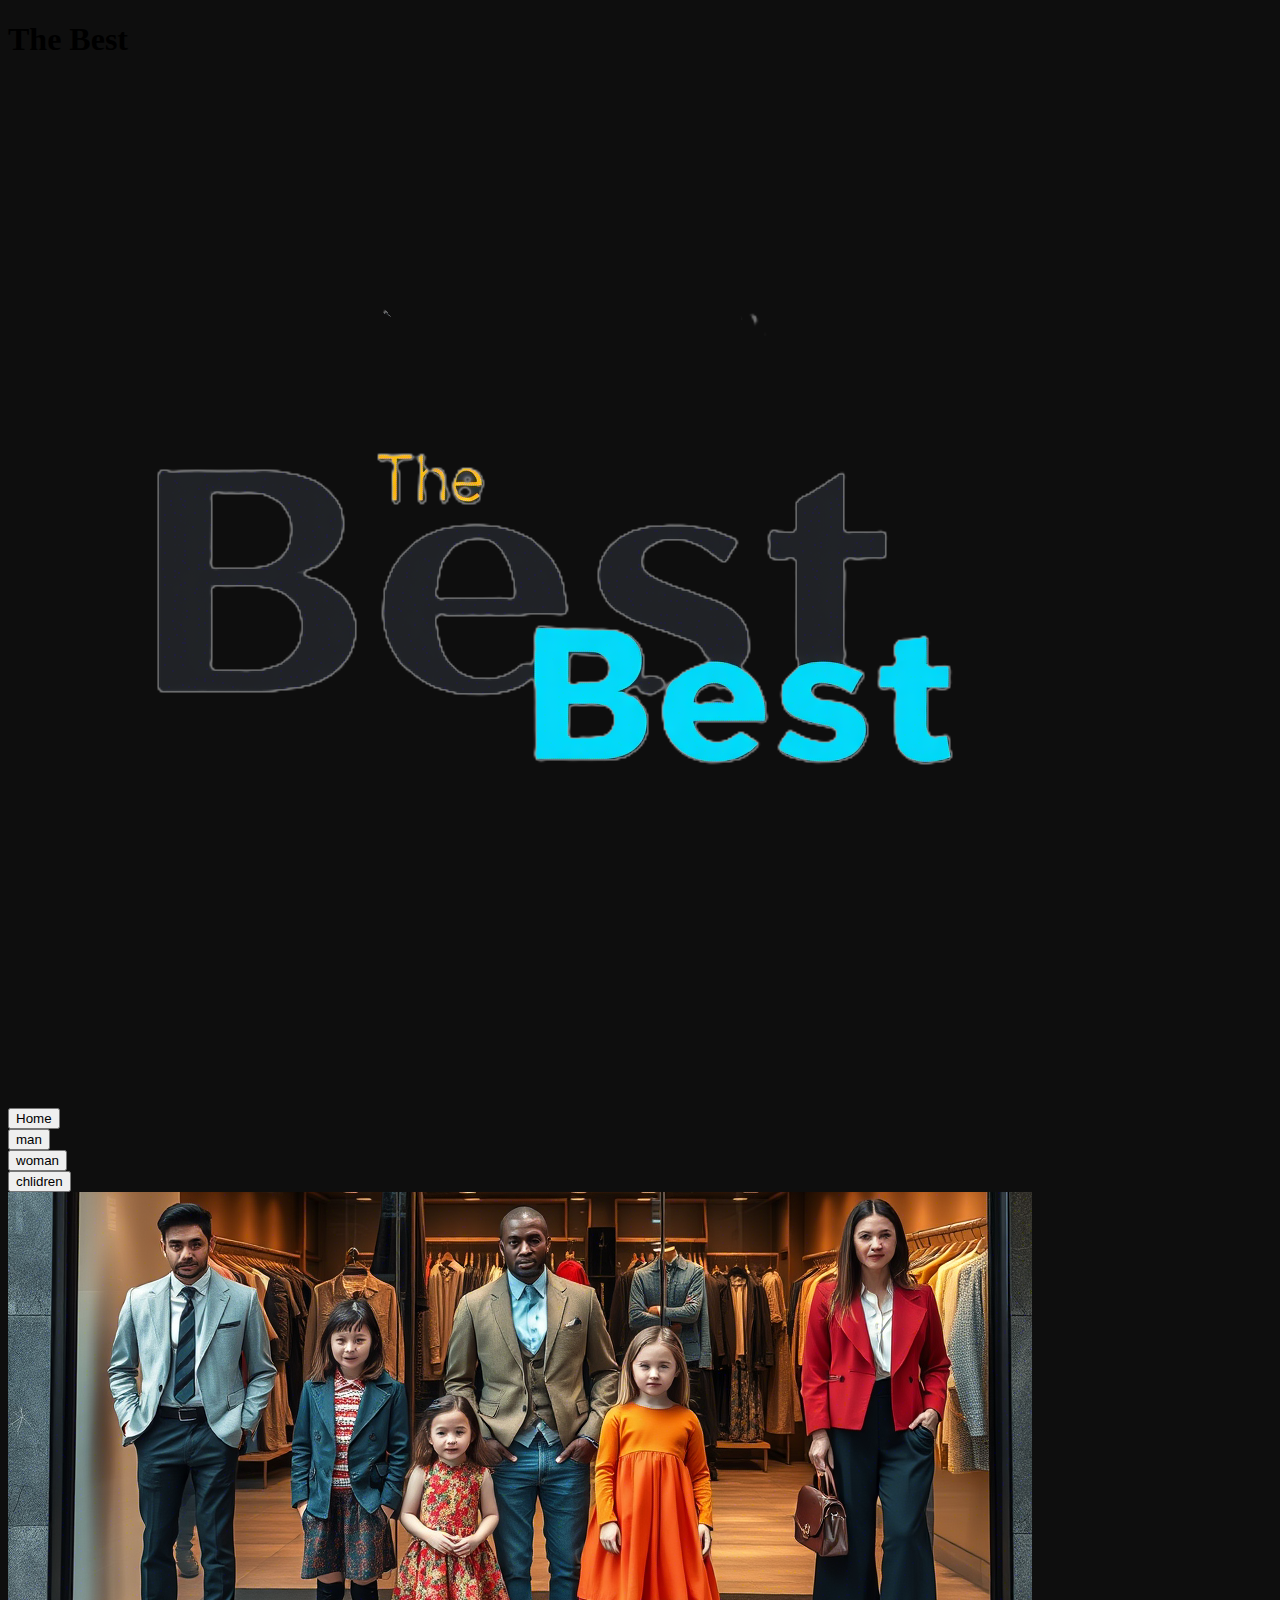
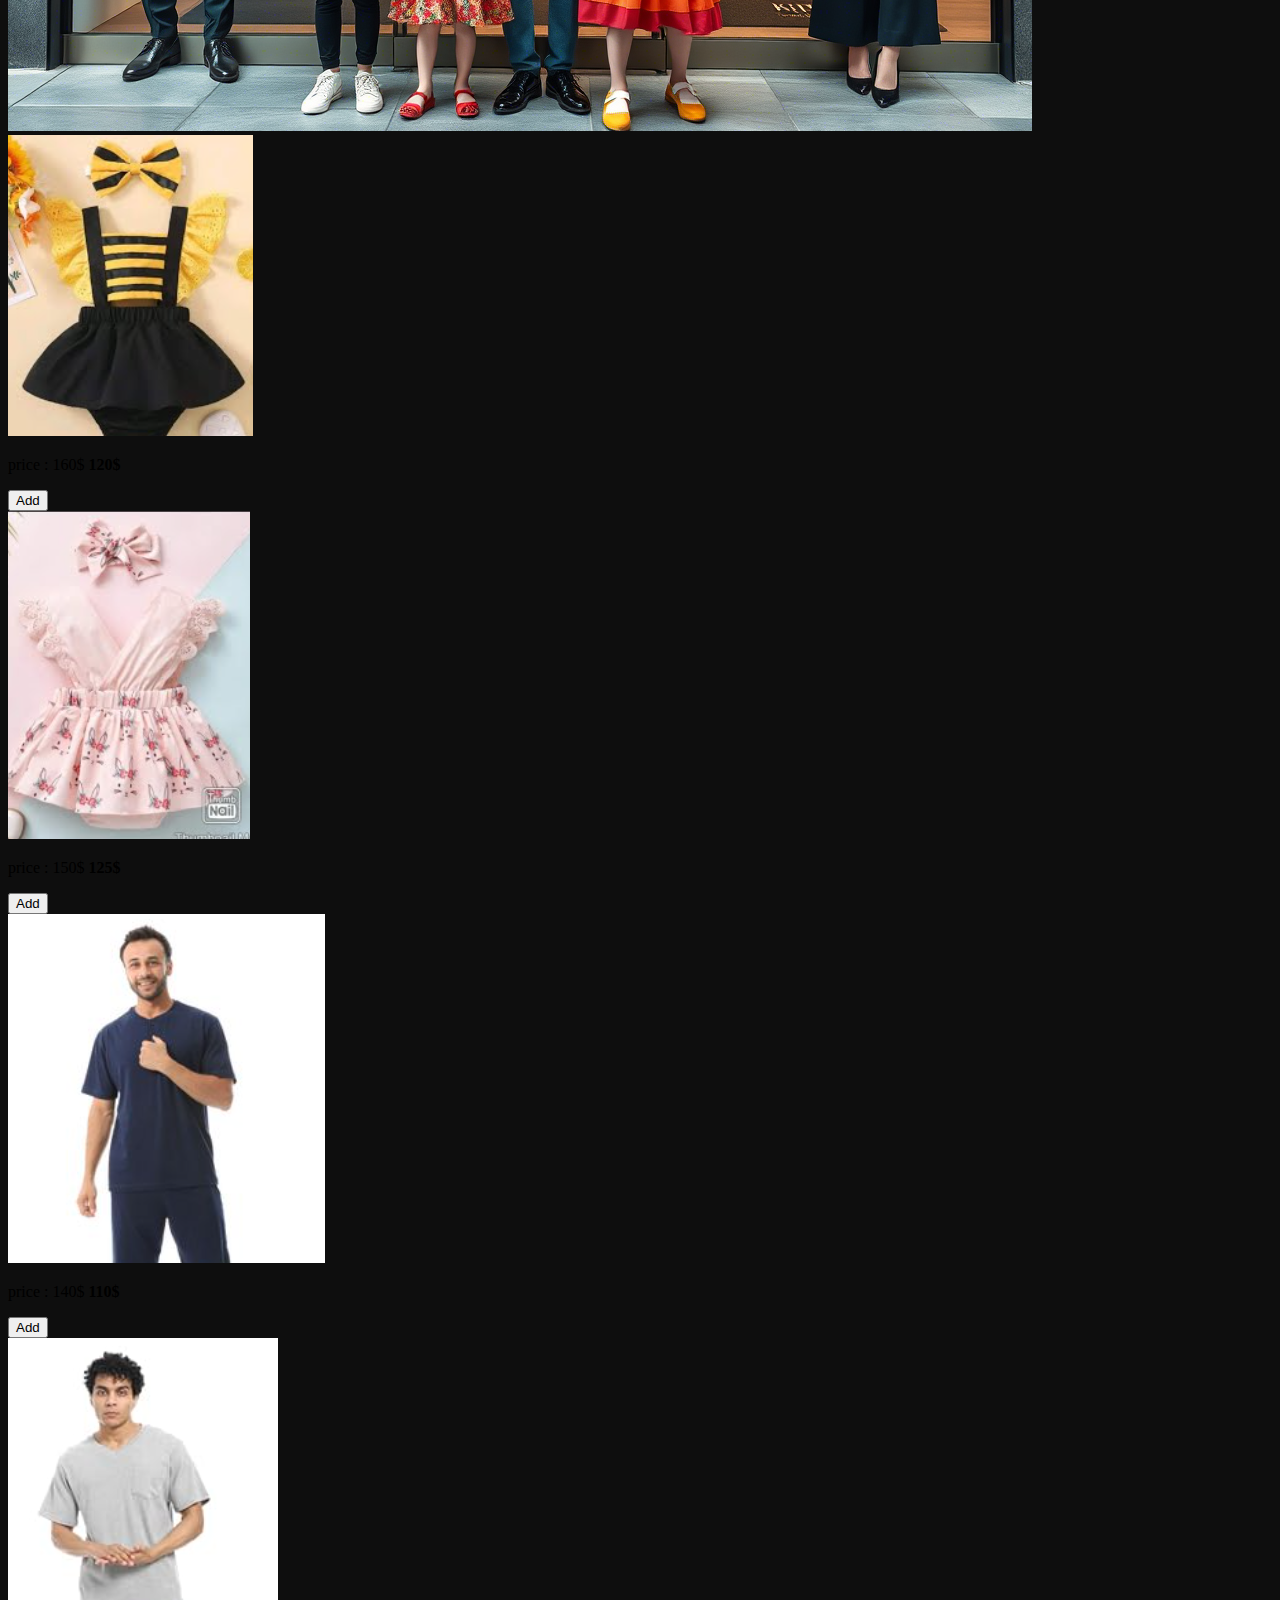
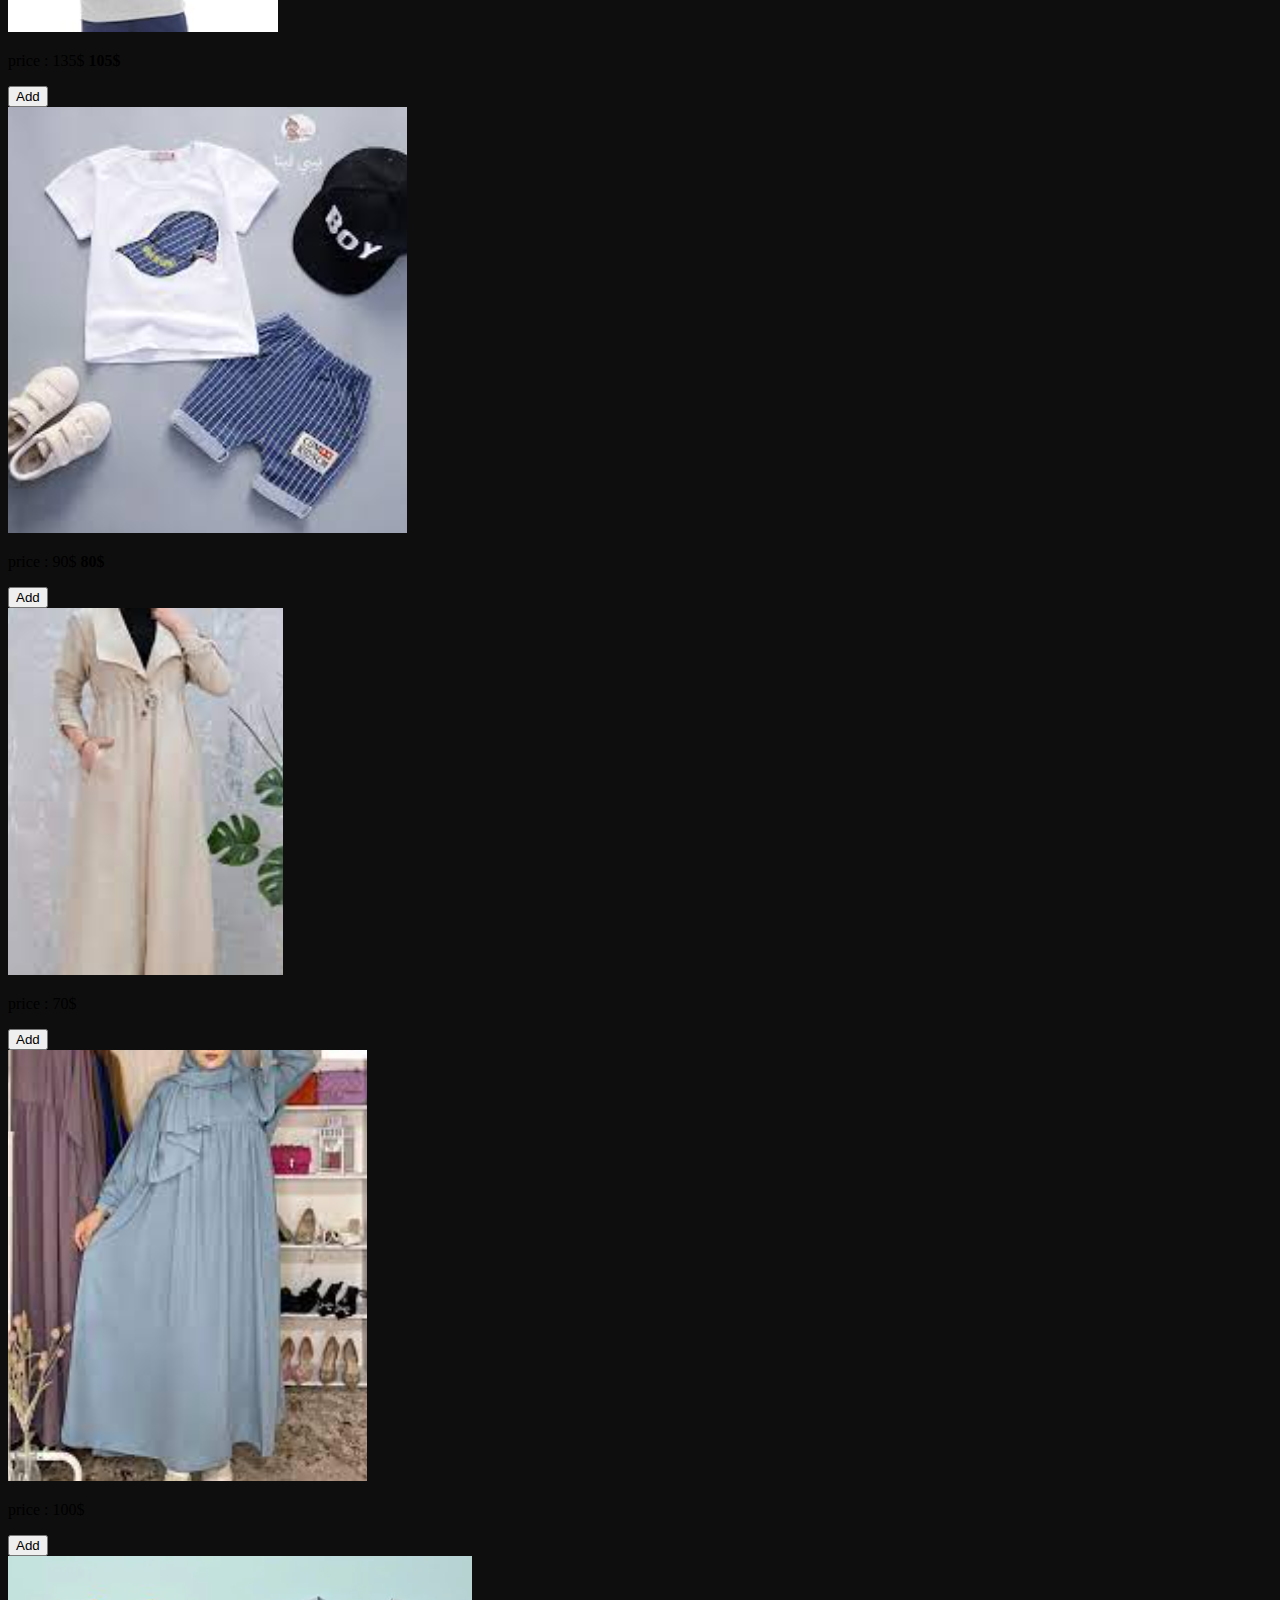
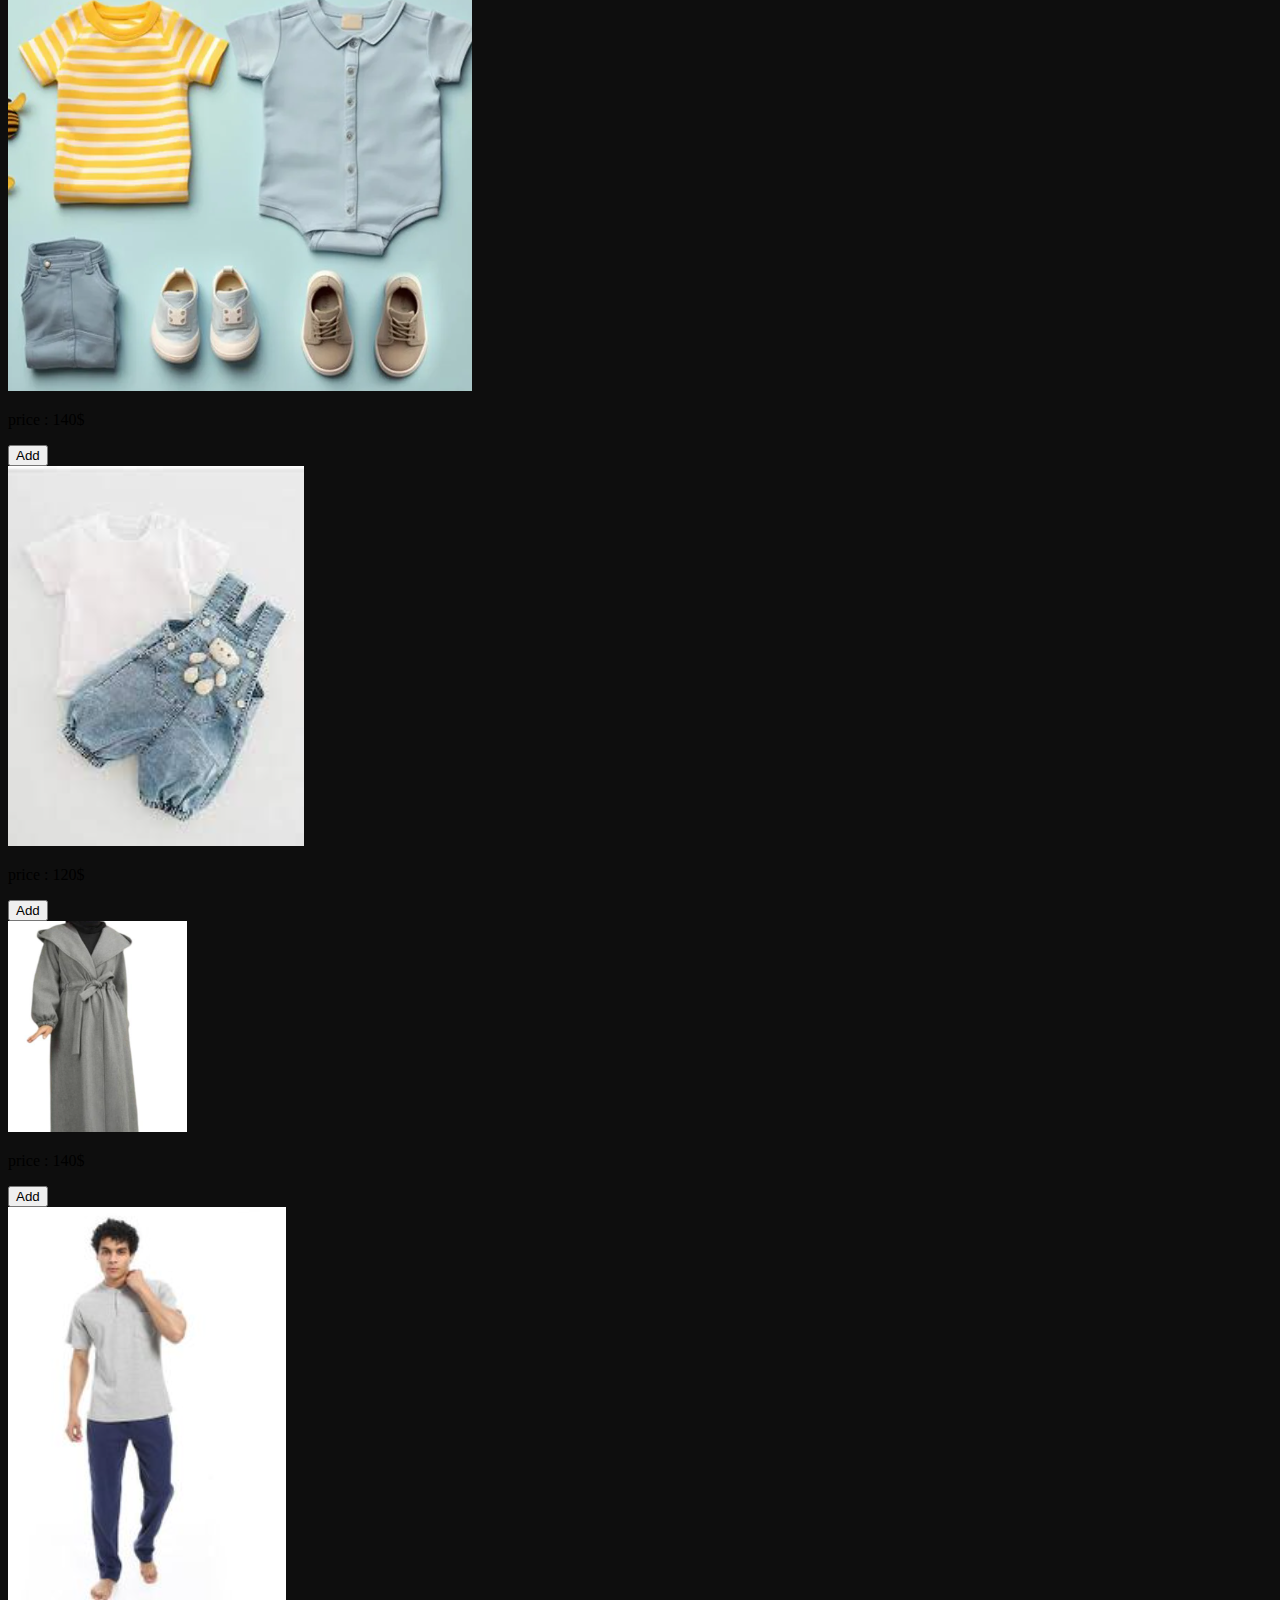
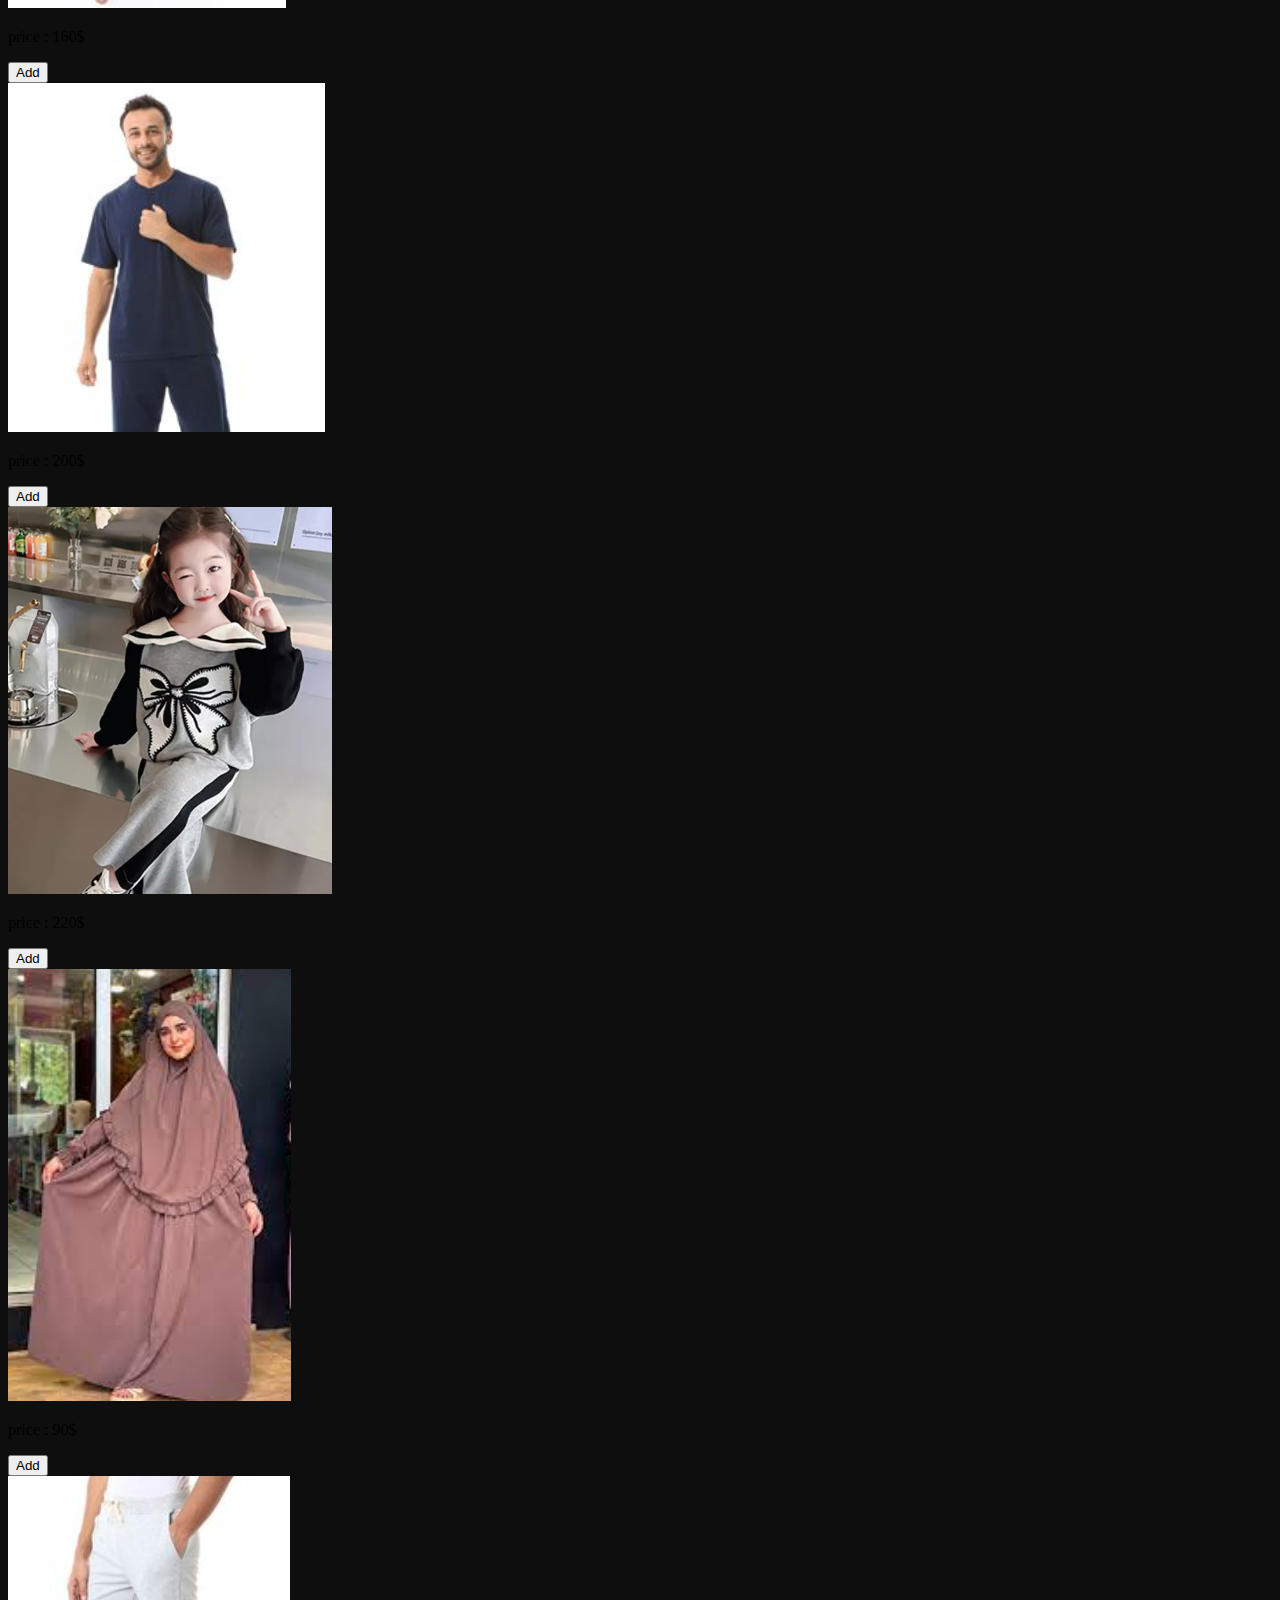
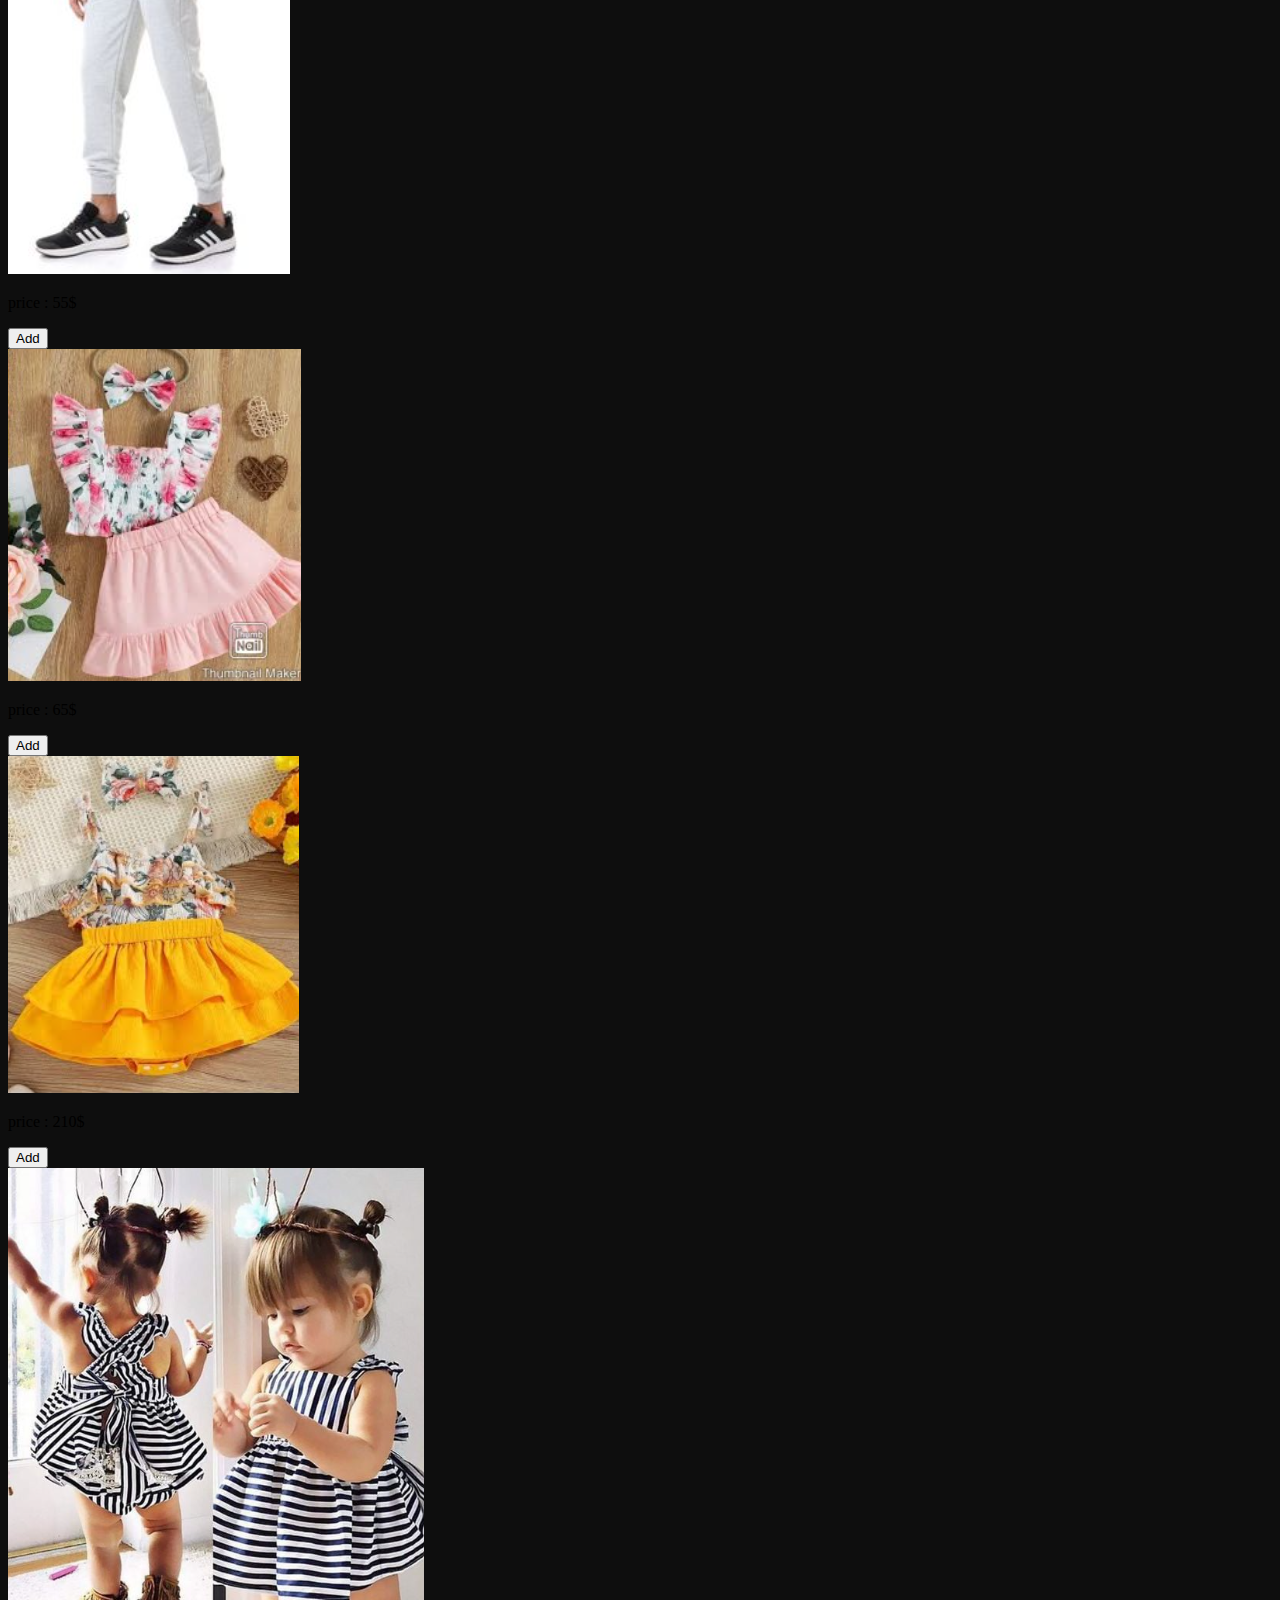
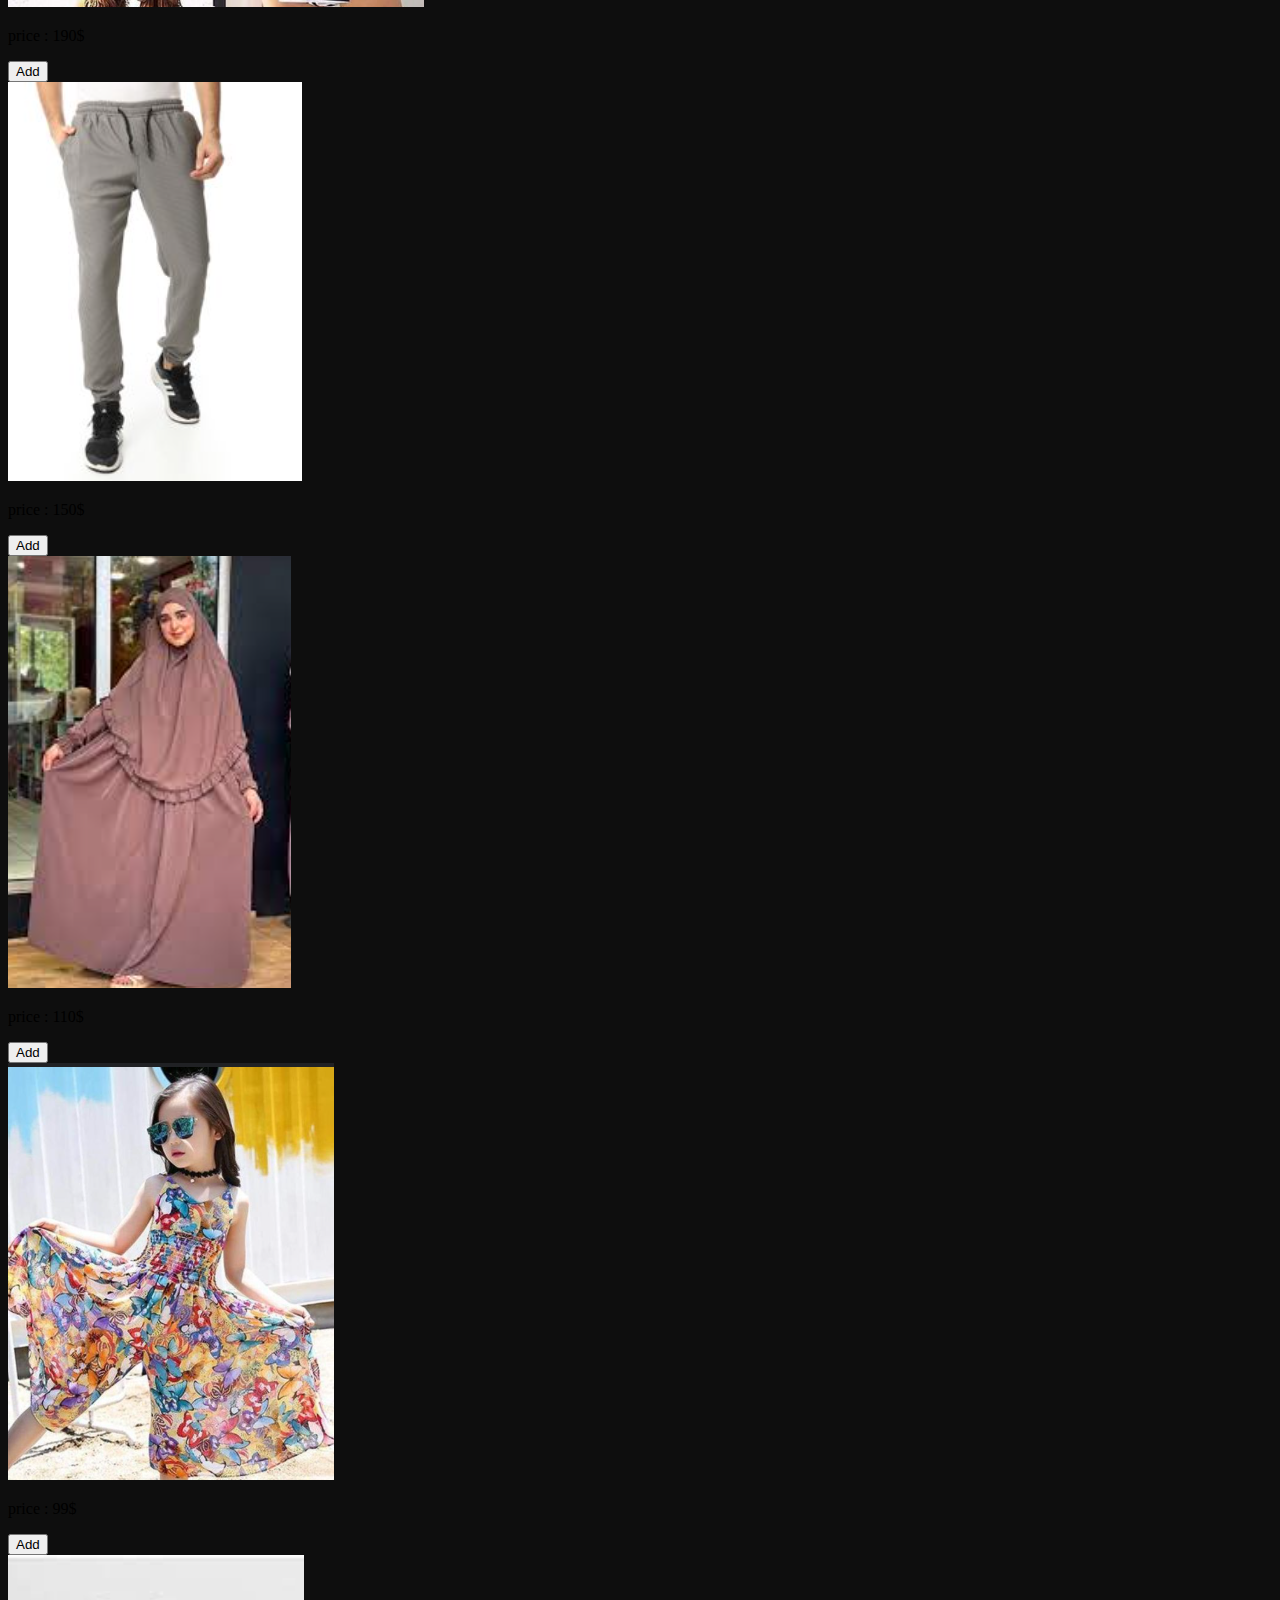
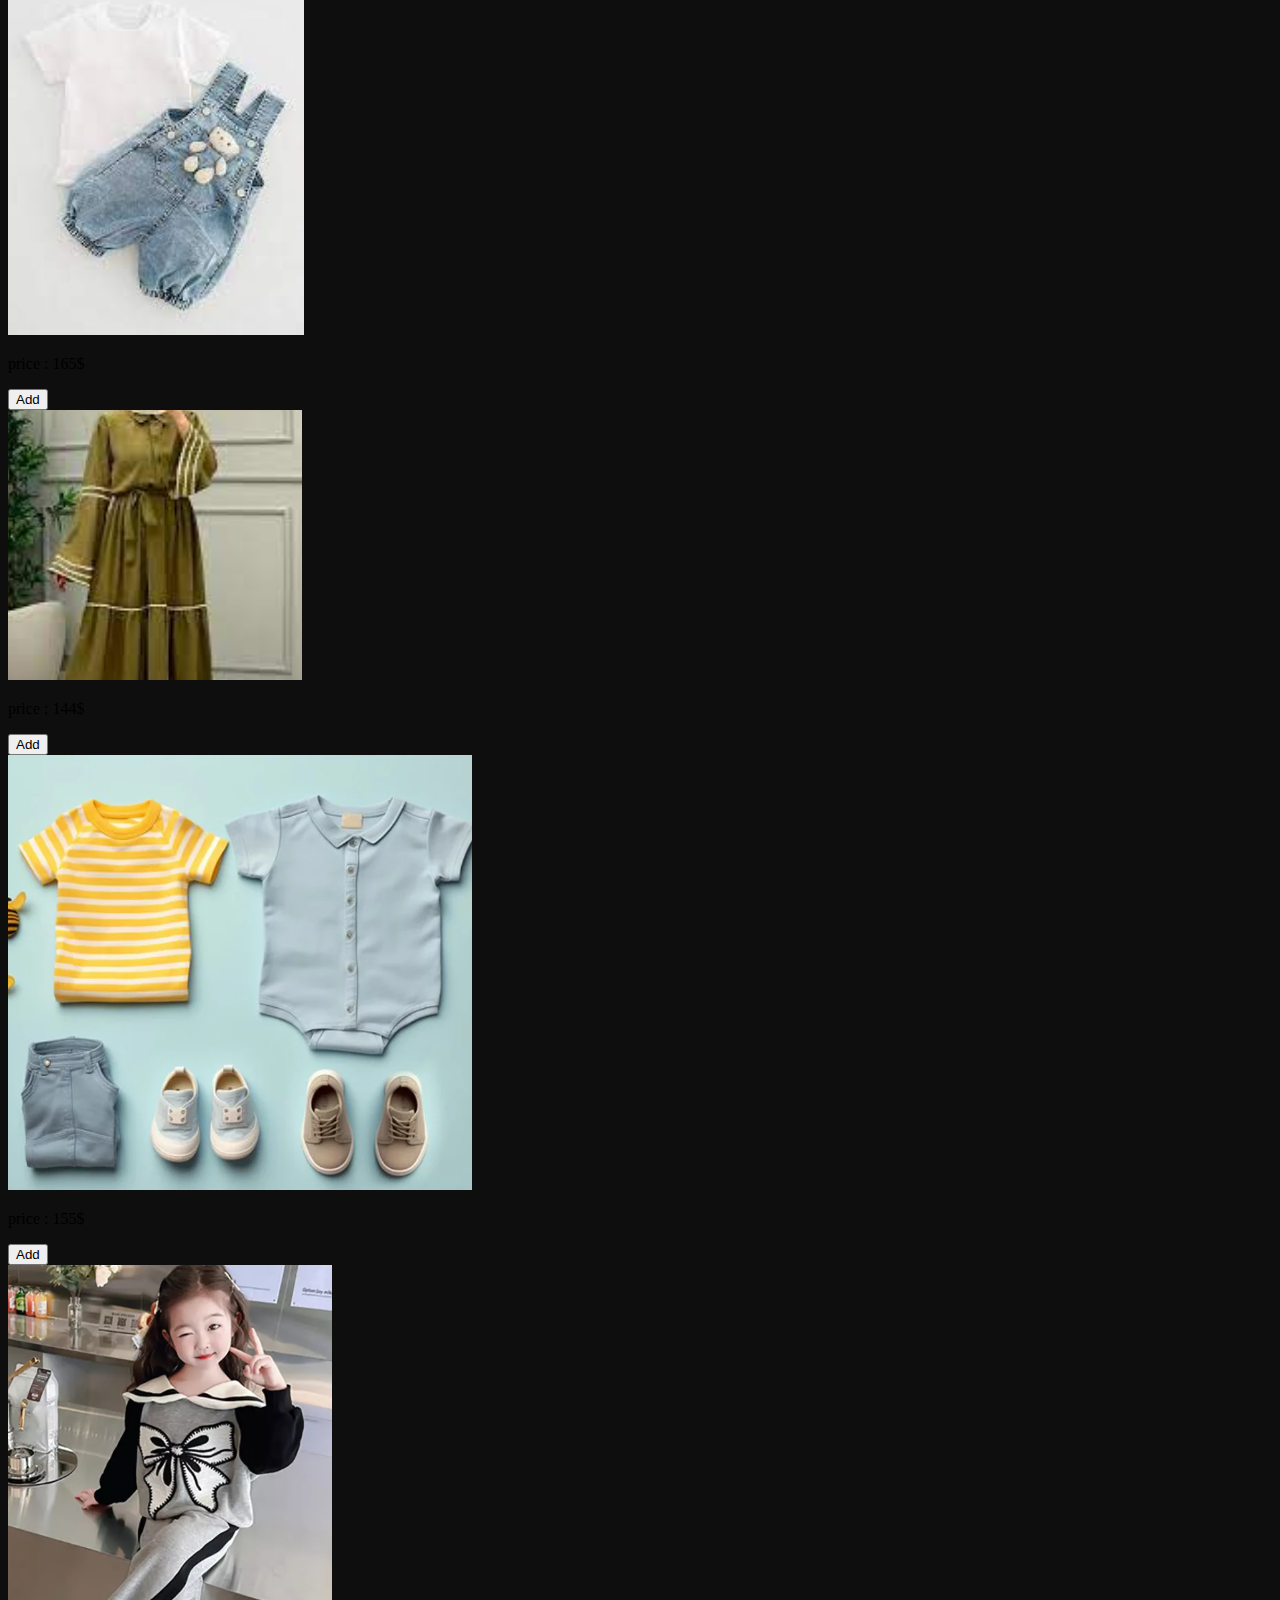
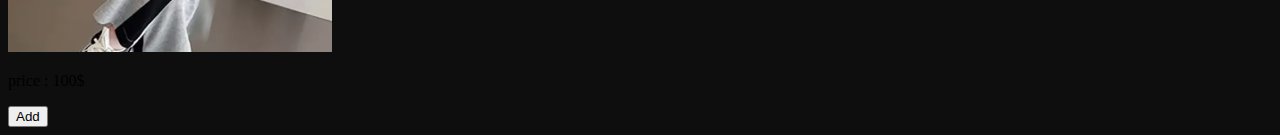
<file: index.html>
<!DOCTYPE html>
<html>
  <head>
    <meta charset="UTF-8" />
    <meta name="viewport" content="width=device-width, initial-scale=1.0" />
    <meta name="description" content="   " />

    <link rel="stylesheet" href="index.css" />

    <title>The Best</title>
  </head>
  <body>
    <div class="body">
      <div class="name">
        <h1 class="thebest">The Best</h1>
        <img src="login/best.png" alt="" />
      </div>

      <div class="head">
        <form action="">
          <input class="bu_home" id="button_home" type="submit" value="Home" />
        </form>

        <form action="../man/man.html">
          <input class="bu_home" type="submit" value="man" />
        </form>

        <form action="../woman/woman.html">
          <input class="bu_home" type="submit" value="woman" />
        </form>

        <form action="../children/chlidren.html">
          <input class="bu_home" type="submit" value="chlidren" />
        </form>
      </div>
      <div class="intro">
        <img src="photo/intro.png" alt="" />
      </div>
      <div class="items">
        <div class="item1">
          <img src="photo/3 (1).png" />

          <p>  price :<span> 160$</span> <b>120$</b>  </p>

          <button type="button" width="80%">Add</button>
        </div>
        <div class="item2">
          <img src="photo/3 (2).png" />
          <p>  price :<span> 150$</span> <b>125$</b>  </p>

          <button type="button" width="80%">Add</button>
        </div>
        <div class="item3">
          <img src="photo/1 (2).png" />
          <p>  price :<span> 140$</span> <b>110$</b>  </p>

          <button type="button" width="80%">Add</button>
        </div>
        <div class="item4">
          <img src="photo/1.png" />
          <p>  price :<span> 135$</span> <b>105$</b>  </p>

          <button type="button" width="80%">Add</button>
        </div>
        <div class="item5">
          <img src="photo/3.png" />
          <p>  price :<span> 90$</span> <b>80$</b>  </p>

          <button type="button" width="80%">Add</button>
        </div>
        <div class="item6"><img src="photo/2.png" />   <p><span> price :</span> 70$</p>

          <button type="button" width="80%">Add</button></div>
        <div class="item7">
          <img src="photo/2 (1).png" />
          <p><span> price :</span> 100$</p>

          <button type="button" width="80%">Add</button>
        </div>
        <div class="item8">
          <img src="photo/3 (4).png" />
          <p><span> price :</span> 140$</p>

          <button type="button" width="80%">Add</button>
        </div>
        <div class="item9">
          <img src="photo/3 (3).png" />
          <p><span> price :</span> 120$</p>

          <button type="button" width="80%">Add</button>
        </div>
        <div class="item10">
          <img src="photo/2 (2).png" />
          <p><span> price :</span> 140$</p>

          <button type="button" width="80%">Add</button>
        </div>
        <div class="item11">
          <img src="photo/1 (3).png" />
          <p><span> price :</span> 160$</p>

          <button type="button" width="80%">Add</button>
        </div>
        <div class="item12">
          <img src="photo/1 (2).png" />
          <p><span> price :</span> 200$</p>

          <button type="button" width="80%">Add</button>
        </div>
        <div class="item13">
          <img src="photo/3 (5).png" />
          <p><span> price :</span> 220$</p>

          <button type="button" width="80%">Add</button>
        </div>
        <div class="item14">
          <img src="photo/2 (6).png" />
          <p><span> price :</span> 90$</p>

          <button type="button" width="80%">Add</button>
        </div>
        <div class="item15">
          <img src="photo/1 (5).png" />
          <p><span> price :</span> 55$</p>

          <button type="button" width="80%">Add</button>
        </div>
        <div class="item16">
          <img src="photo/3 (9).png" />
          <p><span> price :</span> 65$</p>

          <button type="button" width="80%">Add</button>
        </div>
        <div class="item1">
          <img src="photo/3 (8).png" />
          <p><span> price :</span> 210$</p>

          <button type="button" width="80%">Add</button>
        </div>
        <div class="item1">
          <img src="photo/3 (7).png" />
          <p><span> price :</span> 190$</p>

          <button type="button" width="80%">Add</button>
        </div>
        <div class="item1">
          <img src="photo/1 (4).png" />
          <p><span> price :</span> 150$</p>

          <button type="button" width="80%">Add</button>
        </div>
        <div class="item2">
          <img src="photo/2 (6).png" />
          <p><span> price :</span> 110$</p>

          <button type="button" width="80%">Add</button>
        </div>
        <div class="item2">
          <img src="photo/3 (6).png" />
          <p><span> price :</span> 99$</p>

          <button type="button" width="80%">Add</button>
        </div>
        <div class="item2">
          <img src="photo/3 (3).png" />
          <p><span> price :</span> 165$</p>

          <button type="button" width="80%">Add</button>
        </div>
        <div class="item2">
          <img src="photo/2 (4).png" />
          <p><span> price :</span> 144$</p>

          <button type="button" width="80%">Add</button>
        </div>
        <div class="item2">
          <img src="photo/3 (4).png" />
          <p><span> price :</span> 155$</p>

          <button type="button" width="80%">Add</button>
        </div>
        <div class="item2">
          <img src="photo/3 (5).png" />
          <p><span> price :</span> 100$</p>

          <button type="button" width="80%">Add</button>
        </div>
      </div>
    </div>
  </body>
</html>
</file>
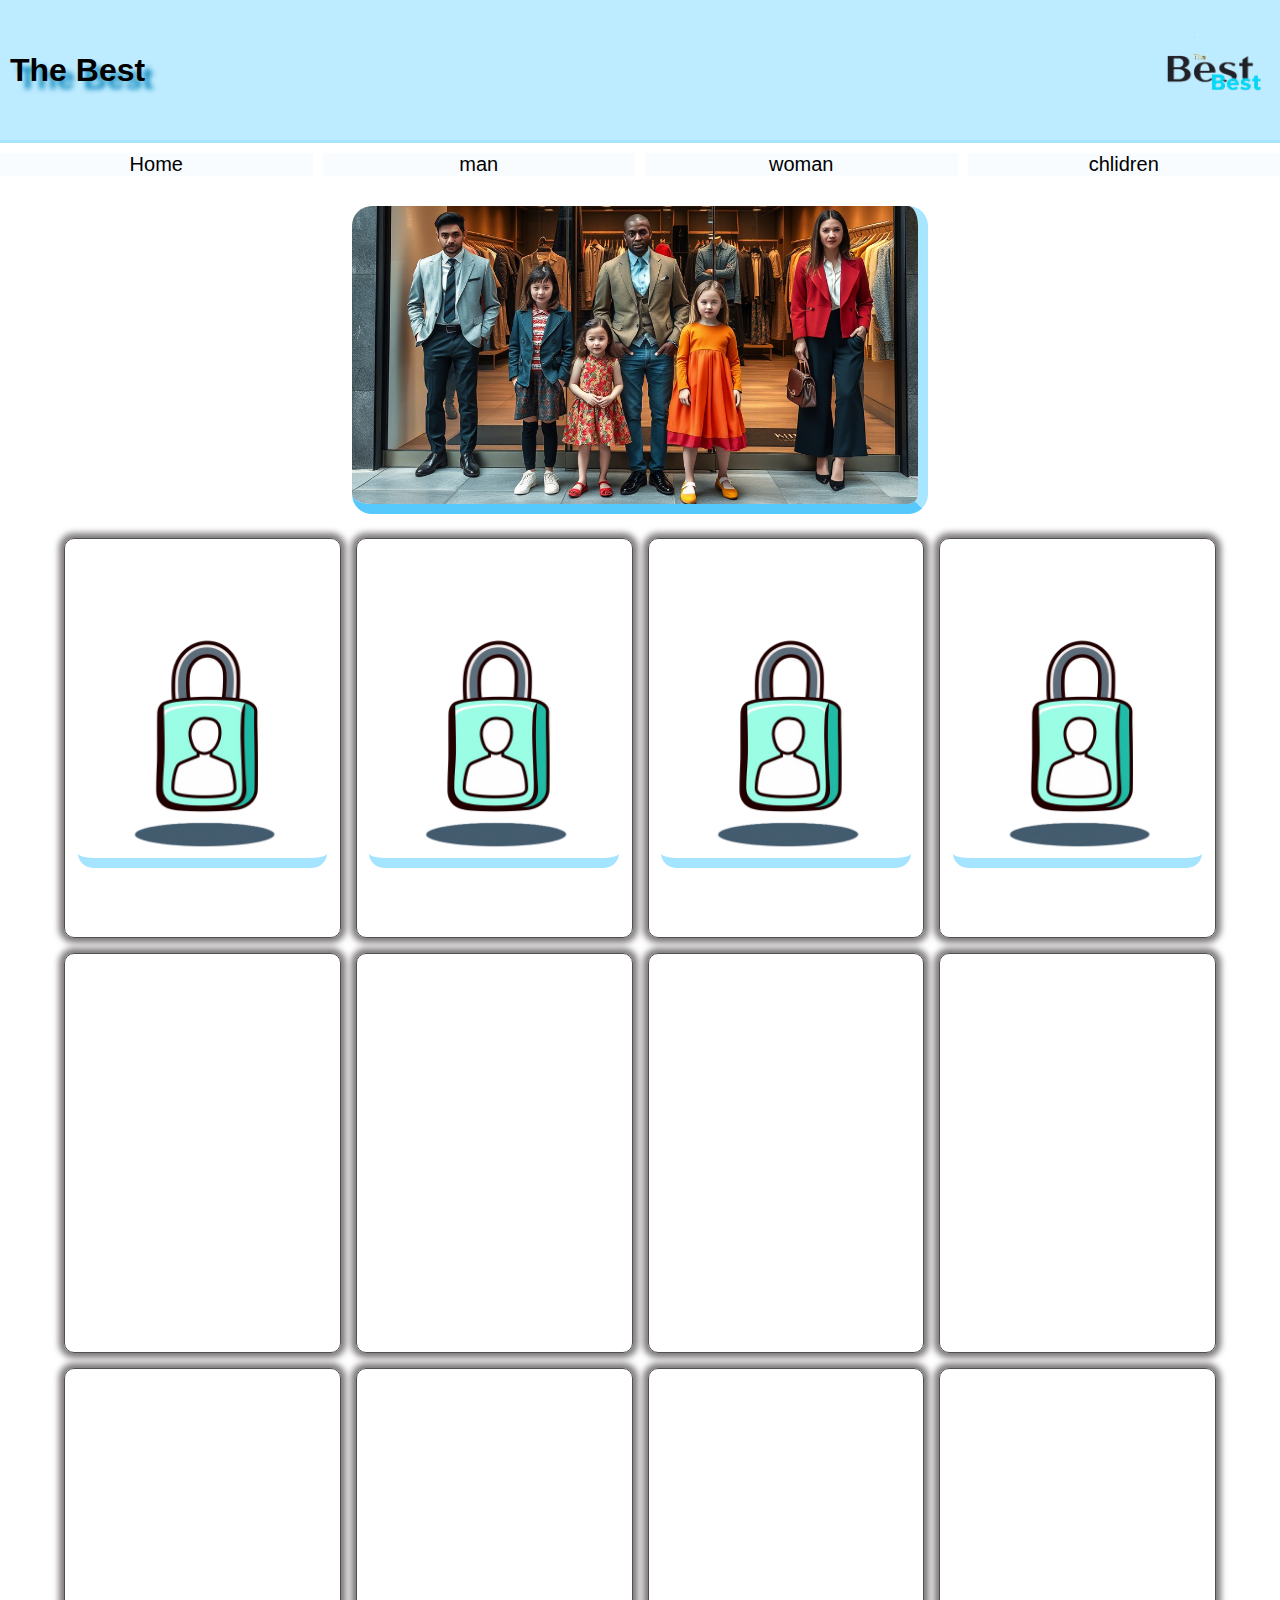
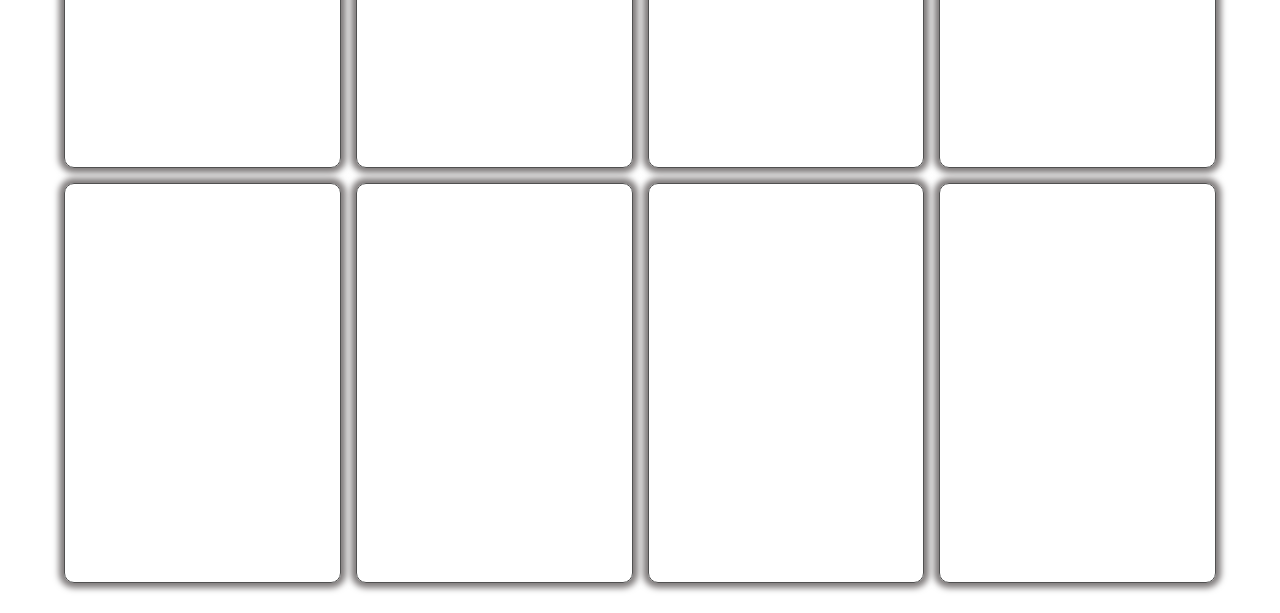
<file: home/index.html>
<!DOCTYPE html>
<html>
  <head>
    <meta charset="UTF-8" />
    <meta name="viewport" content="width=device-width, initial-scale=1.0" />
    <meta name="description" content="   " />

    <link rel="stylesheet" href="home.css" />

    <title>The Best</title>
  </head>
  <body>
    <div class="body">
      <div class="name">
        <h1>The Best</h1>
        <img src="../login/best.png" alt="" />
      </div>

      <div class="head">
        <form action="">
          <input class="bu_home" id="button_home" type="submit" value="Home" />
        </form>

        <form action="../man/man.html">
          <input class="bu_home" type="submit" value="man" />
        </form>

        <form action="../woman/woman.html">
          <input class="bu_home" type="submit" value="woman" />
        </form>

        <form action="../children/chlidren.html">
          <input class="bu_home" type="submit" value="chlidren" />
        </form>
      </div>
      <div class="intro">

<img src="photo/intro.png" alt="">


      </div>
      <div class="items">

<div class=" item1">
<img src="photo/test.png" alt="" width="80%">

</div>
<div class=" item2"><img src="photo/test.png" alt="" width="80%"></div>
<div class=" item3"><img src="photo/test.png" alt="" width="80%"></div>
<div class=" item4"><img src="photo/test.png" alt="" width="80%"></div>
<div class=" item5"></div>
<div class=" item6"></div>
<div class=" item7"></div>
<div class=" item8"></div>
<div class=" item9"></div>
<div class=" item10"></div>
<div class=" item11"></div>
<div class=" item12"></div>
<div class=" item13"></div>
<div class=" item14"></div>
<div class=" item15"></div>
<div class=" item16"></div>



      </div>
    </div>
  </body>
</html>
</file>
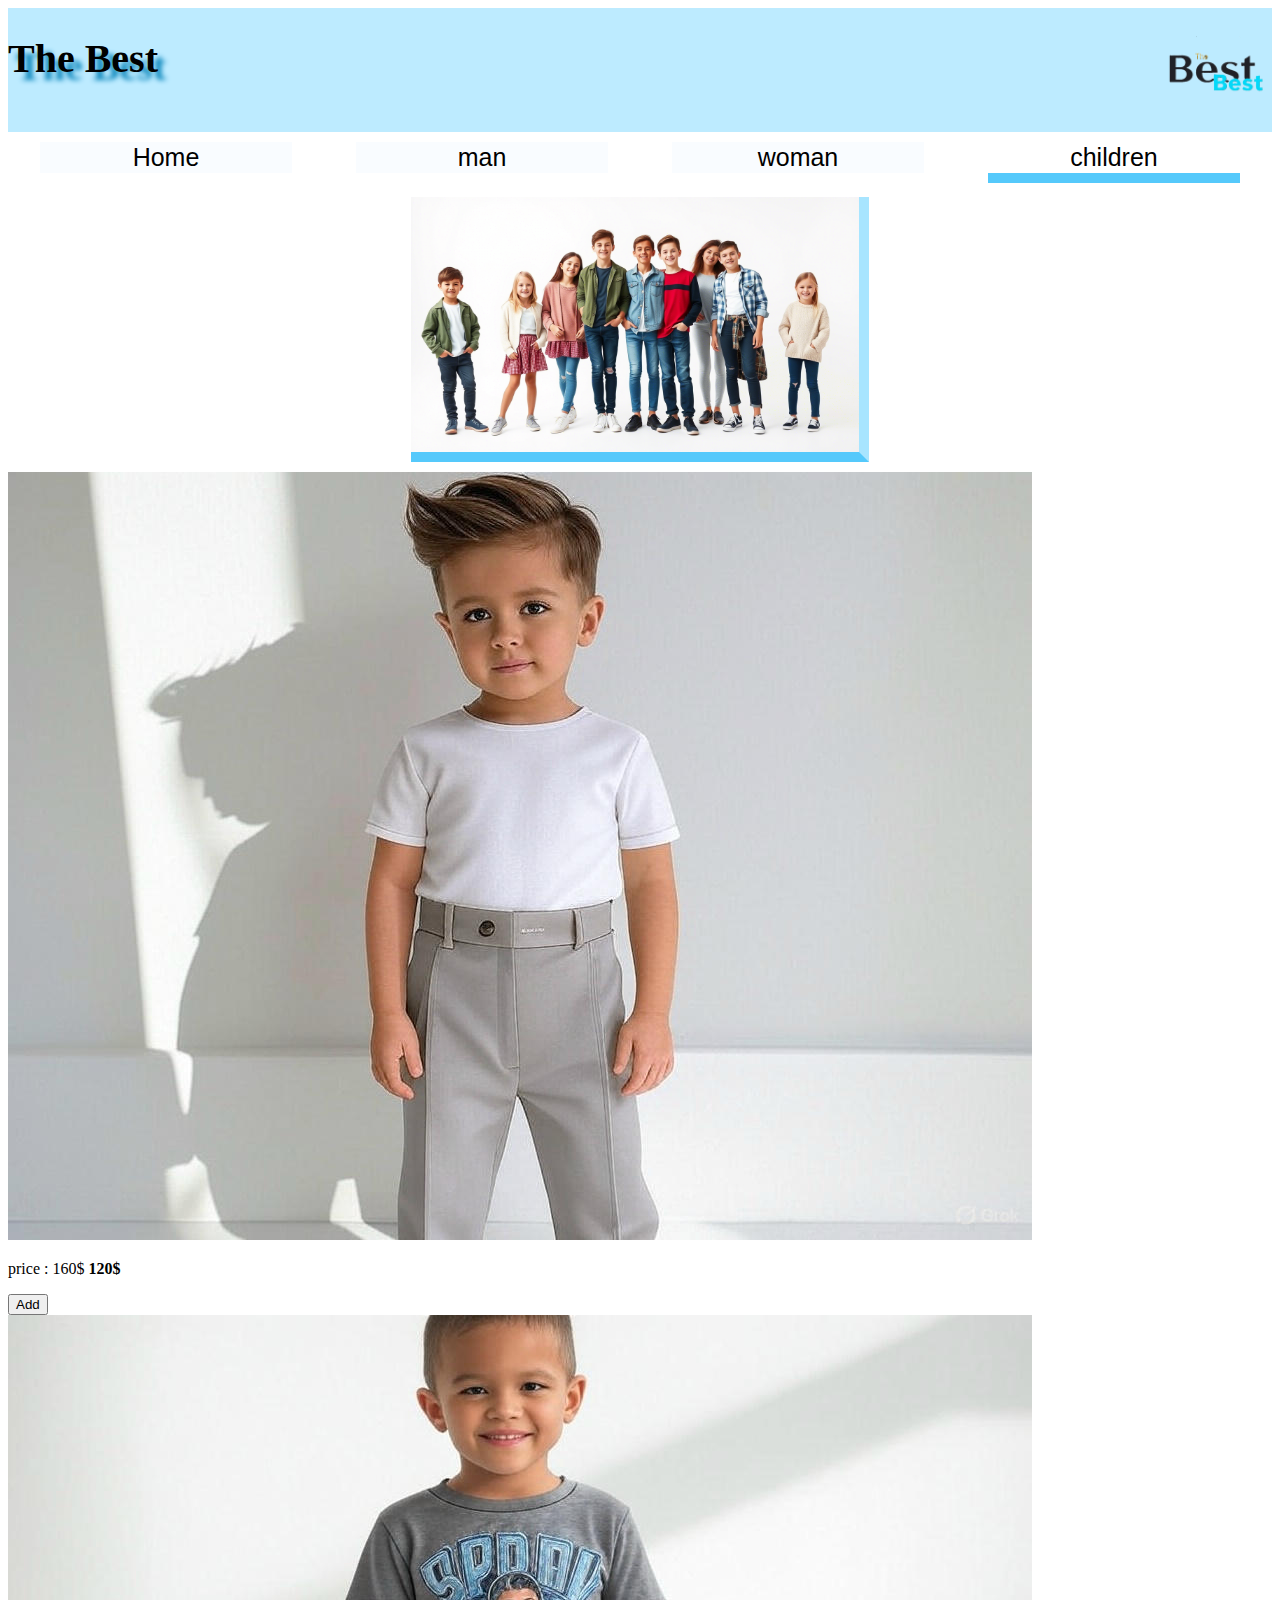
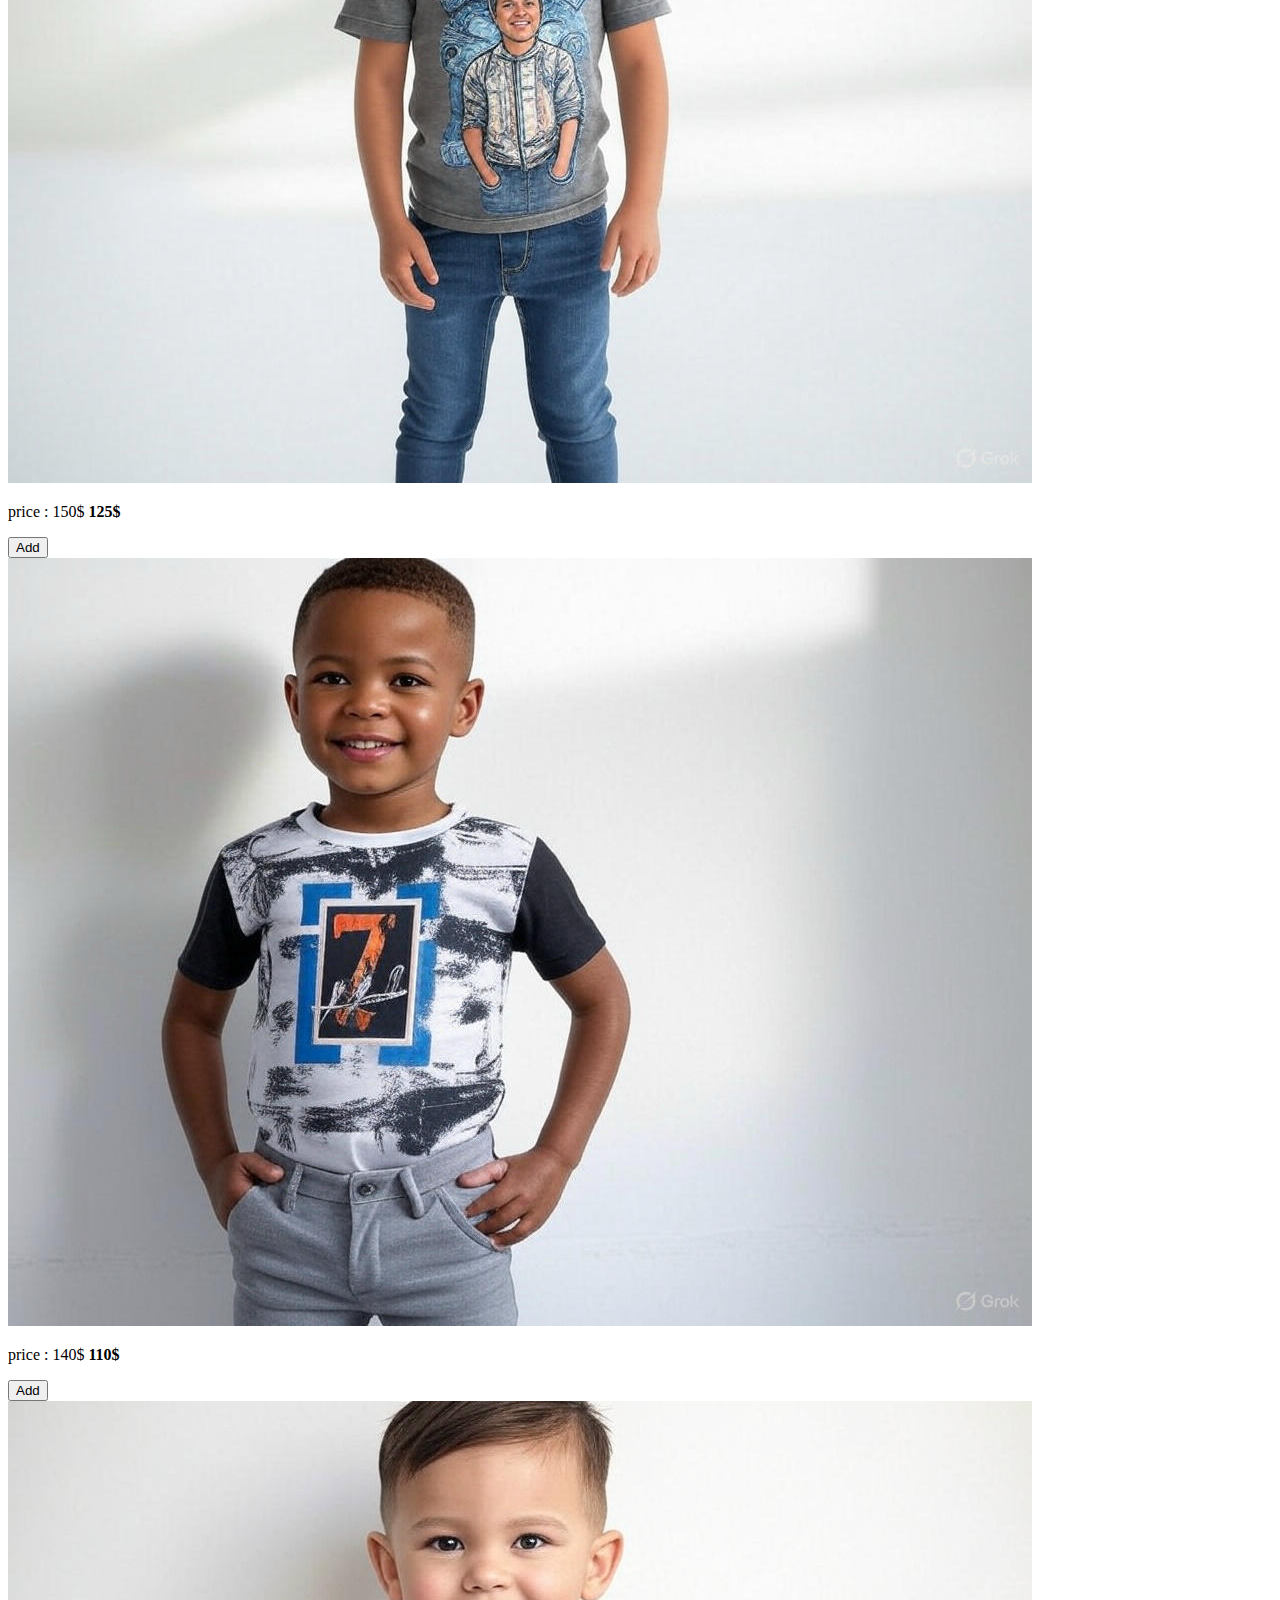
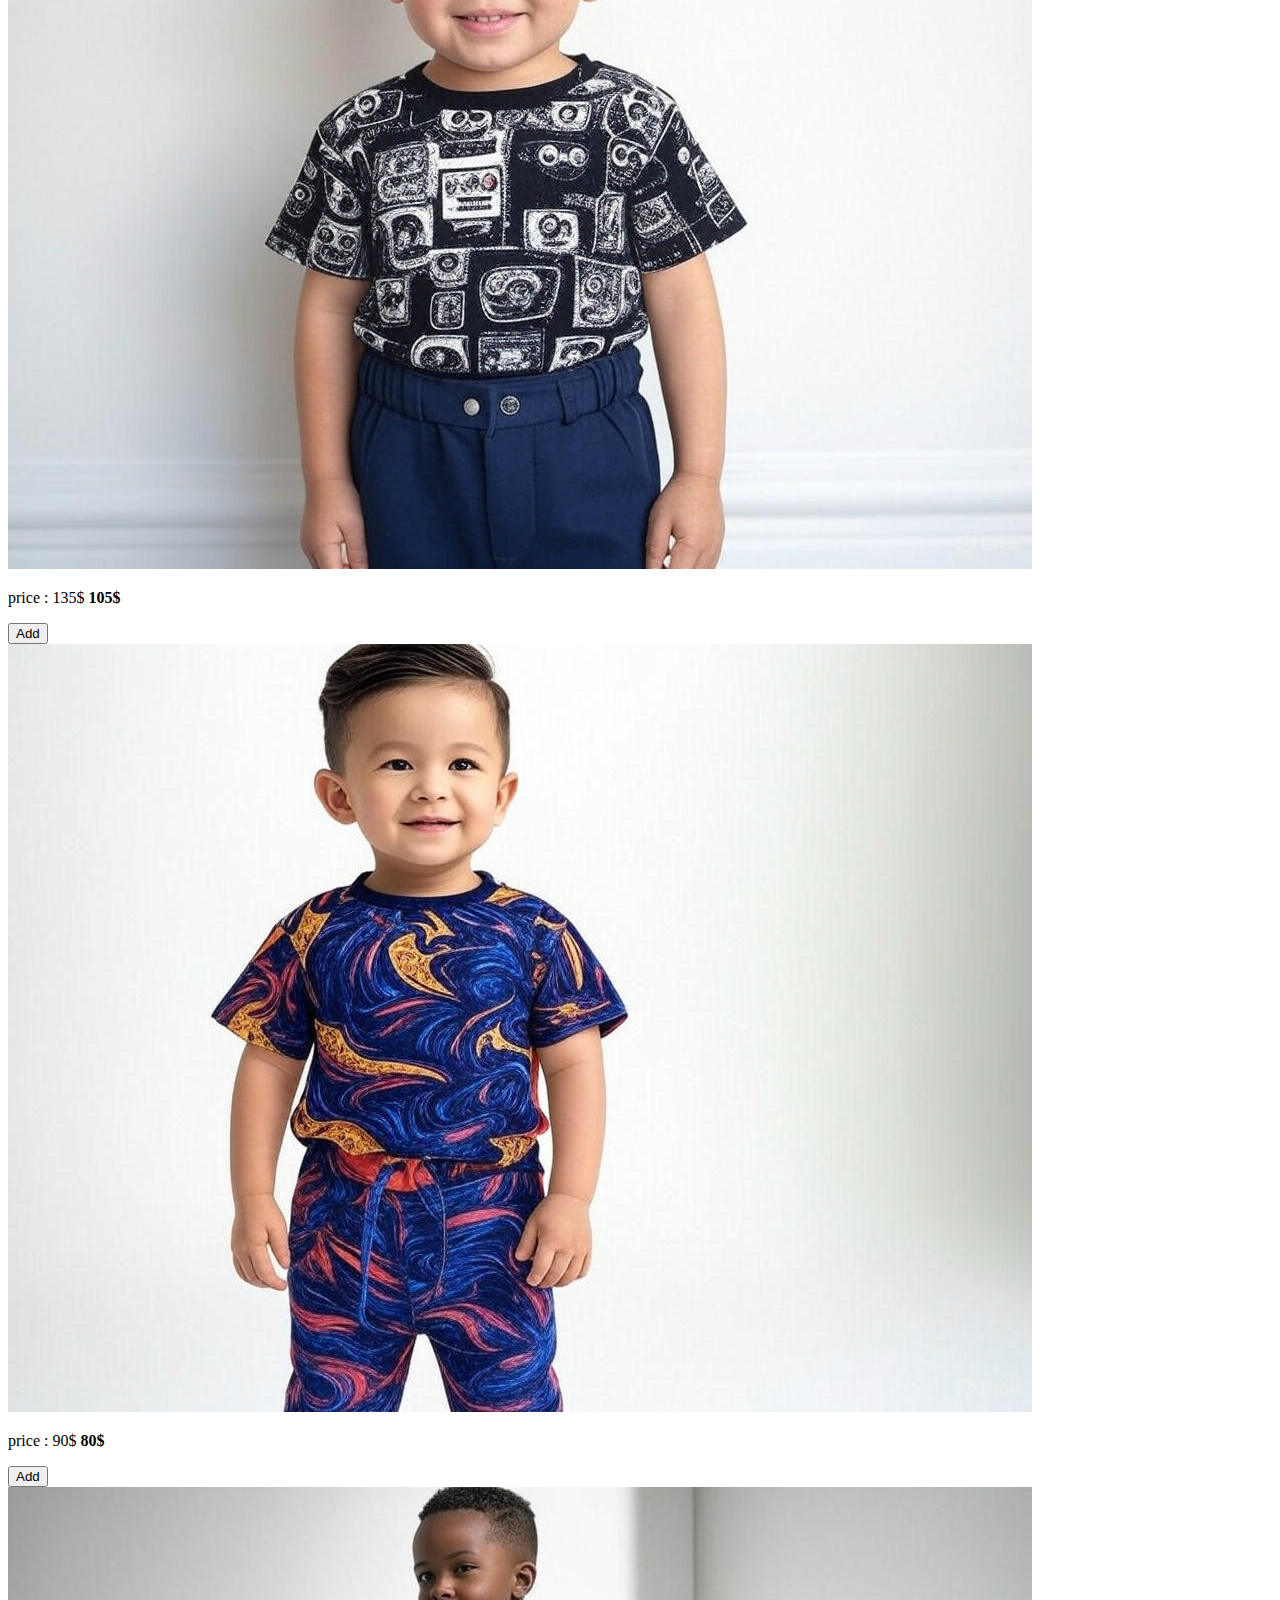
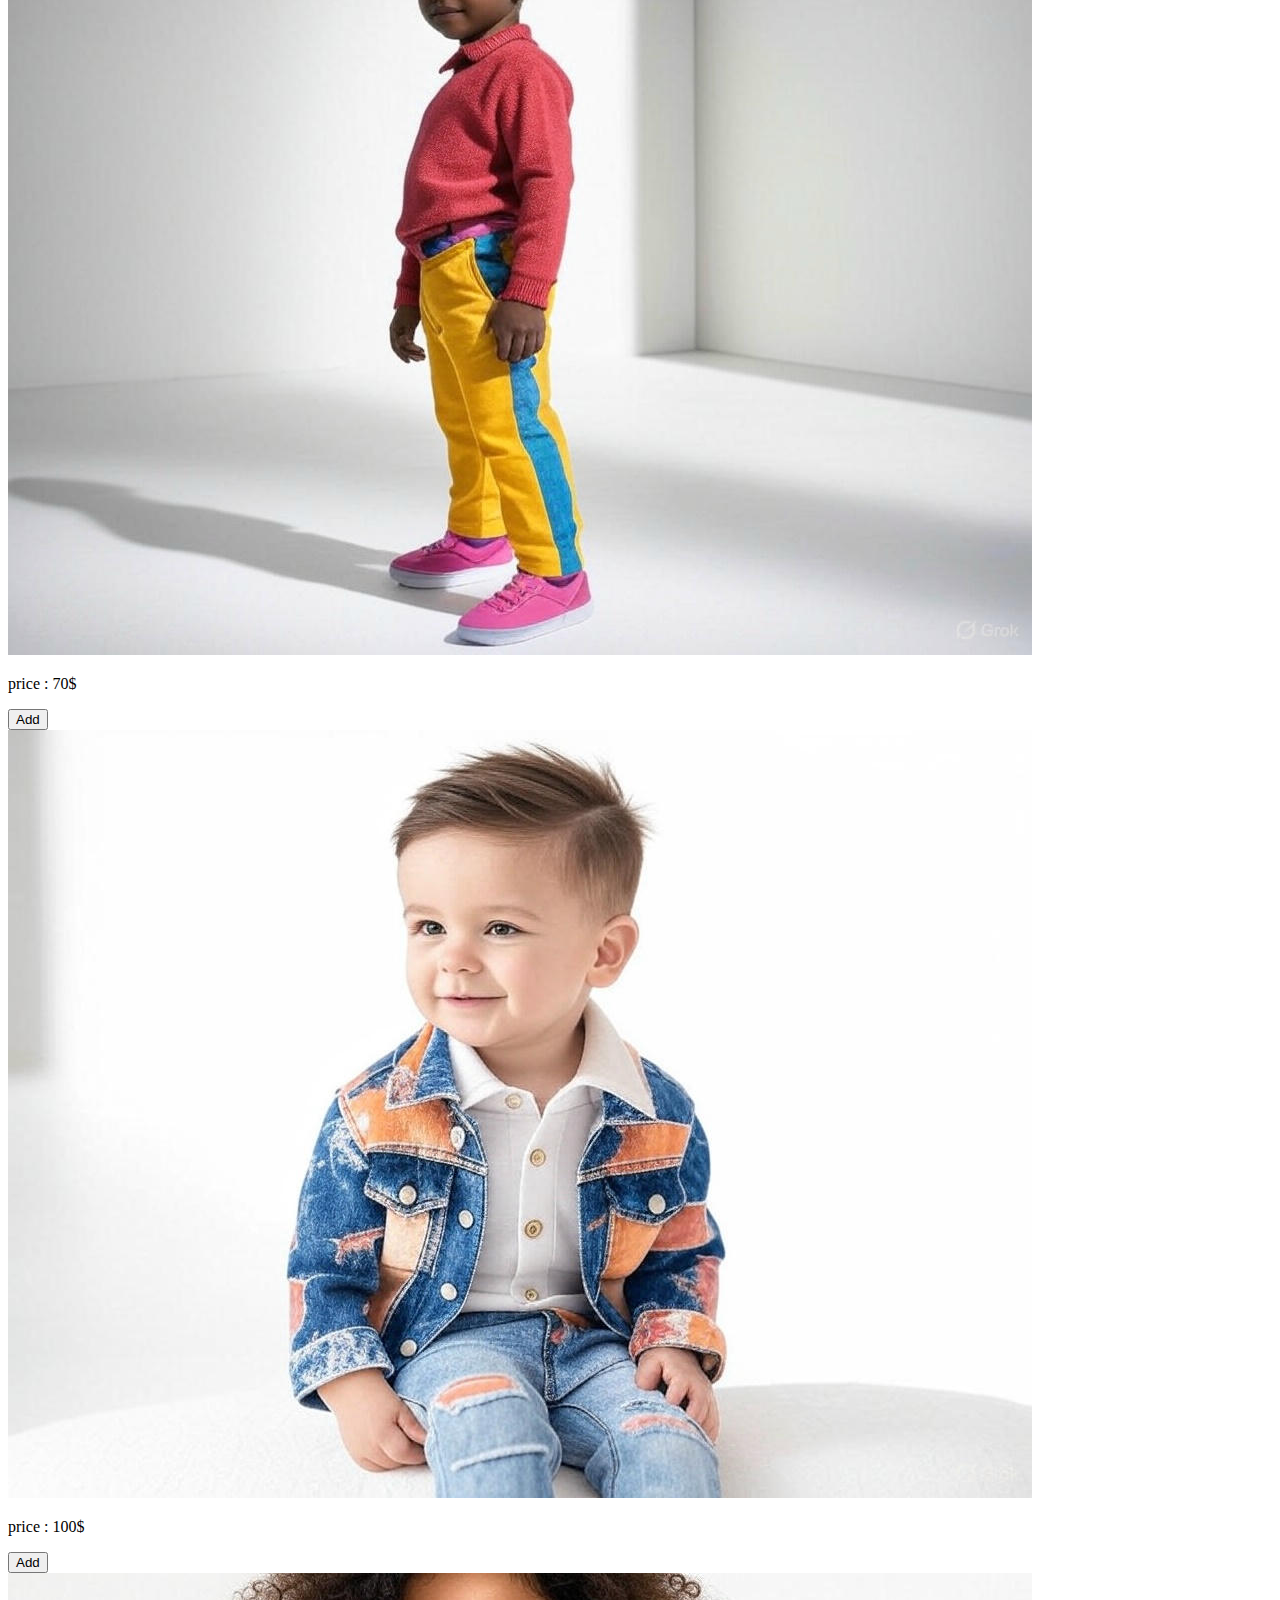
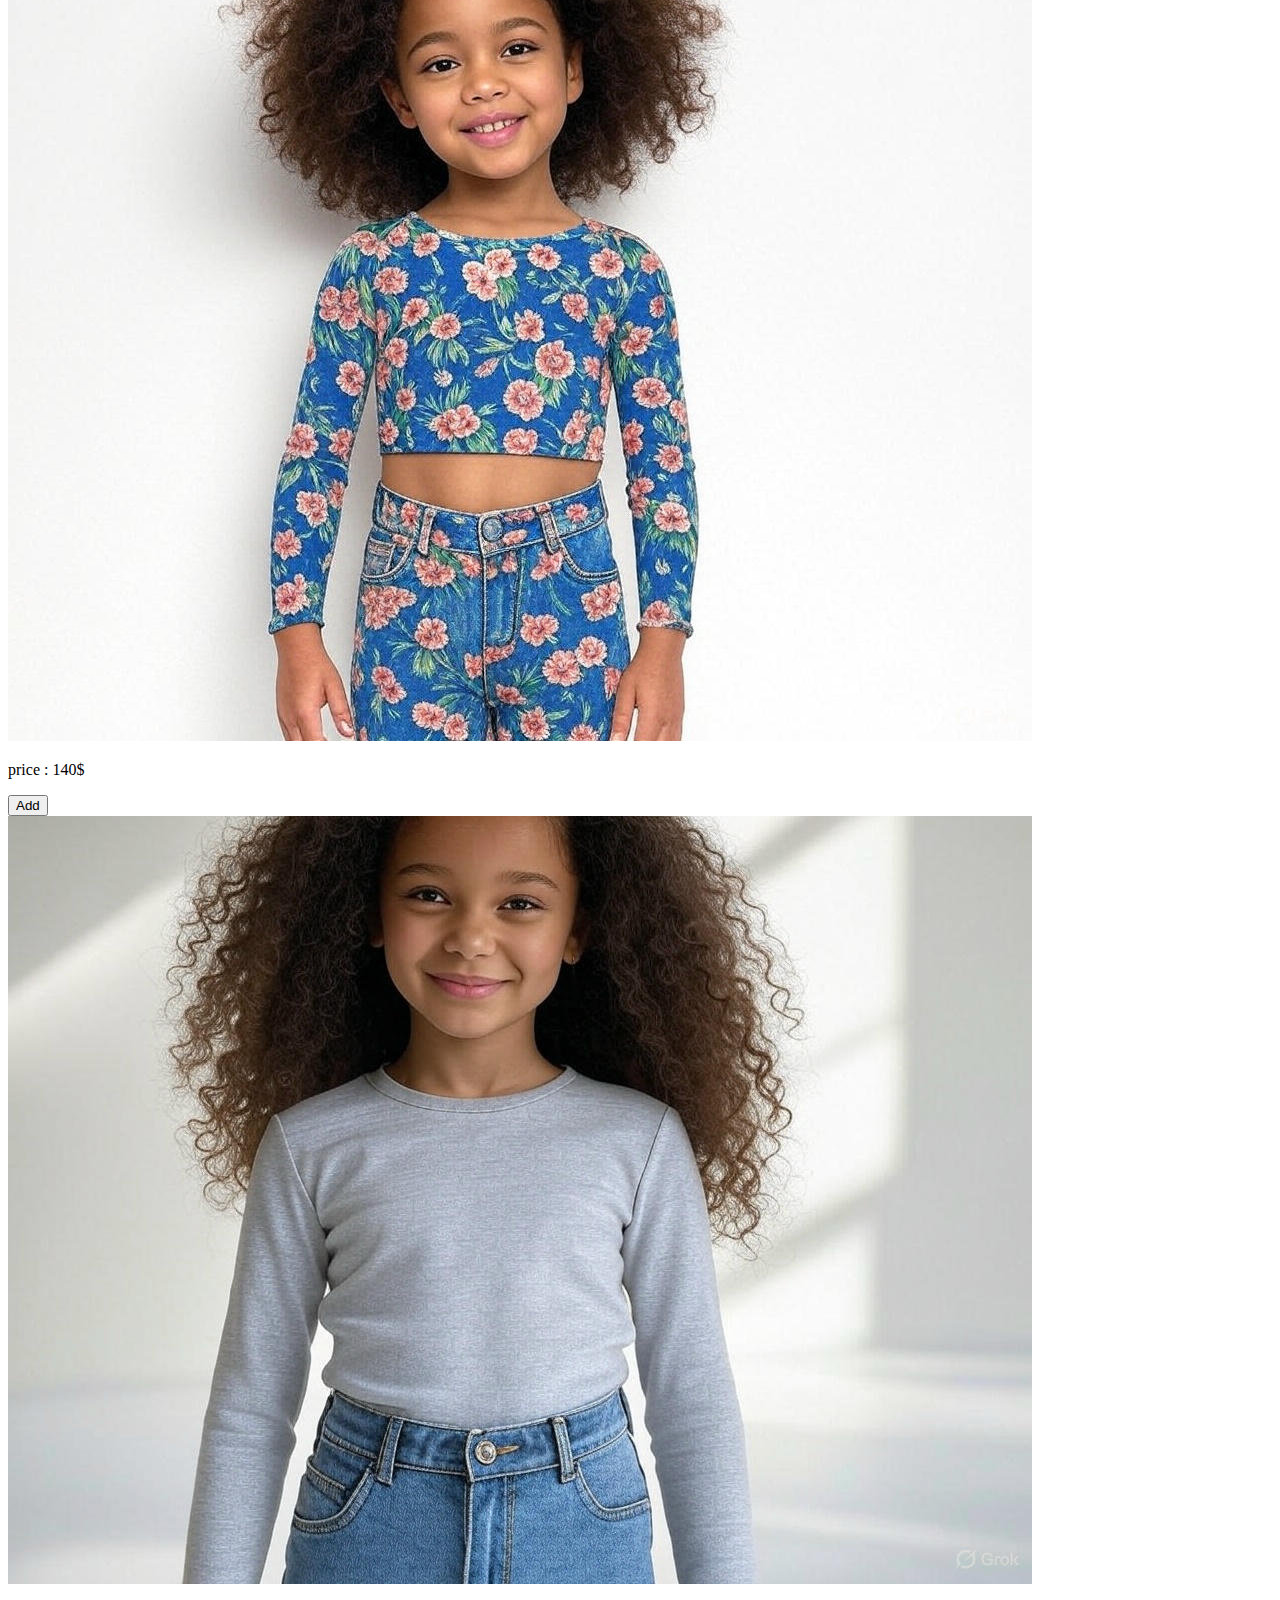
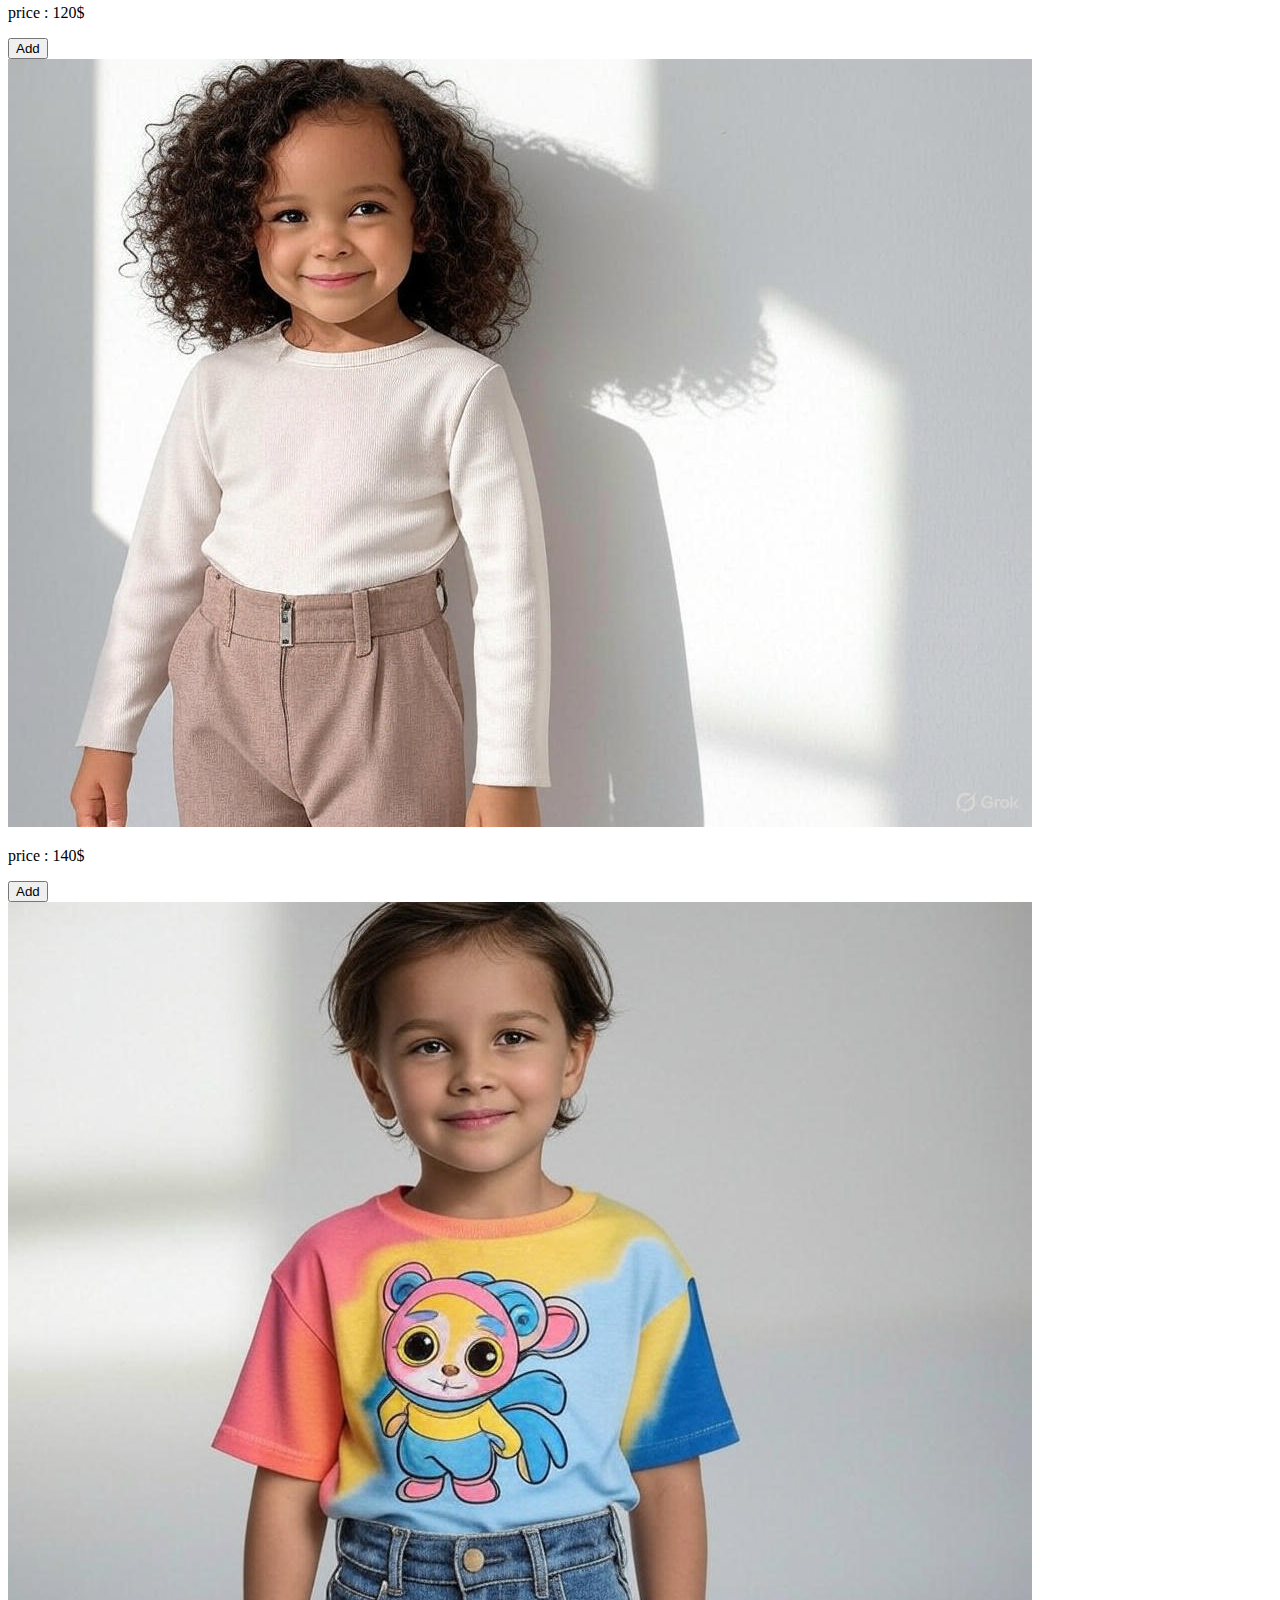
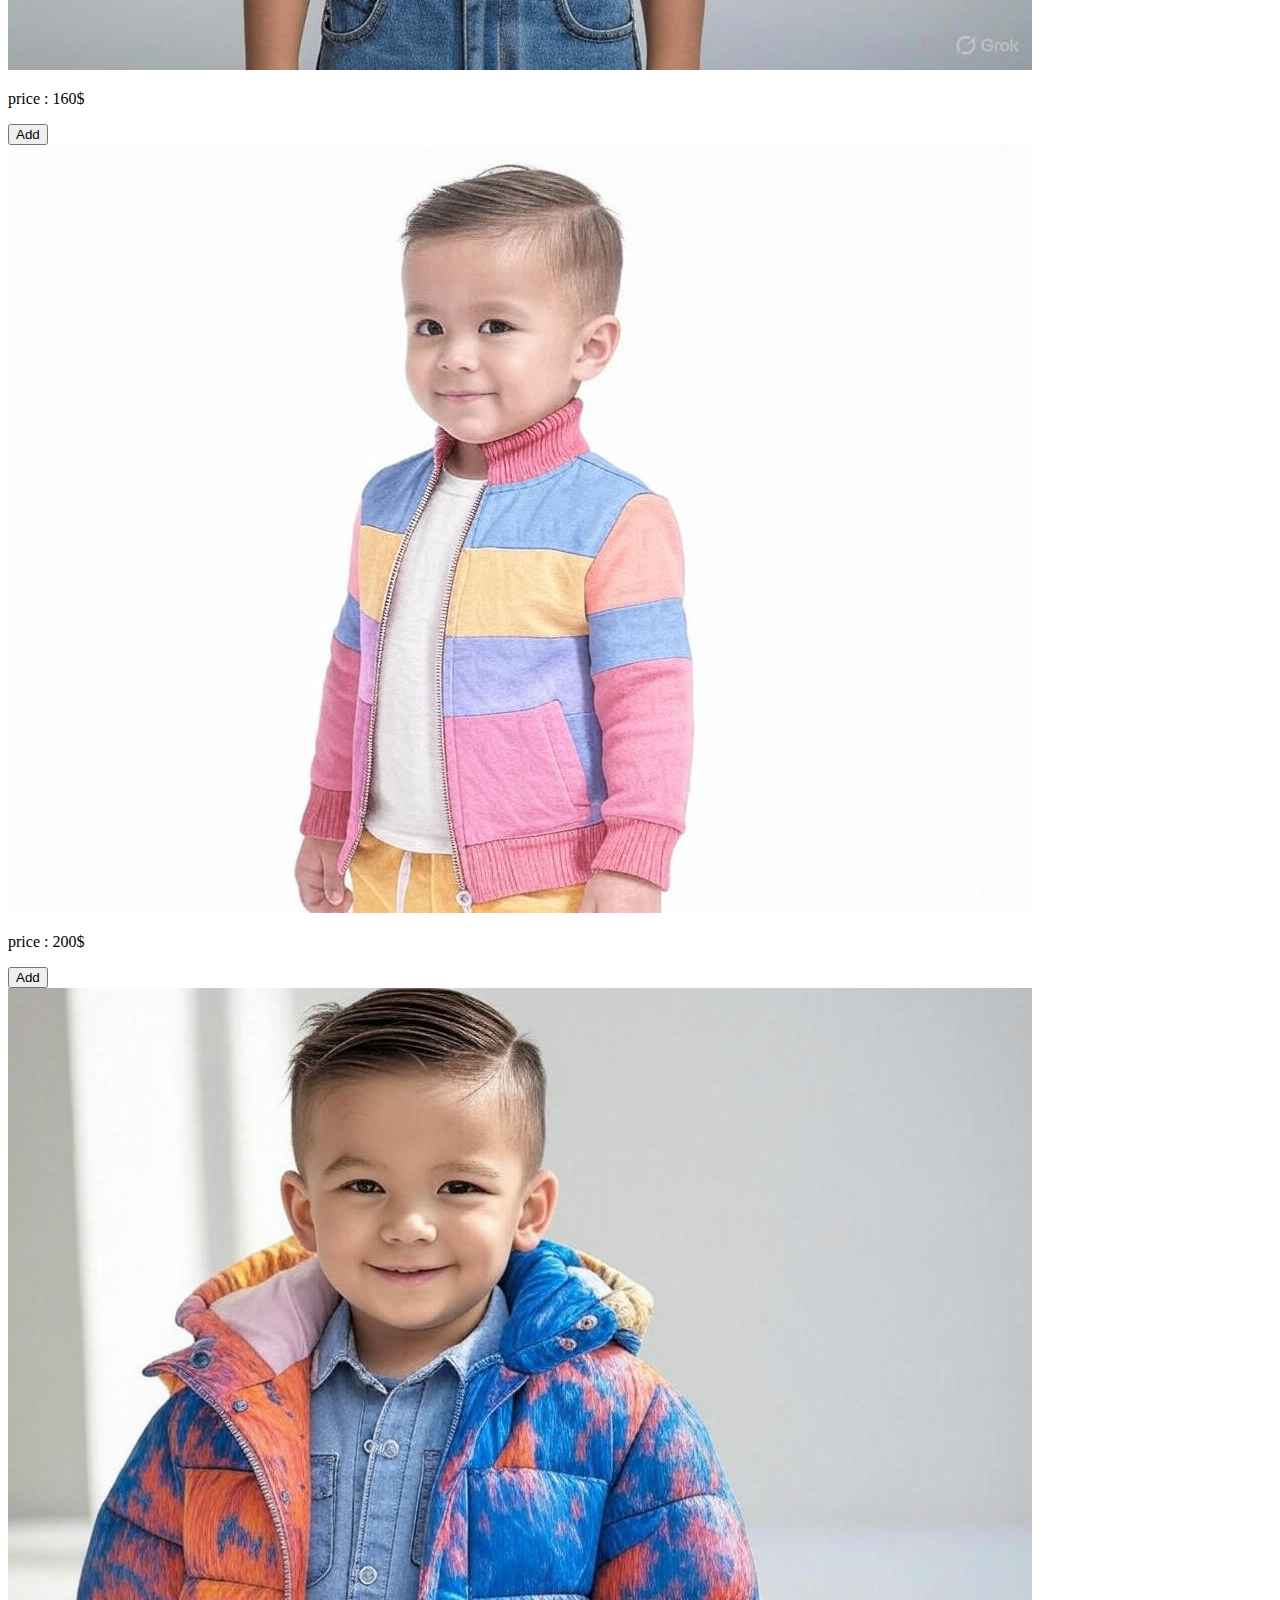
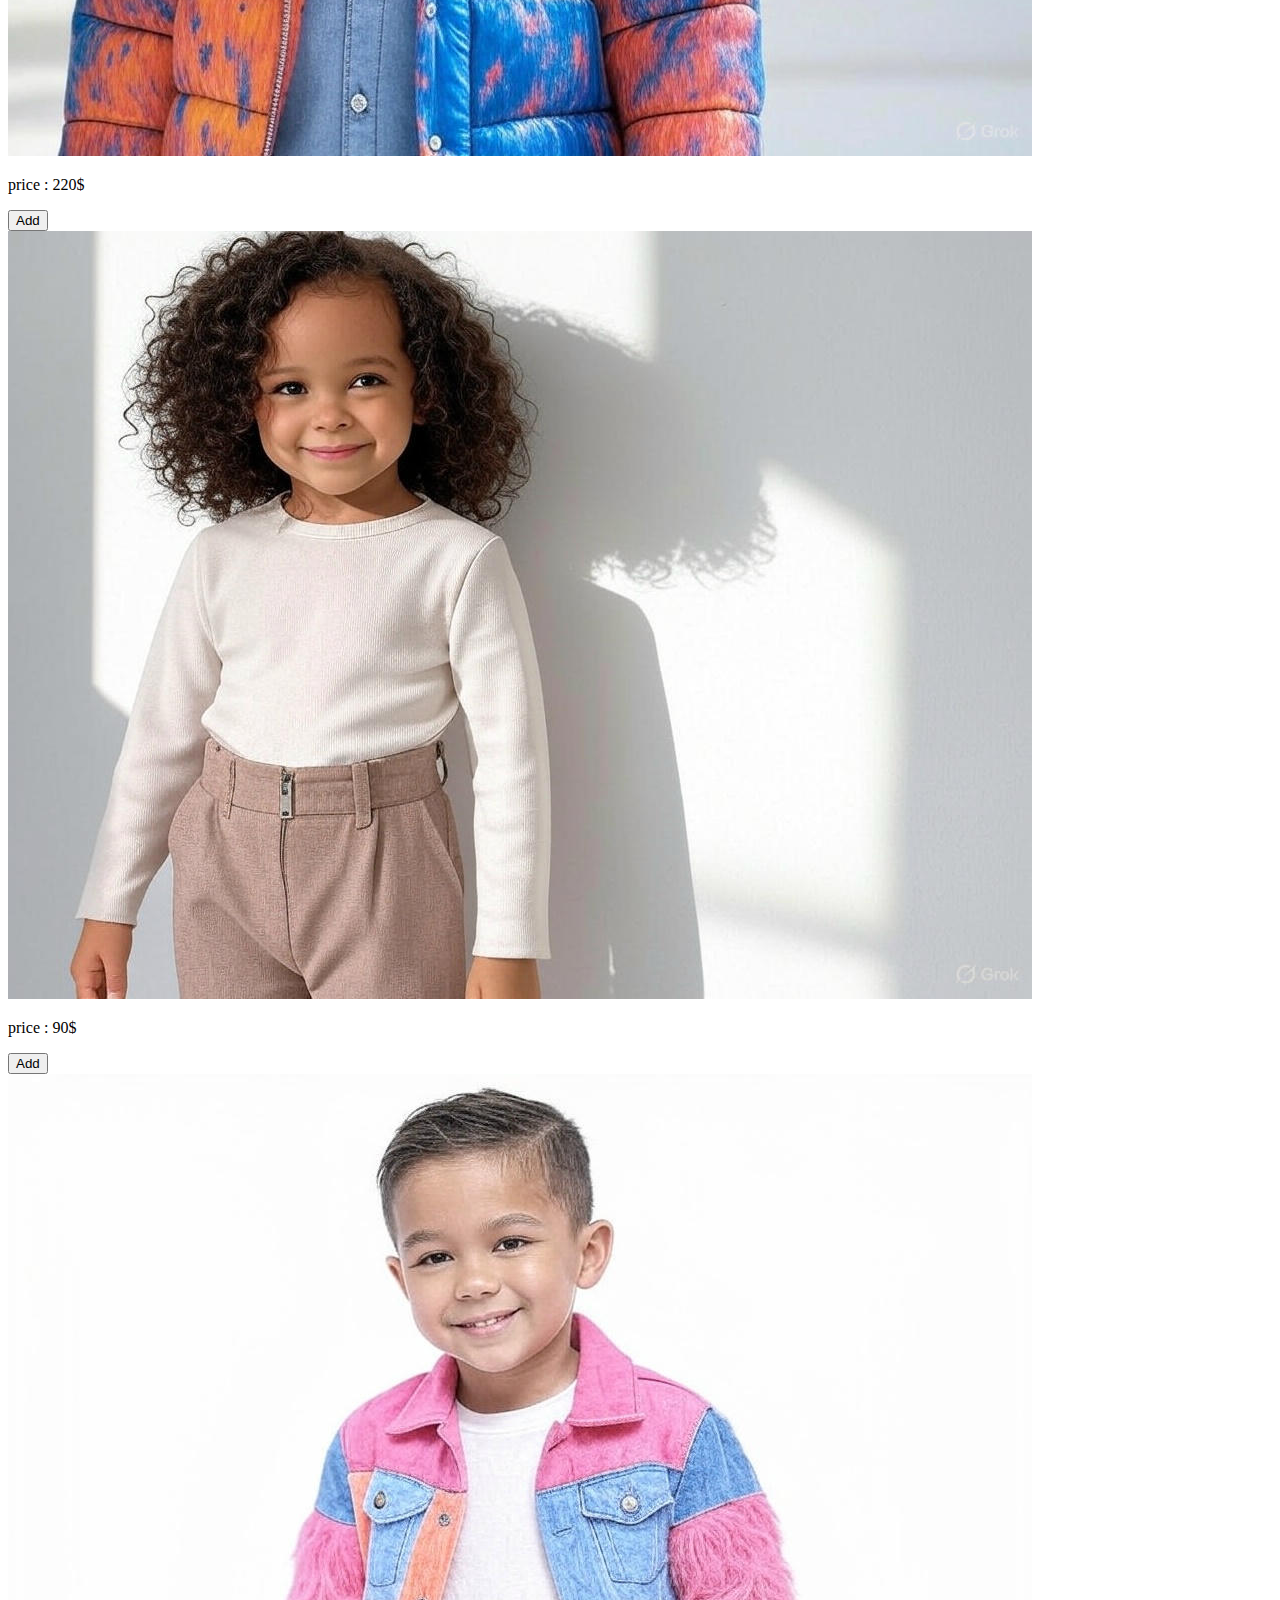
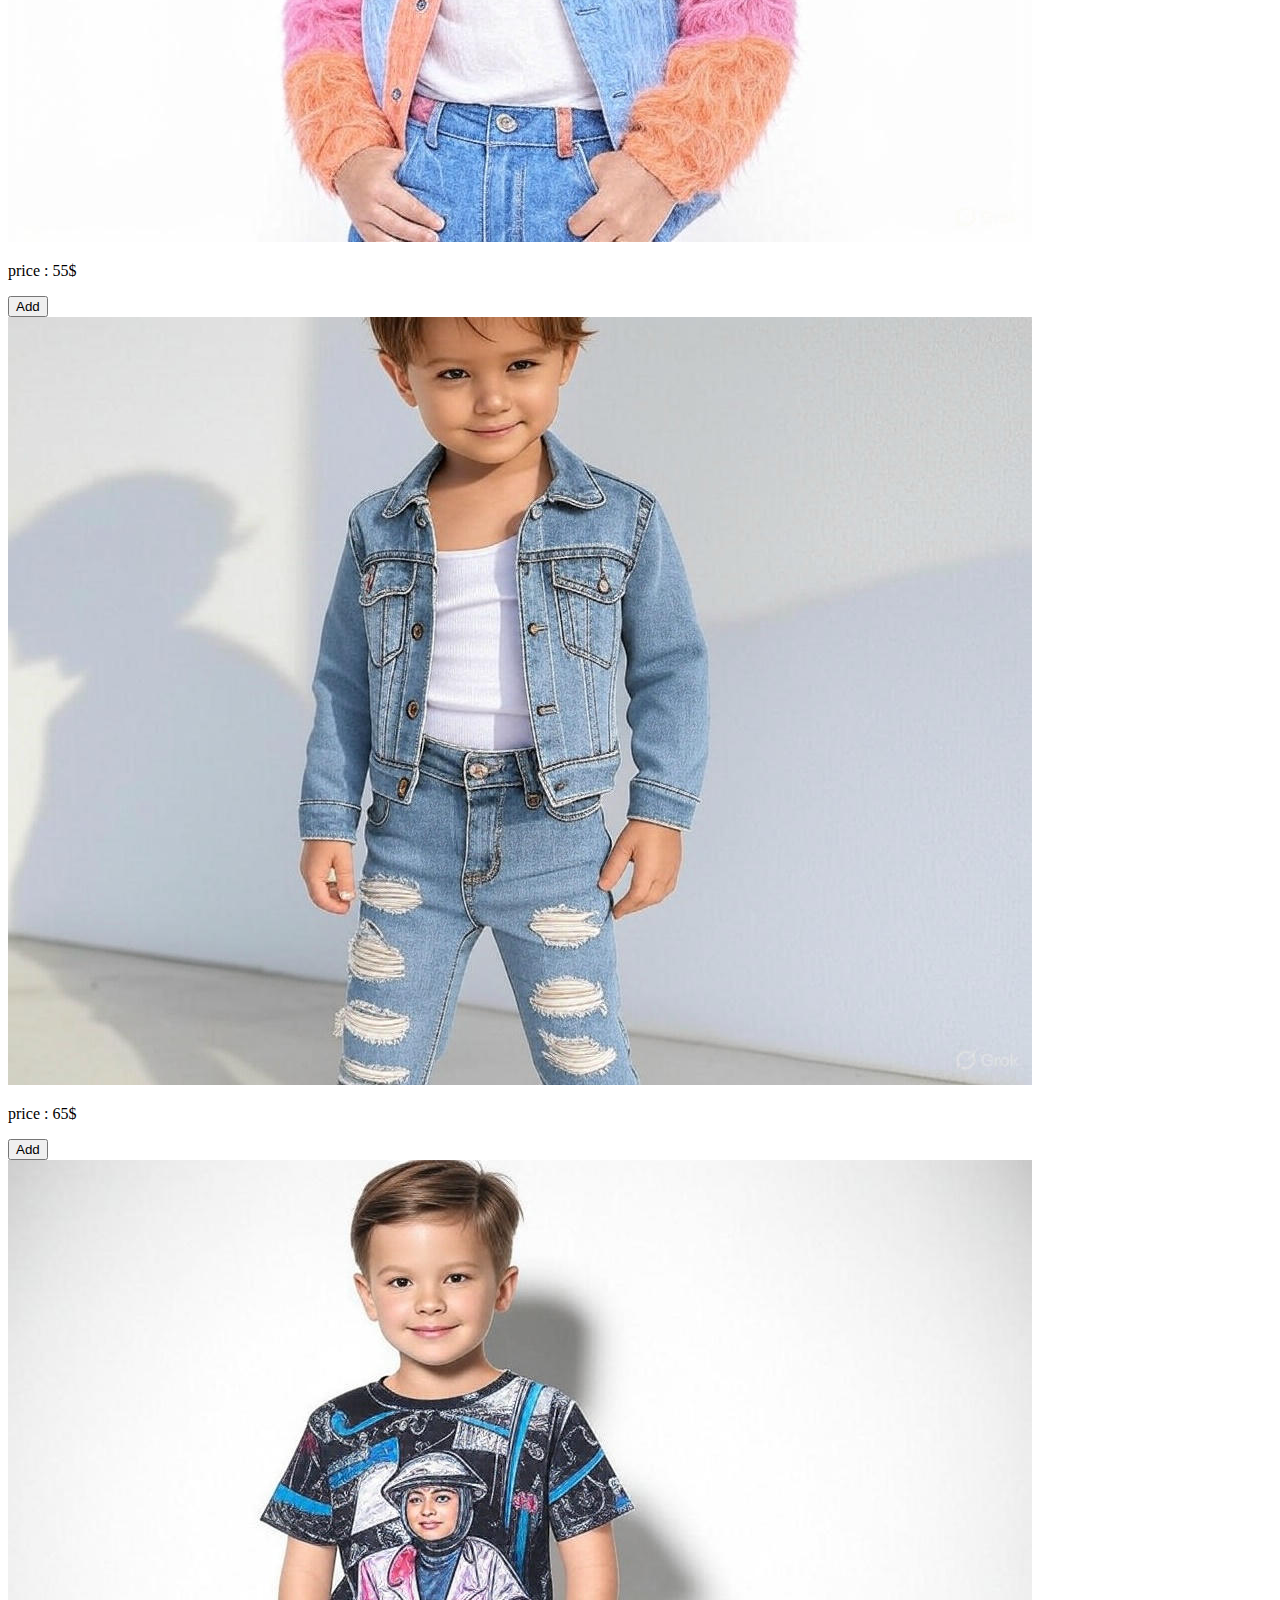
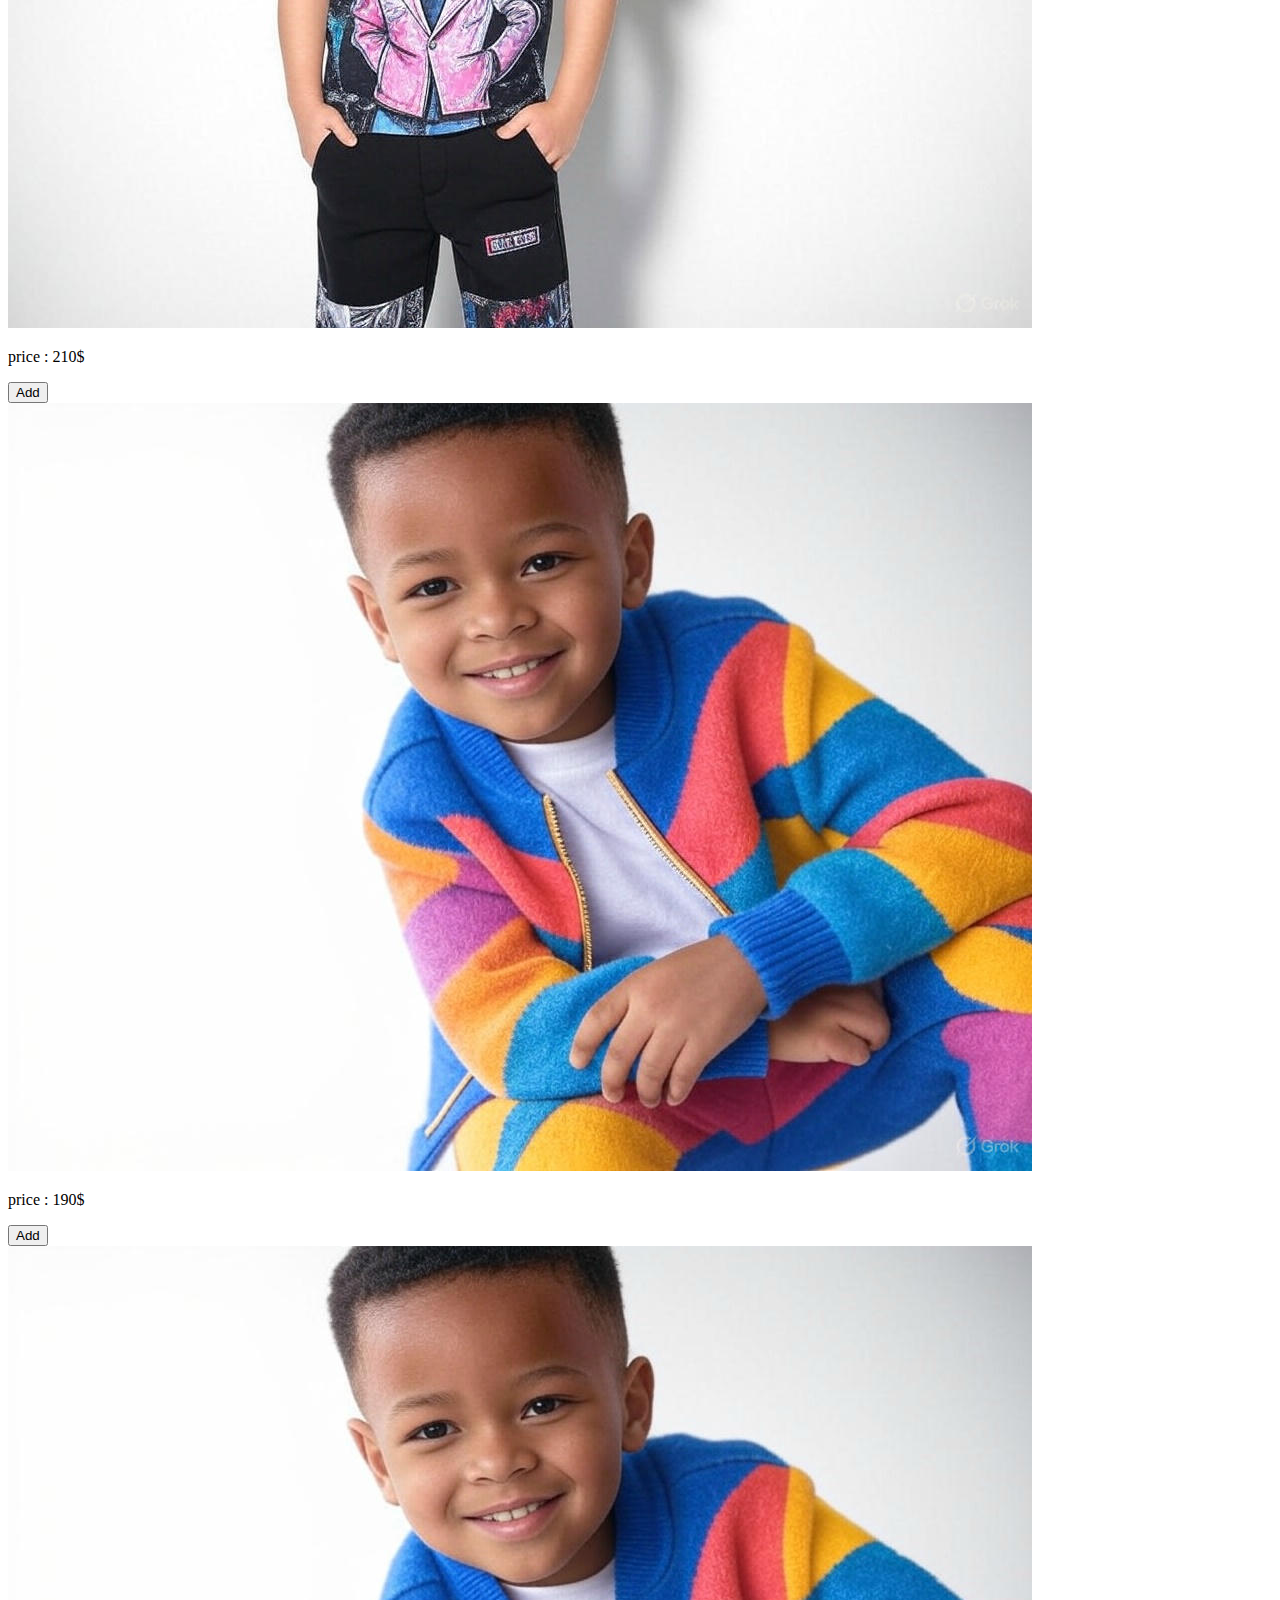
<file: children/chlidren.html>
<!DOCTYPE html>
<html>
  <head>
    <meta charset="UTF-8" />
    <meta name="viewport" content="width=device-width, initial-scale=1.0" />
    <meta name="description" content="  
    Welcome to The Best – your online clothing store!
    Trendy fashion for men, women, and kids.
    Easy shopping, fast delivery, best prices!
    
     " />

    <link rel="stylesheet" href="chlidren.css" />

    <title>The Best</title>
  </head>
  <body>
    <div class="body">
      <div class="name">
        <h1 class="thebest">The Best</h1>
         <img src="../photo/best.png" alt="" />
      </div>

      <div class="head">

<form action="../home/home.html">

<input class="bu_home"   type="submit" value="Home">
 
</form>

<form action="../man/man.html">

    <input class="bu_home" type="submit" value="man">
</form>

<form action="../woman/woman.html">

    <input class="bu_home" type="submit" value="woman">
</form>

<form action=" ">

    <input class="bu_home" id="button_chlidren" type="submit" value="children">
</form>




      </div>
      <div class="intro"><img src="photo/intro.png" alt=""></div>
      <div class="items">
        <div class="item1">
          <img src="photo/image (10).jpg" />

          <p>  price :<span> 160$</span> <b>120$</b>  </p>

          <button type="button" width="80%">Add</button>
        </div>
        <div class="item2">
          <img src="photo/image (11).jpg" />
          <p>  price :<span> 150$</span> <b>125$</b>  </p>

          <button type="button" width="80%">Add</button>
        </div>
        <div class="item3">
          <img src="photo/image (12).jpg" />
          <p>  price :<span> 140$</span> <b>110$</b>  </p>

          <button type="button" width="80%">Add</button>
        </div>
        <div class="item4">
          <img src="photo/image (13).jpg" />
          <p>  price :<span> 135$</span> <b>105$</b>  </p>

          <button type="button" width="80%">Add</button>
        </div>
        <div class="item5">
          <img src="photo/image (14).jpg" />
          <p>  price :<span> 90$</span> <b>80$</b>  </p>

          <button type="button" width="80%">Add</button>
        </div>
        <div class="item6"><img src="photo/image (15).jpg" />   <p><span> price :</span> 70$</p>

          <button type="button" width="80%">Add</button></div>
        <div class="item7">
          <img src="photo/image (3).jpg" />
          <p> price : 100$</p>

          <button type="button" width="80%">Add</button>
        </div>
        <div class="item8">
          <img src="photo/image (30).jpg" />
          <p>  price : 140$</p>

          <button type="button" width="80%">Add</button>
        </div>
        <div class="item9">
          <img src="photo/image (31).jpg" />
          <p>  price :  120$</p>

          <button type="button" width="80%">Add</button>
        </div>
        <div class="item10">
          <img src="photo/image (32).jpg" />
          <p>  price :  140$</p>

          <button type="button" width="80%">Add</button>
        </div>
        <div class="item11">
          <img src="photo/image (19).jpg" />
          <p>  price :  160$</p>

          <button type="button" width="80%">Add</button>
        </div>
        <div class="item12">
          <img src="photo/image (21).jpg" />
          <p>  price :  200$</p>

          <button type="button" width="80%">Add</button>
        </div>
        <div class="item13">
          <img src="photo/image (22).jpg" />
          <p>  price :  220$</p>

          <button type="button" width="80%">Add</button>
        </div>
        <div class="item14">
          <img src="photo/image (32).jpg" />
          <p> price :  90$</p>

          <button type="button" width="80%">Add</button>
        </div>
        <div class="item15">
          <img src="photo/image (4).jpg" />
          <p> price :  55$</p>

          <button type="button" width="80%">Add</button>
        </div>
        <div class="item16">
          <img src="photo/image (9).jpg" />
          <p> price :  65$</p>

          <button type="button" width="80%">Add</button>
        </div>
        <div class="item1">
          <img src="photo/image (8).jpg" />
          <p> price :  210$</p>

          <button type="button" width="80%">Add</button>
        </div>
        <div class="item1">
          <img src="photo/image (6).jpg" />
          <p>  price :  190$</p>

          <button type="button" width="80%">Add</button>
        </div>
        <div class="item1">
          <img src="photo/image (6).jpg" />
          <p> price :  150$</p>

          <button type="button" width="80%">Add</button>
        </div>
        <div class="item2">
          <img src="photo/image (17).jpg" />
          <p>  price :  110$</p>

          <button type="button" width="80%">Add</button>
        </div>
        <div class="item2">
          <img src="photo//image (24).jpg" />
          <p>  price :  99$</p>

          <button type="button" width="80%">Add</button>
        </div>
        <div class="item2">
          <img src="photo/image (29).jpg" />
          <p>  price :  165$</p>

          <button type="button" width="80%">Add</button>
        </div>
        <div class="item2">
          <img src="photo/image (28).jpg" />
          <p>  price :  144$</p>

          <button type="button" width="80%">Add</button>
        </div>
        <div class="item2">
          <img src="photo/image (17).jpg" />
          <p> price :  155$</p>

          <button type="button" width="80%">Add</button>
        </div>
        <div class="item2">
          <img src="photo/image (16).jpg" />
          <p>  price :  100$</p>

          <button type="button" width="80%">Add</button>
        </div>
    </div>
  </body>
</html>
</file>
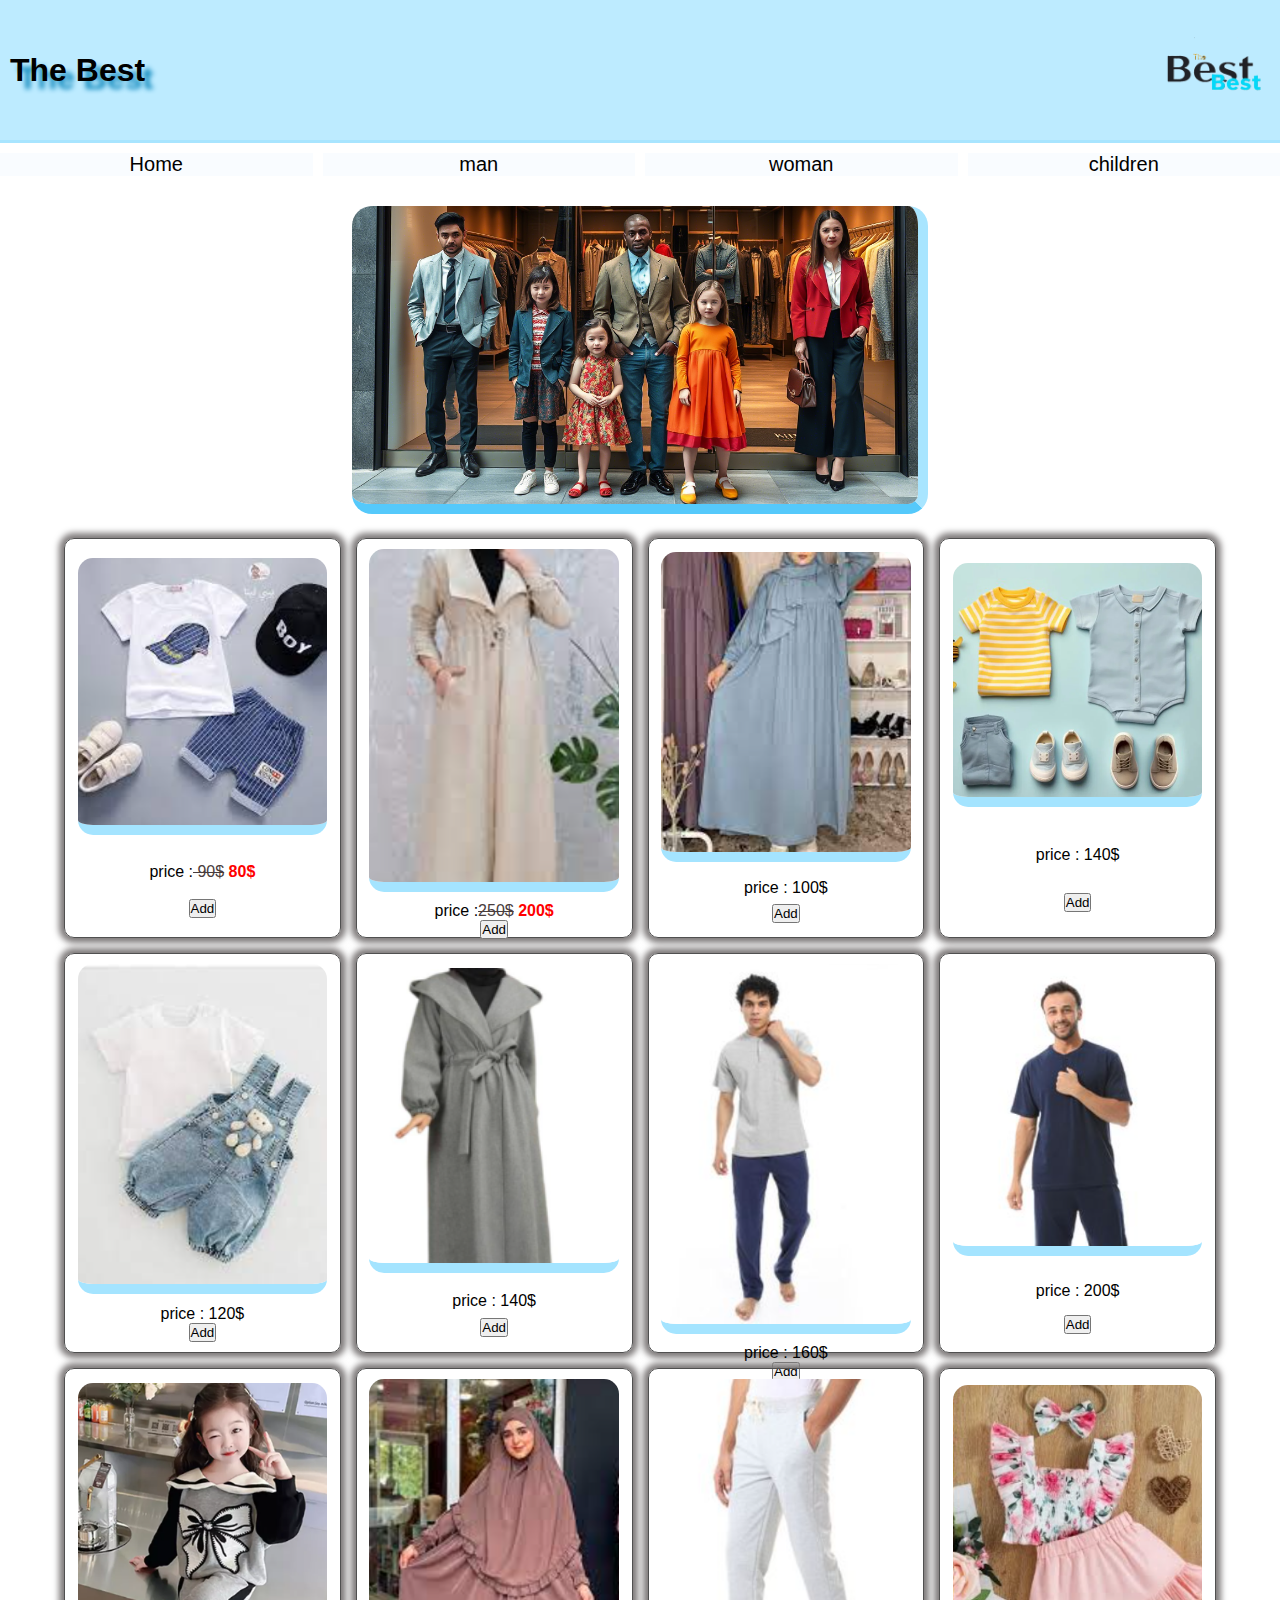
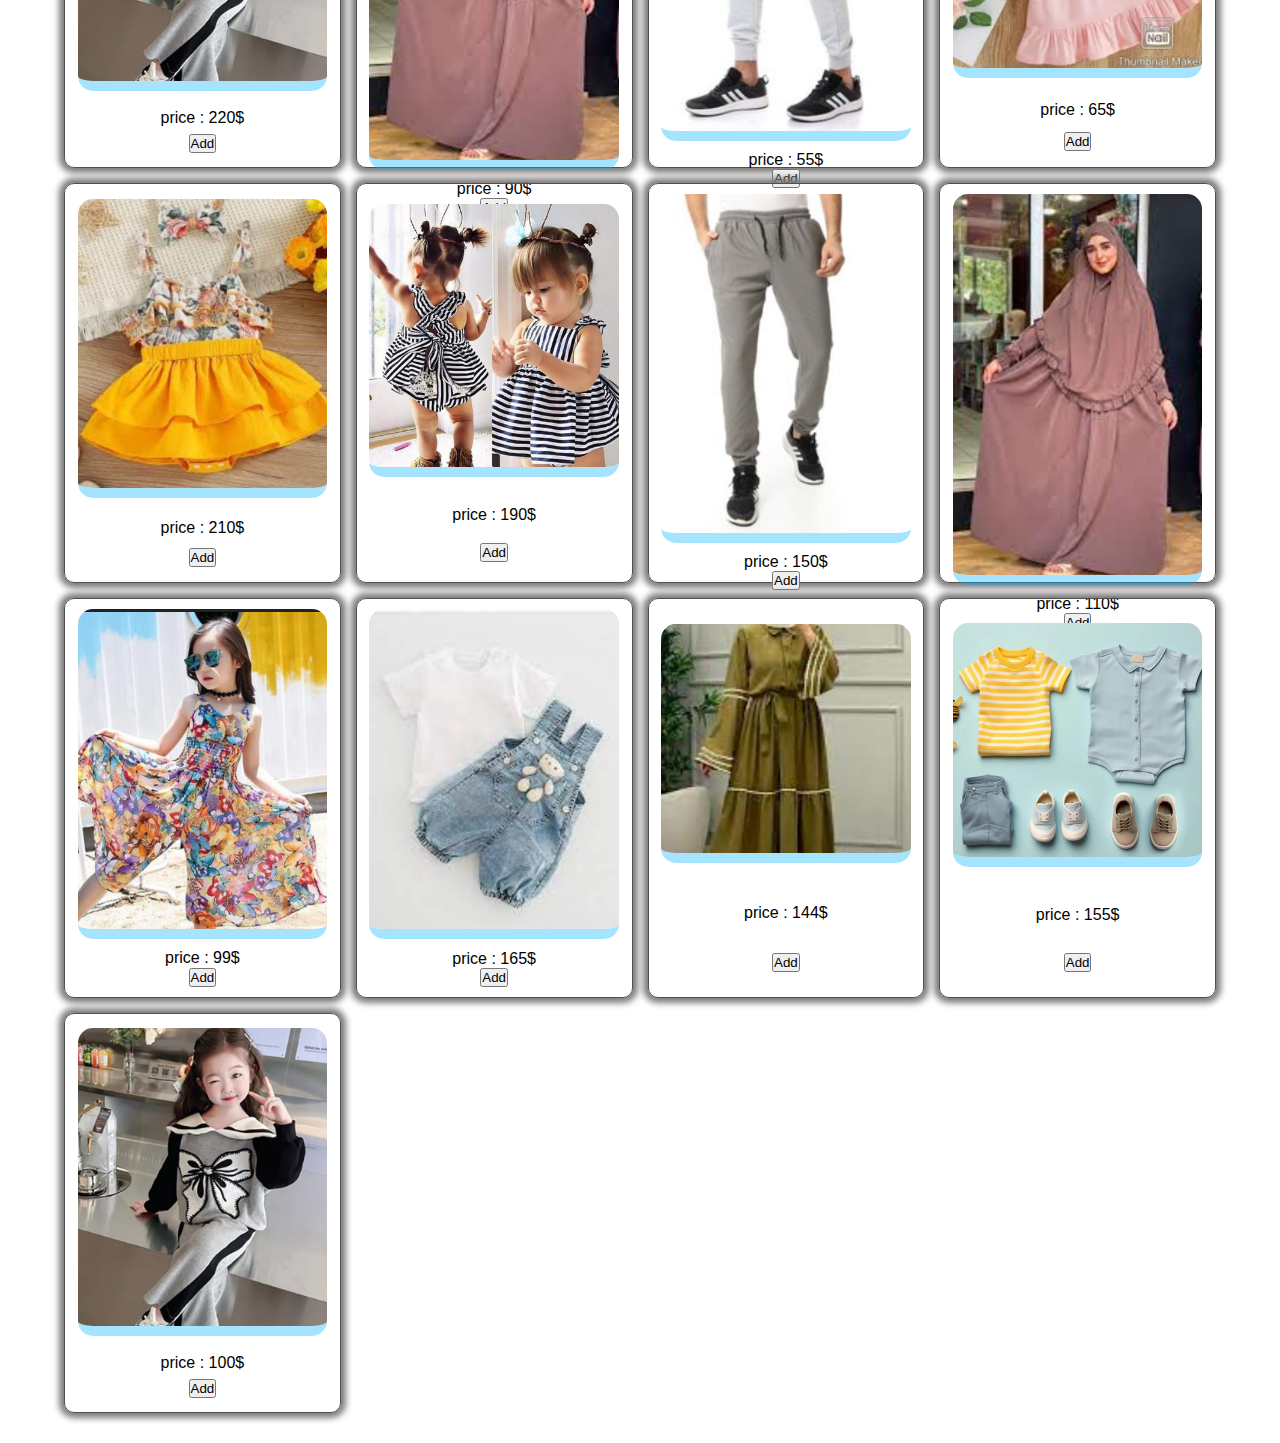
<file: home/home.html>
<!DOCTYPE html>
<html>
  <head>
    <meta charset="UTF-8" />
    <meta name="viewport" content="width=device-width, initial-scale=1.0" />
    <meta name="description" content=" 
    Welcome to The Best – your online clothing store!
    Trendy fashion for men, women, and kids.
    Easy shopping, fast delivery, best prices!
    
      " />

    <link rel="stylesheet" href="home.css" />

    <title>The Best</title>
  </head>
  <body>
    
    <div class="body">
      <div class="name">
        <h1 class="thebest">The Best</h1>
        <img src="../photo/best.png" alt="" />
      </div>

      <div class="head">
        <form action="">
          <input class="bu_home" id="button_home" type="submit" value="Home" />
        </form>

        <form action="../man/man.html">
          <input class="bu_home" type="submit" value="man" />
        </form>

        <form action="../woman/woman.html">
          <input class="bu_home" type="submit" value="woman" />
        </form>

        <form action="../children/chlidren.html">
          <input class="bu_home" type="submit" value="children" />
        </form>
      </div>
      <div class="intro">
        <img src="photo/intro.png" alt="" />
      </div>
      <div class="items">
        
        
        
        <div class="item5">
          <img src="photo/3.png" />
          <p>  price :<span> 90$</span> <b>80$</b>  </p>

          <button type="button" width="80%">Add</button>
        </div>
        <div class="item6"><img src="photo/2.png" />
          <p>  price :<span>250$</span> <b>200$</b>  </p>

          <button type="button" width="80%">Add</button></div>
        <div class="item7">
          <img src="photo/2 (1).png" />
          <p> price : 100$</p>

          <button type="button" width="80%">Add</button>
        </div>
        <div class="item8">
          <img src="photo/3 (4).png" />
          <p>  price : 140$</p>

          <button type="button" width="80%">Add</button>
        </div>
        <div class="item9">
          <img src="photo/3 (3).png" />
          <p>  price :  120$</p>

          <button type="button" width="80%">Add</button>
        </div>
        <div class="item10">
          <img src="photo/2 (2).png" />
          <p>  price :  140$</p>

          <button type="button" width="80%">Add</button>
        </div>
        <div class="item11">
          <img src="photo/1 (3).png" />
          <p>  price :  160$</p>

          <button type="button" width="80%">Add</button>
        </div>
        <div class="item12">
          <img src="photo/1 (2).png" />
          <p>  price :  200$</p>

          <button type="button" width="80%">Add</button>
        </div>
        <div class="item13">
          <img src="photo/3 (5).png" />
          <p>  price :  220$</p>

          <button type="button" width="80%">Add</button>
        </div>
        <div class="item14">
          <img src="photo/2 (6).png" />
          <p> price :  90$</p>

          <button type="button" width="80%">Add</button>
        </div>
        <div class="item15">
          <img src="photo/1 (5).png" />
          <p> price :  55$</p>

          <button type="button" width="80%">Add</button>
        </div>
        <div class="item16">
          <img src="photo/3 (9).png" />
          <p> price :  65$</p>

          <button type="button" width="80%">Add</button>
        </div>
        <div class="item1">
          <img src="photo/3 (8).png" />
          <p> price :  210$</p>

          <button type="button" width="80%">Add</button>
        </div>
        <div class="item1">
          <img src="photo/3 (7).png" />
          <p>  price :  190$</p>

          <button type="button" width="80%">Add</button>
        </div>
        <div class="item1">
          <img src="photo/1 (4).png" />
          <p> price :  150$</p>

          <button type="button" width="80%">Add</button>
        </div>
        <div class="item2">
          <img src="photo/2 (6).png" />
          <p>  price :  110$</p>

          <button type="button" width="80%">Add</button>
        </div>
        <div class="item2">
          <img src="photo/3 (6).png" />
          <p>  price :  99$</p>

          <button type="button" width="80%">Add</button>
        </div>
        <div class="item2">
          <img src="photo/3 (3).png" />
          <p>  price :  165$</p>

          <button type="button" width="80%">Add</button>
        </div>
        <div class="item2">
          <img src="photo/2 (4).png" />
          <p>  price :  144$</p>

          <button type="button" width="80%">Add</button>
        </div>
        <div class="item2">
          <img src="photo/3 (4).png" />
          <p> price :  155$</p>

          <button type="button" width="80%">Add</button>
        </div>
        <div class="item2">
          <img src="photo/3 (5).png" />
          <p>  price :  100$</p>

          <button type="button" width="80%">Add</button>
        </div>
      </div>
    </div>
  </body>
</html>
</file>
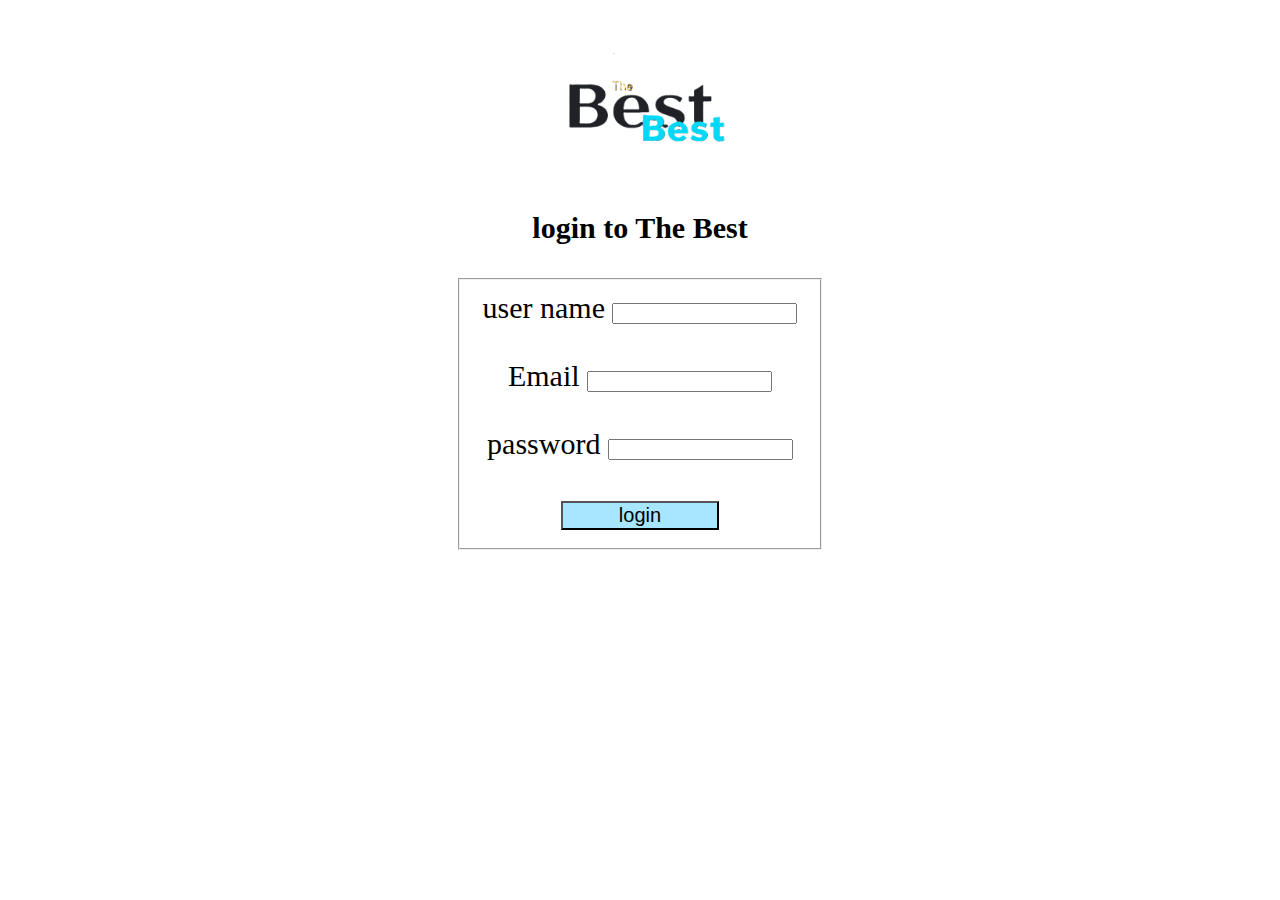
<file: login/login.html>
<!DOCTYPE html>
<html lang="en">
  <head>
    <meta charset="UTF-8" />
    <meta name="viewport" content="width=device-width, initial-scale=1.0" />
    <meta name="description" content=" login The Best   " />

    <link rel="stylesheet" href="login.css" />

    <title>The Best</title>
  </head>
  <body>
    <div class="body">
      <div class="head"> 

 <img src="best.png" alt="The Best"   >
 
      </div>
   
      <div class="login">
        
        login to The Best
      </div>
      <div class="form">

 <fieldset>
  <form action="../home/index.html"    >

<label for="name">user name </label>
<input type="text" id="name"  required>
<br><br>
<label for="email" > Email  </label>
<input type="email" id="email" required>
 <br> <br>
<label for="password">password </label>
<input type="password"  id="password" required minlength="6">
<br><br>
<label ></label>
<input class="submit" type="submit" value="login"  >
 </form>
</fieldset>



      </div>
    </div>
  </body>
</html>
</file>
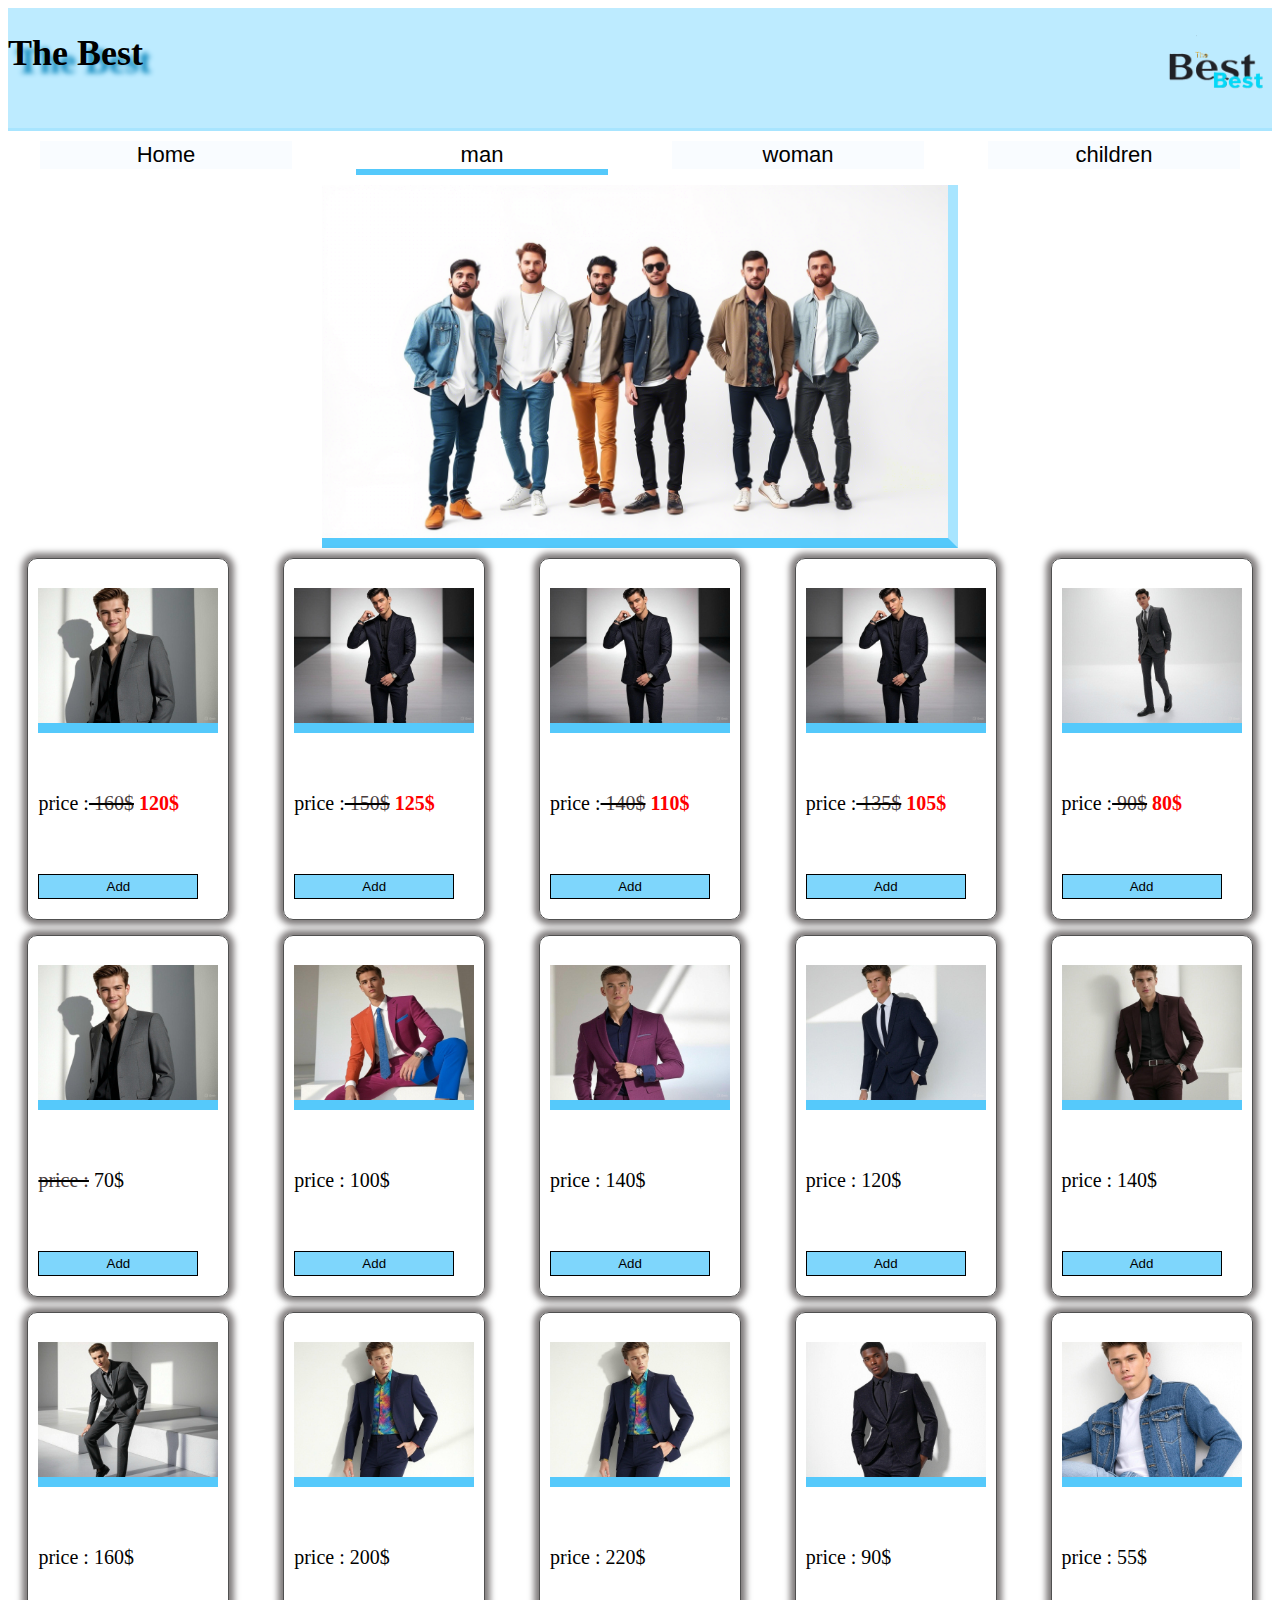
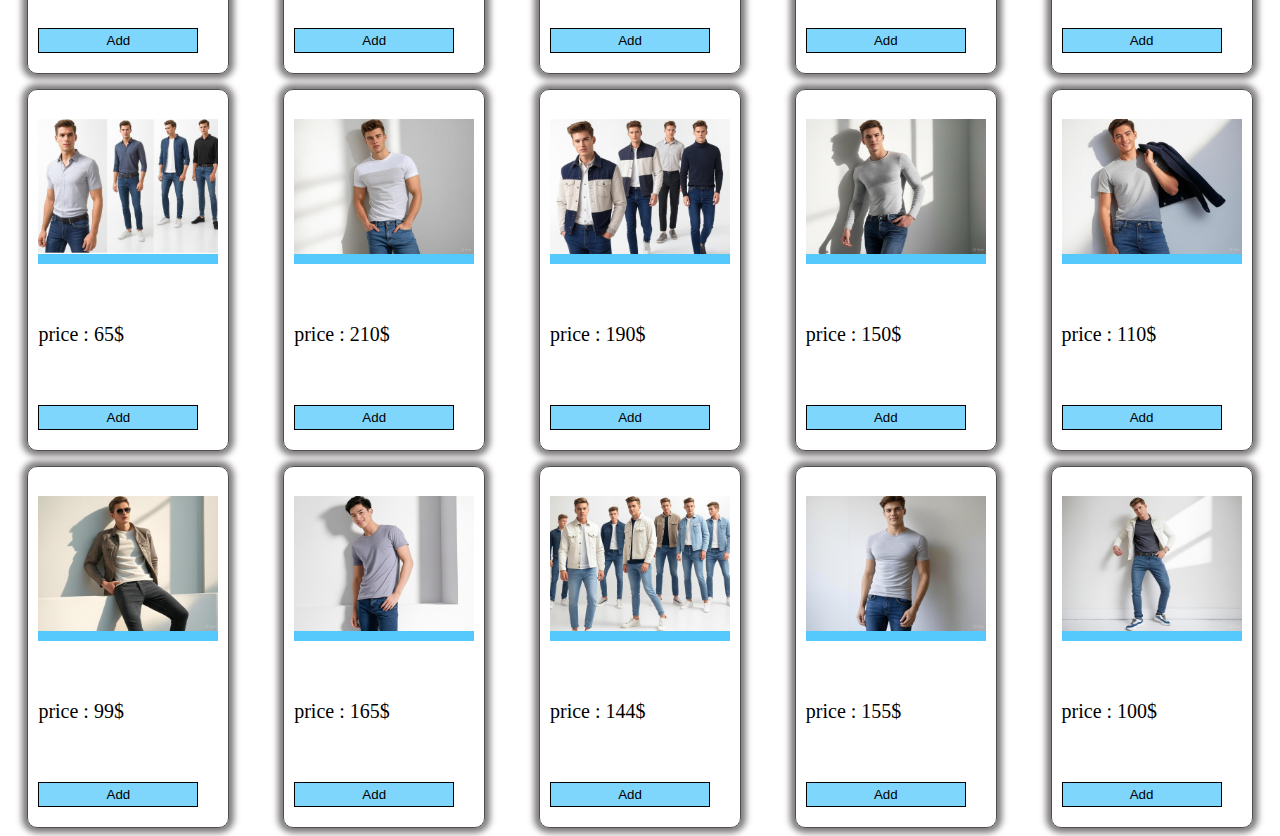
<file: man/man.html>
<!DOCTYPE html>
<html>
  <head>
    <meta charset="UTF-8" />
    <meta name="viewport" content="width=device-width, initial-scale=1.0" />
    <meta name="description" content="   " />

    <link rel="stylesheet" href="man.css" />

    <title>The Best</title>
  </head>
  <body>
    <div class="body">
      <div class="name">
        <h1 class="thebest">The Best</h1>
        <img src="../login/best.png" alt="" />
      </div>

      <div class="head">

<form action="../index.html">

<input class="bu_home"   type="submit" value="Home">
 
</form>

<form action="../man/man.html">

    <input class="bu_home" id="button_man" type="submit" value="man">
</form>

<form action="../woman/woman.html">

    <input class="bu_home" type="submit" value="woman">
</form>

<form action="../children/chlidren.html">

    <input class="bu_home" type="submit" value="children">
</form>




      </div>
      <div class="intro">

<img src="photo/intro.png" alt="">

      </div>
      <div class="items">
        <div class="item1">
          <img src="photo/image (67).jpg" />

          <p>  price :<span> 160$</span> <b>120$</b>  </p>

          <button type="button" width="80%">Add</button>
        </div>
        <div class="item2">
          <img src="photo/image (68).jpg" />
          <p>  price :<span> 150$</span> <b>125$</b>  </p>

          <button type="button" width="80%">Add</button>
        </div>
        <div class="item3">
          <img src="photo/image (69).jpg" />
          <p>  price :<span> 140$</span> <b>110$</b>  </p>

          <button type="button" width="80%">Add</button>
        </div>
        <div class="item4">
          <img src="photo/image (69).jpg" />
          <p>  price :<span> 135$</span> <b>105$</b>  </p>

          <button type="button" width="80%">Add</button>
        </div>
        <div class="item5">
          <img src="photo/image (71).jpg" />
          <p>  price :<span> 90$</span> <b>80$</b>  </p>

          <button type="button" width="80%">Add</button>
        </div>
        <div class="item6"><img src="photo/image (70).jpg" />   <p><span> price :</span> 70$</p>

          <button type="button" width="80%">Add</button></div>
        <div class="item7">
          <img src="photo/image (72).jpg" />
          <p> price : 100$</p>

          <button type="button" width="80%">Add</button>
        </div>
        <div class="item8">
          <img src="photo/image (73).jpg" />
          <p>  price : 140$</p>

          <button type="button" width="80%">Add</button>
        </div>
        <div class="item9">
          <img src="photo/image (74).jpg" />
          <p>  price :  120$</p>

          <button type="button" width="80%">Add</button>
        </div>
        <div class="item10">
          <img src="photo/image (75).jpg" />
          <p>  price :  140$</p>

          <button type="button" width="80%">Add</button>
        </div>
        <div class="item11">
          <img src="photo/image (76).jpg" />
          <p>  price :  160$</p>

          <button type="button" width="80%">Add</button>
        </div>
        <div class="item12">
          <img src="photo/image (77).jpg" />
          <p>  price :  200$</p>

          <button type="button" width="80%">Add</button>
        </div>
        <div class="item13">
          <img src="photo/image (77).jpg" />
          <p>  price :  220$</p>

          <button type="button" width="80%">Add</button>
        </div>
        <div class="item14">
          <img src="photo/image (78).jpg" />
          <p> price :  90$</p>

          <button type="button" width="80%">Add</button>
        </div>
        <div class="item15">
          <img src="photo/image (79).jpg" />
          <p> price :  55$</p>

          <button type="button" width="80%">Add</button>
        </div>
        <div class="item16">
          <img src="photo/image (80).jpg" />
          <p> price :  65$</p>

          <button type="button" width="80%">Add</button>
        </div>
        <div class="item1">
          <img src="photo/image (81).jpg" />
          <p> price :  210$</p>

          <button type="button" width="80%">Add</button>
        </div>
        <div class="item1">
          <img src="photo/image (82).jpg" />
          <p>  price :  190$</p>

          <button type="button" width="80%">Add</button>
        </div>
        <div class="item1">
          <img src="photo/image (83).jpg" />
          <p> price :  150$</p>

          <button type="button" width="80%">Add</button>
        </div>
        <div class="item2">
          <img src="photo/image (84).jpg" />
          <p>  price :  110$</p>

          <button type="button" width="80%">Add</button>
        </div>
        <div class="item2">
          <img src="photo/image (85).jpg" />
          <p>  price :  99$</p>

          <button type="button" width="80%">Add</button>
        </div>
        <div class="item2">
          <img src="photo/image (86).jpg" />
          <p>  price :  165$</p>

          <button type="button" width="80%">Add</button>
        </div>
        <div class="item2">
          <img src="photo/image (87).jpg" />
          <p>  price :  144$</p>

          <button type="button" width="80%">Add</button>
        </div>
        <div class="item2">
          <img src="photo/image (88).jpg" />
          <p> price :  155$</p>

          <button type="button" width="80%">Add</button>
        </div>
        <div class="item2">
          <img src="photo/image (91).jpg" />
          <p>  price :  100$</p>

          <button type="button" width="80%">Add</button>
        </div>
    </div>
  </body>
</html>
</file>
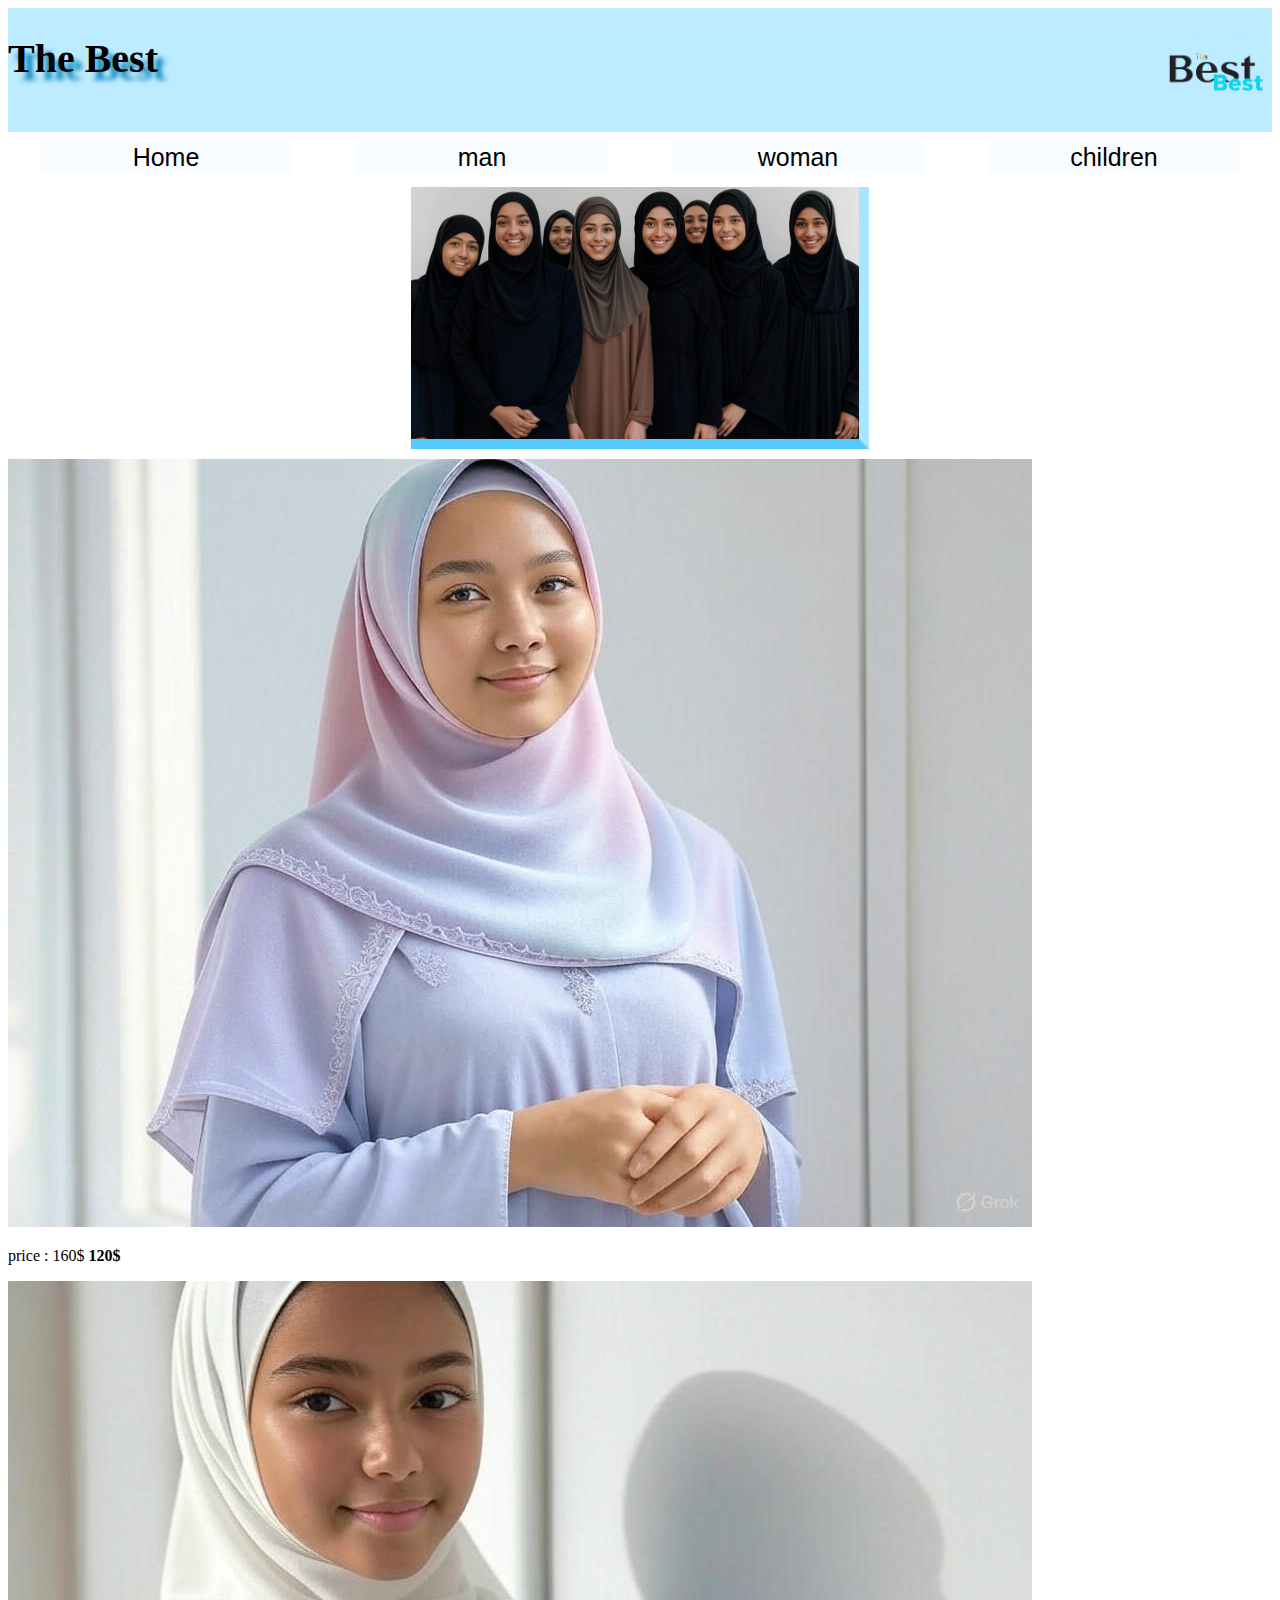
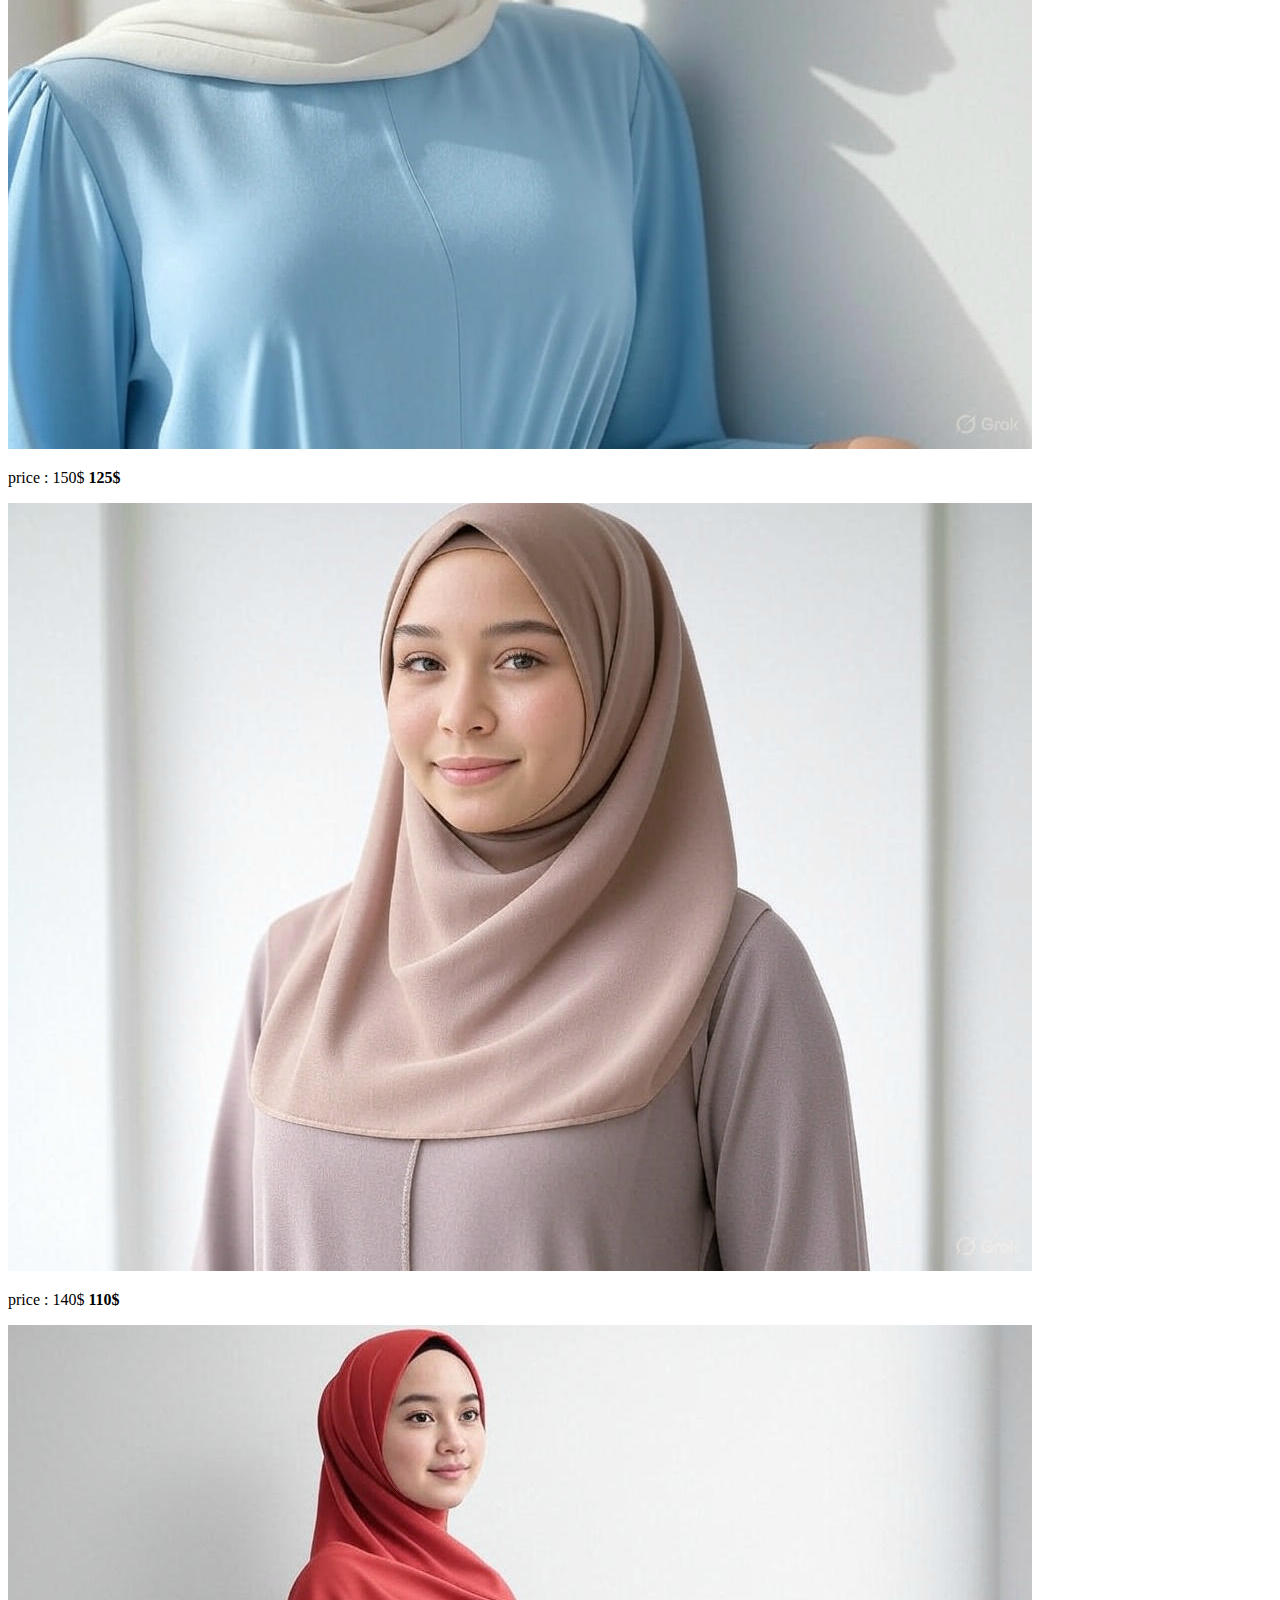
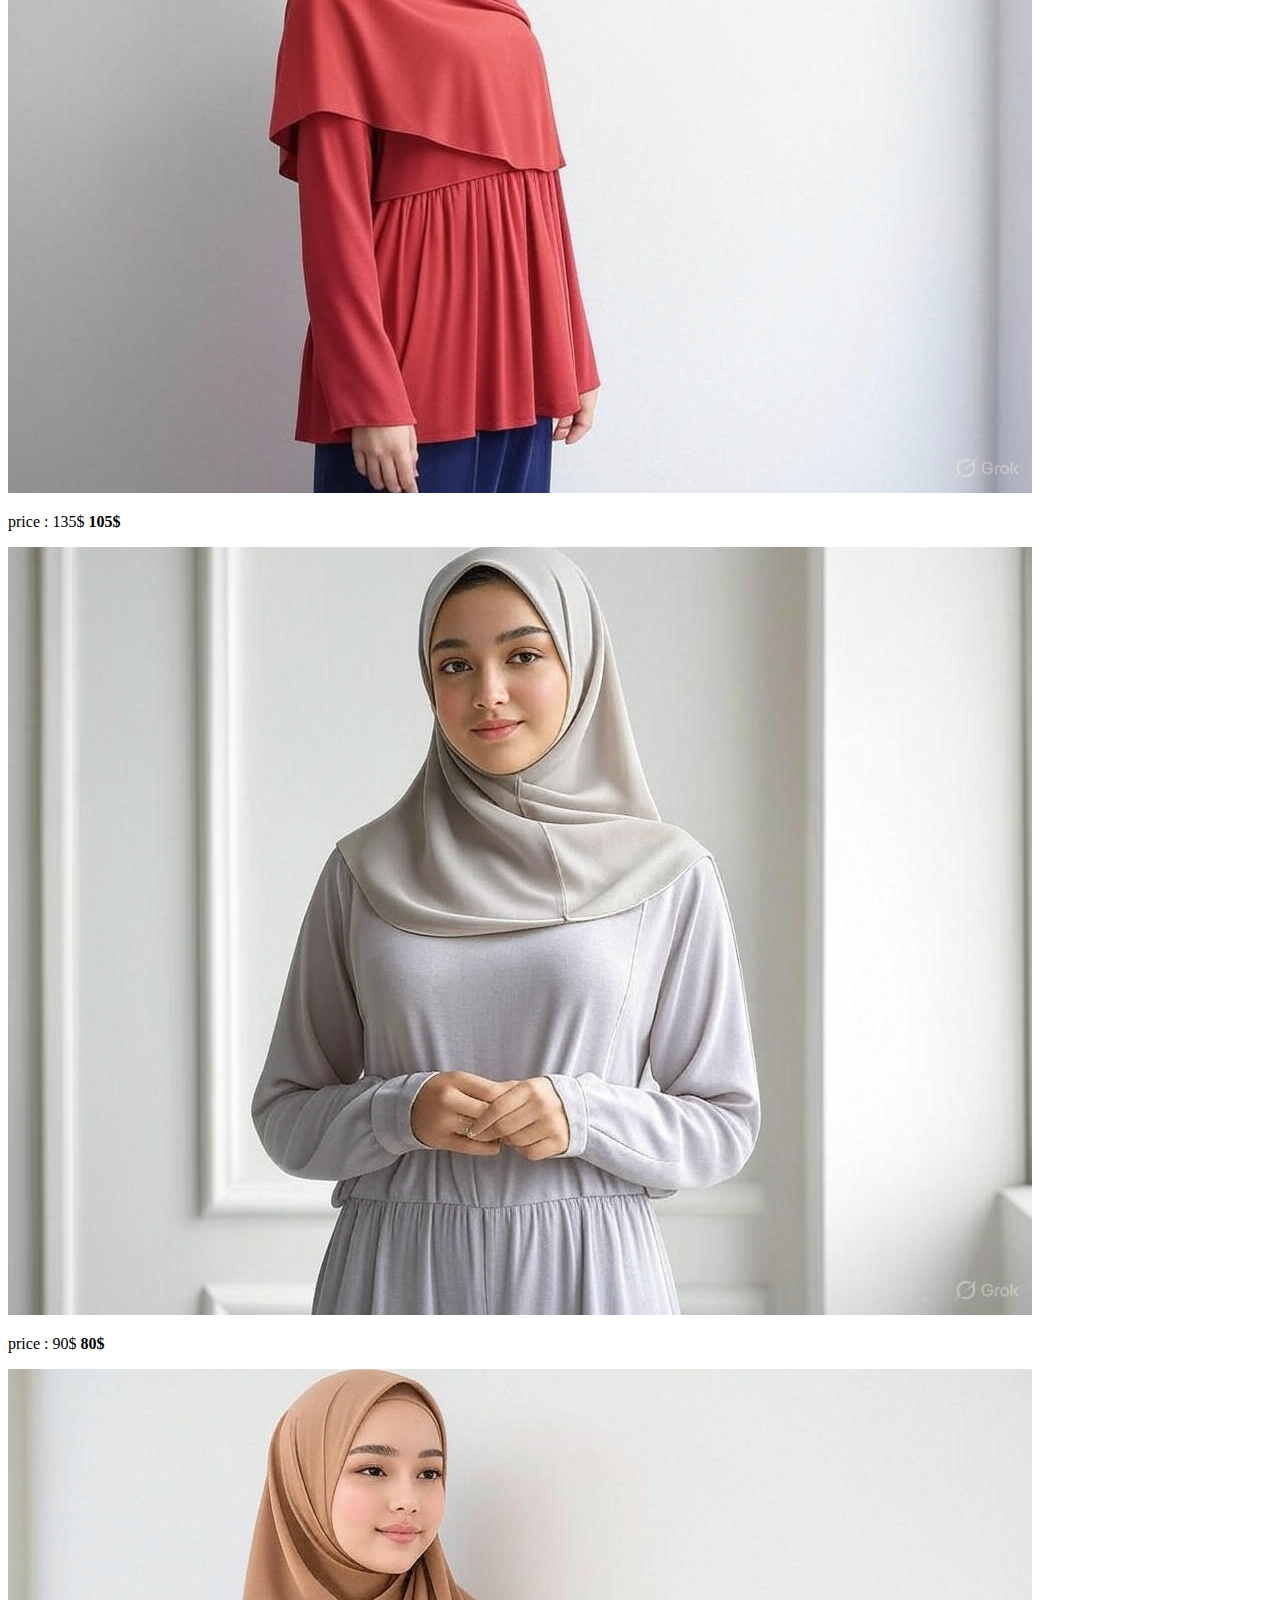
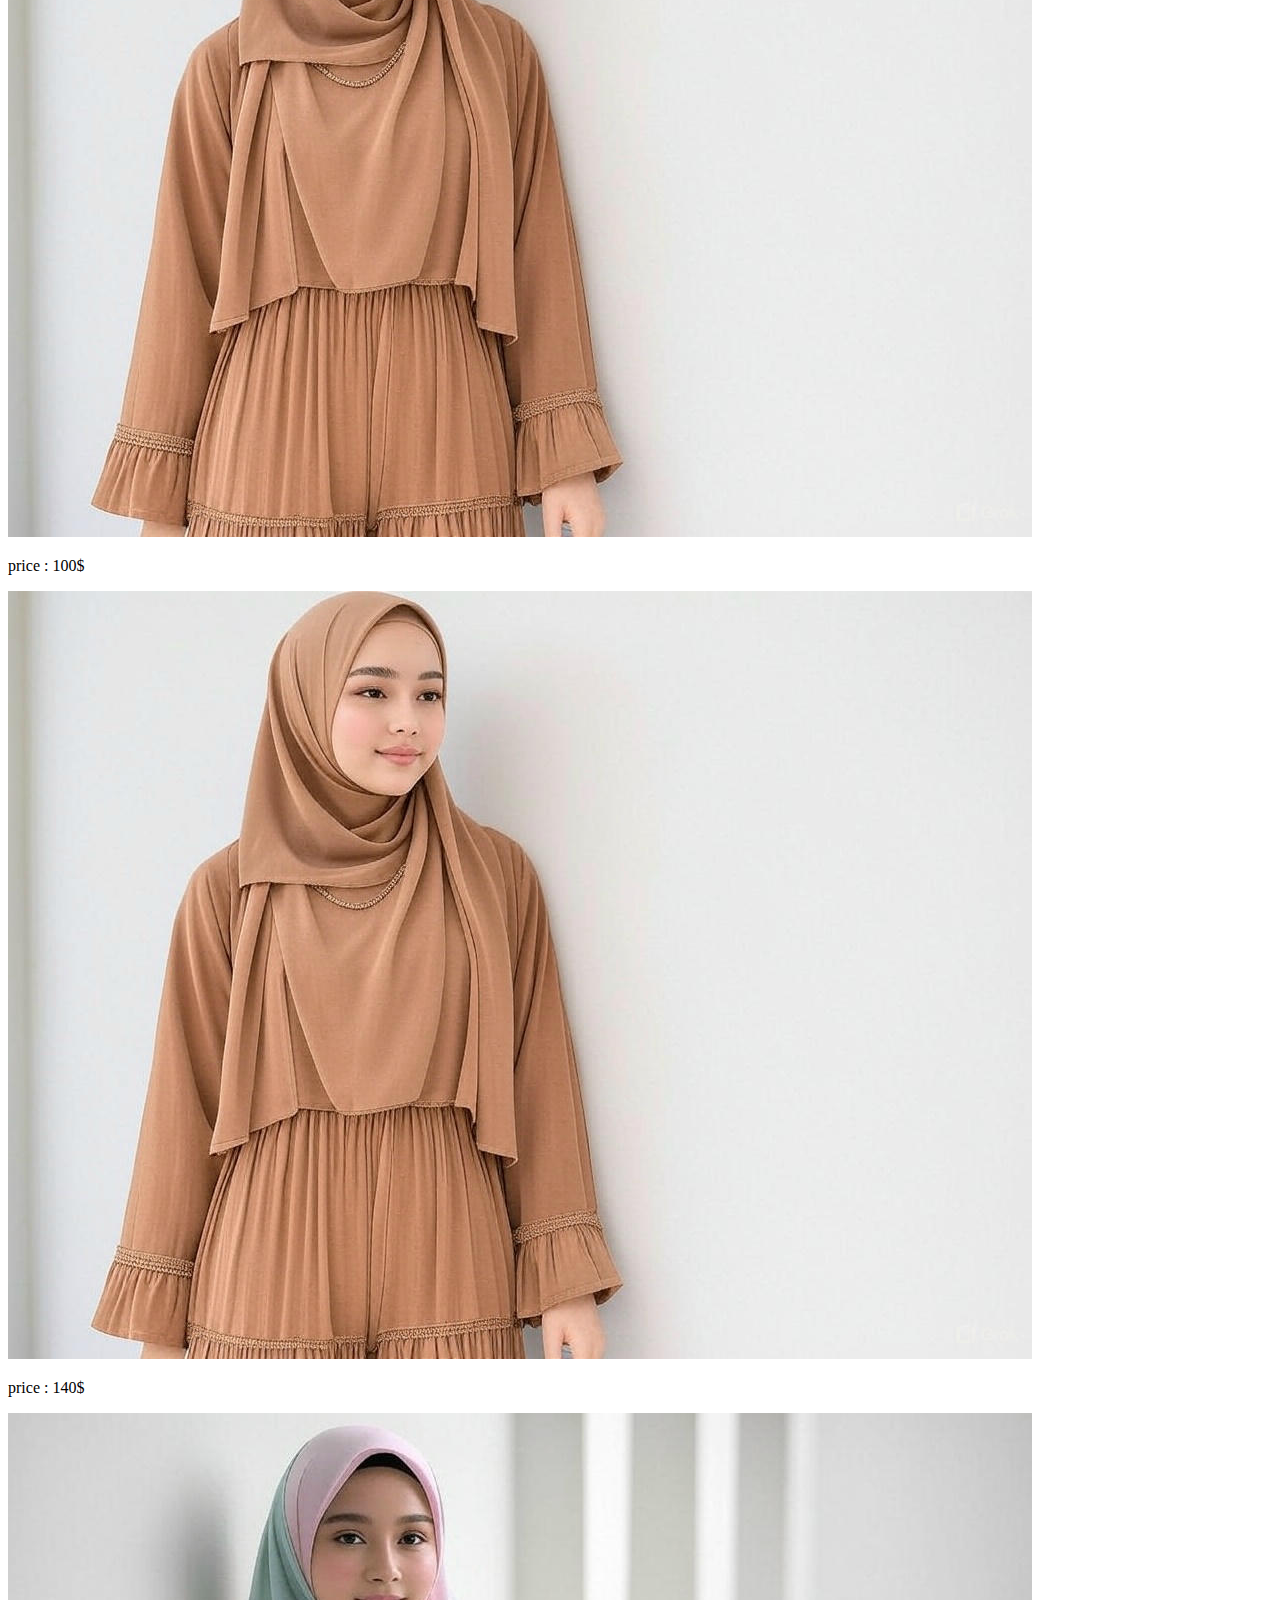
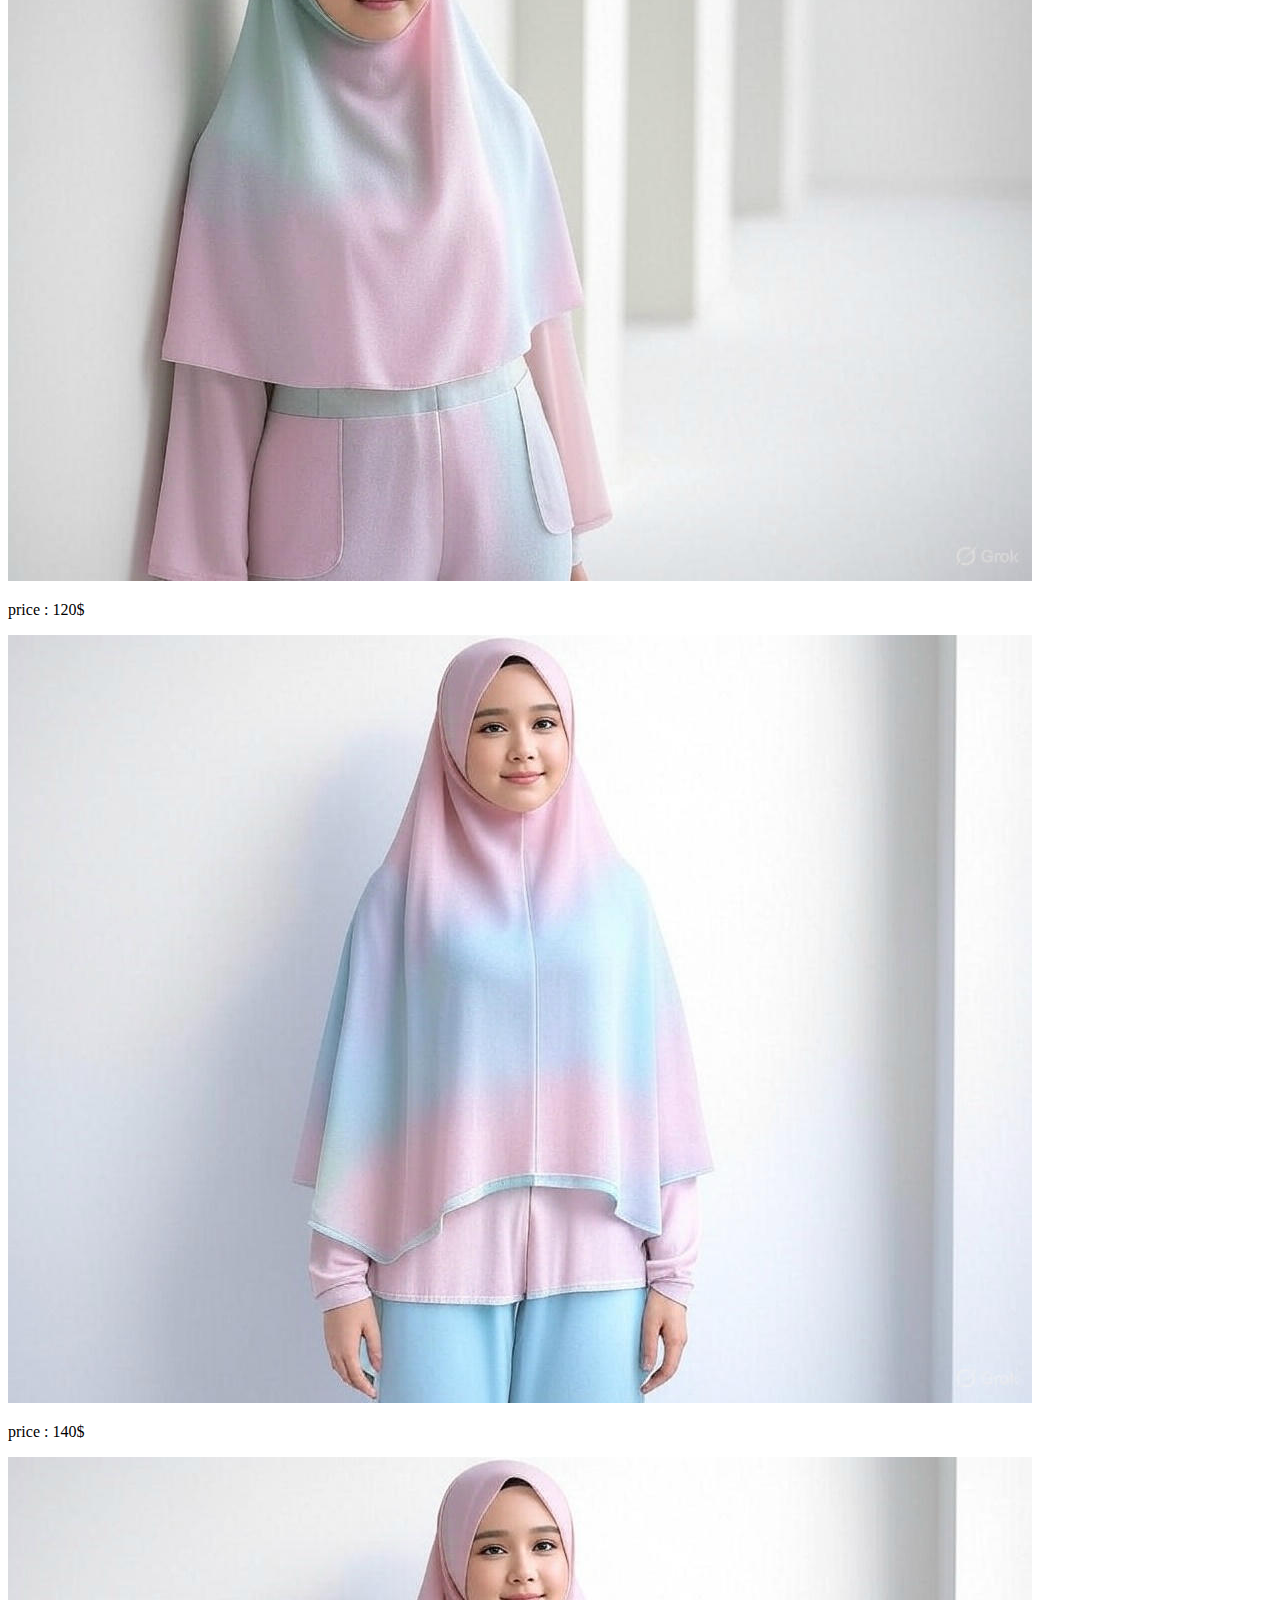
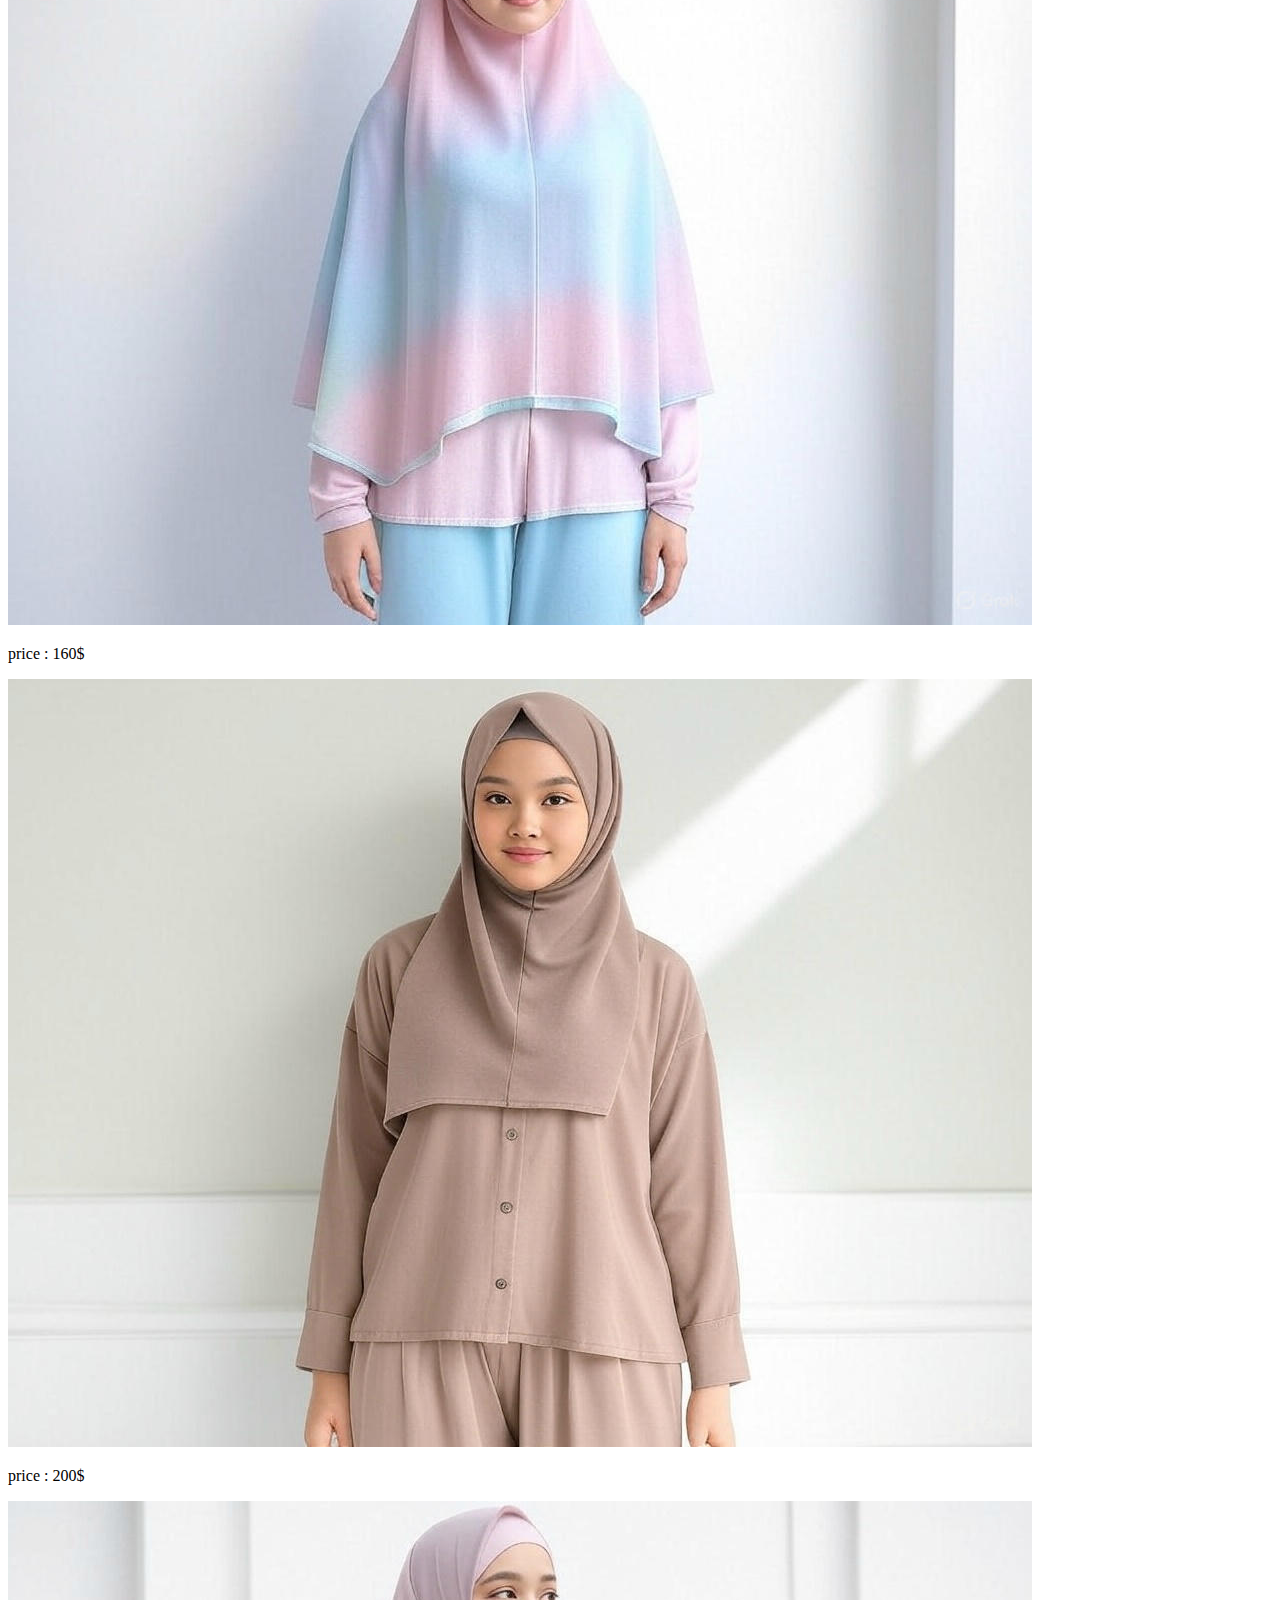
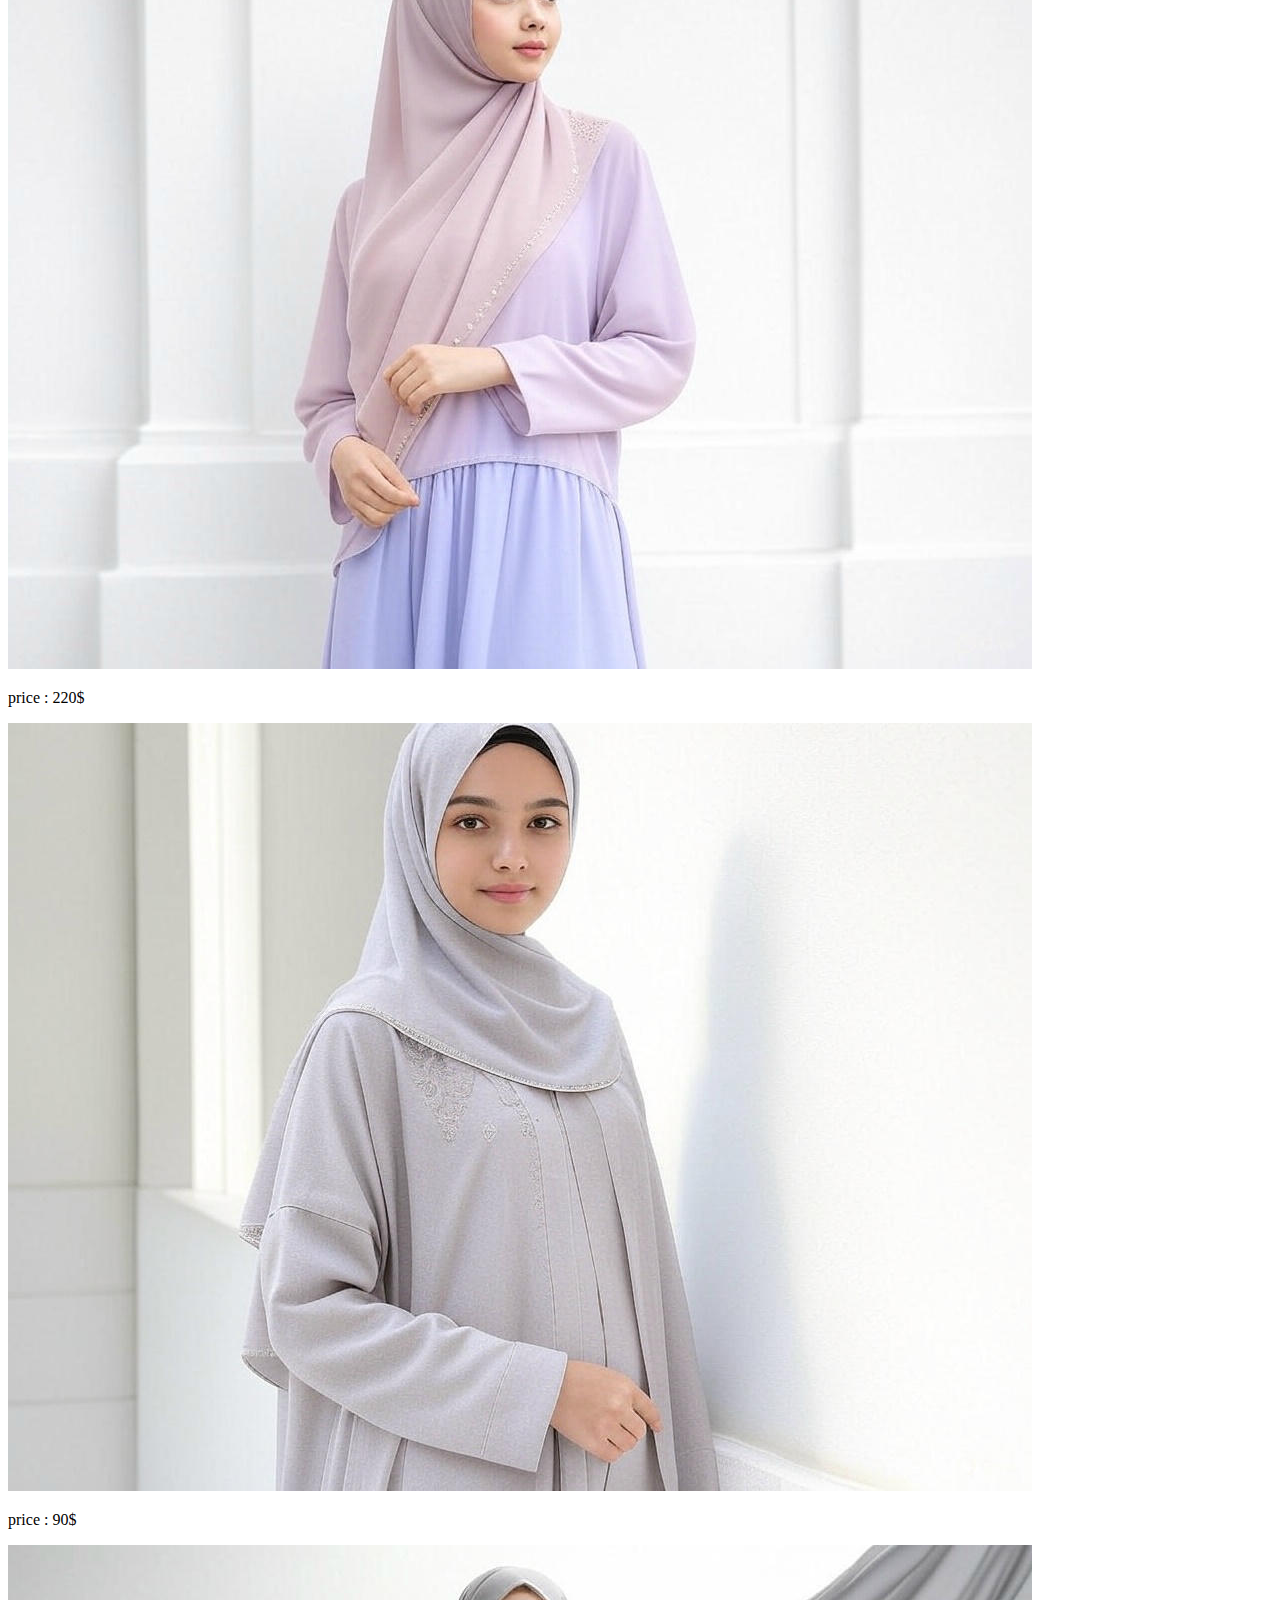
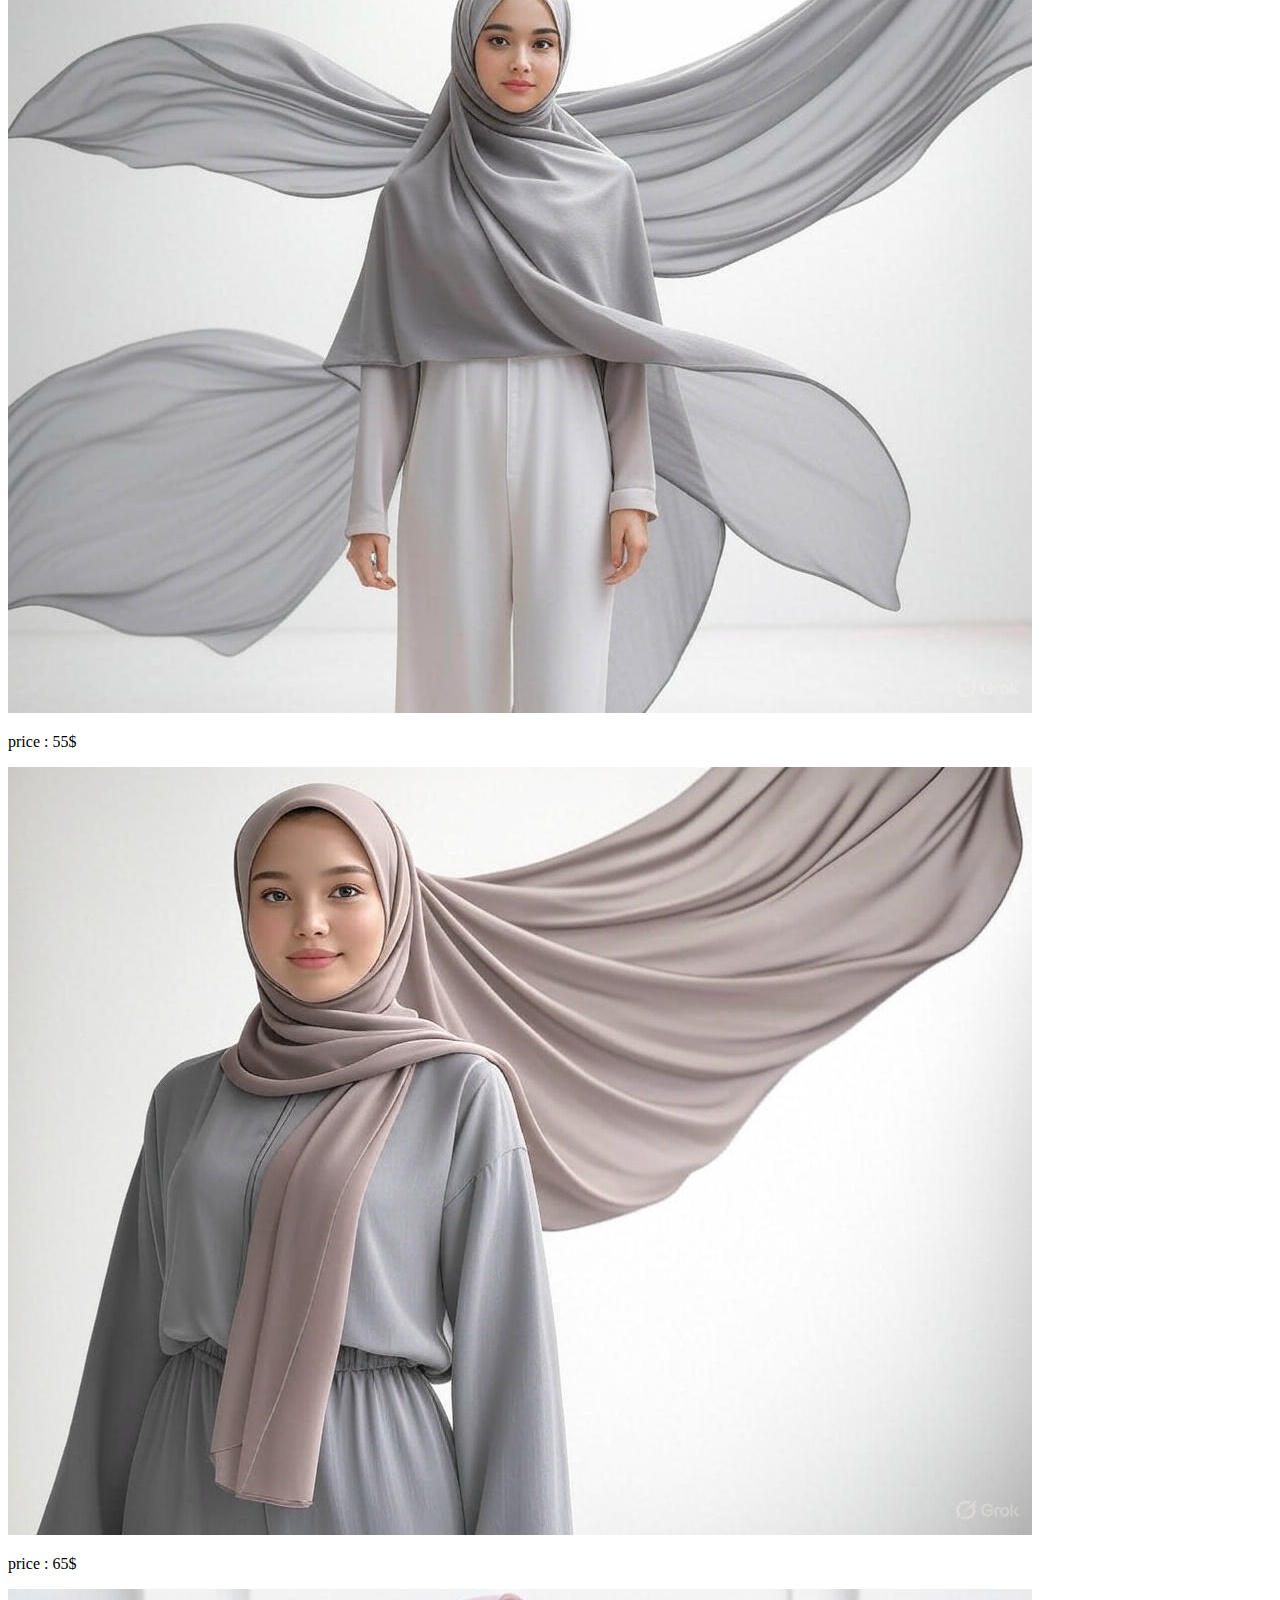
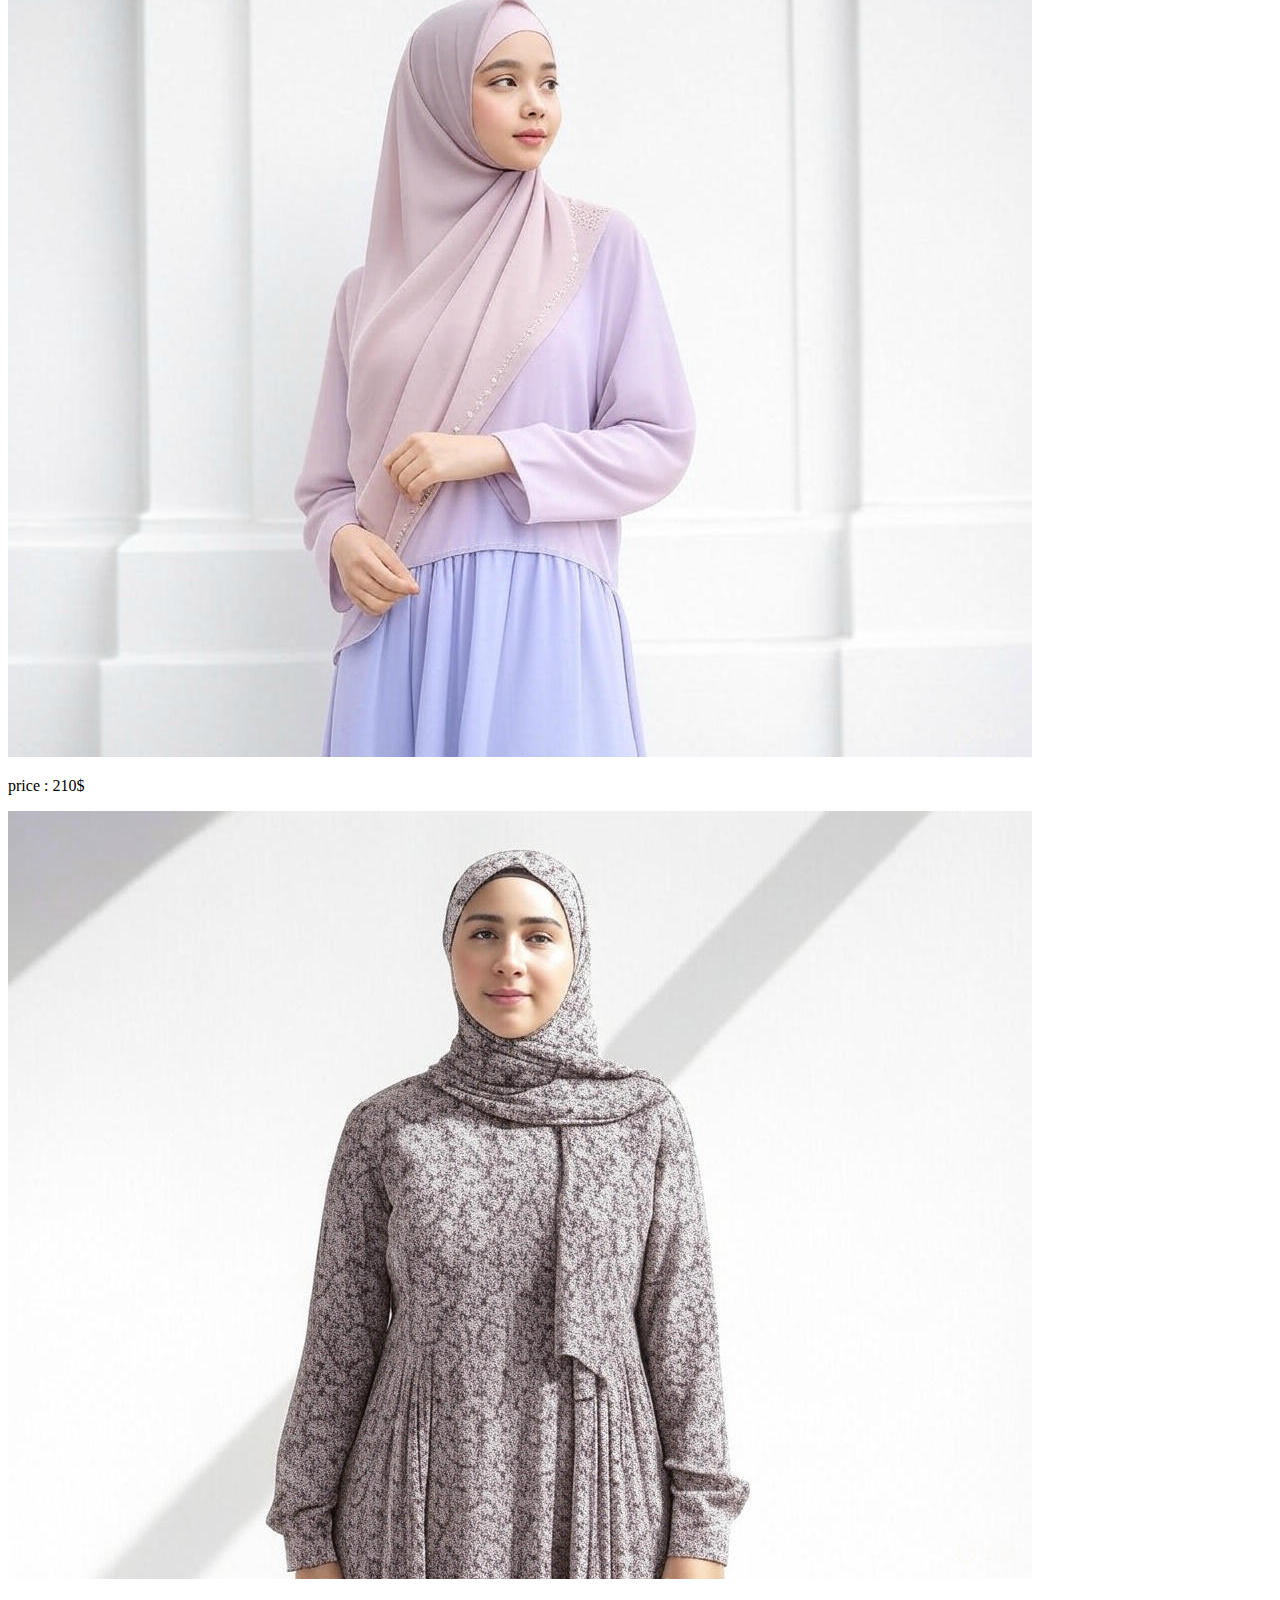
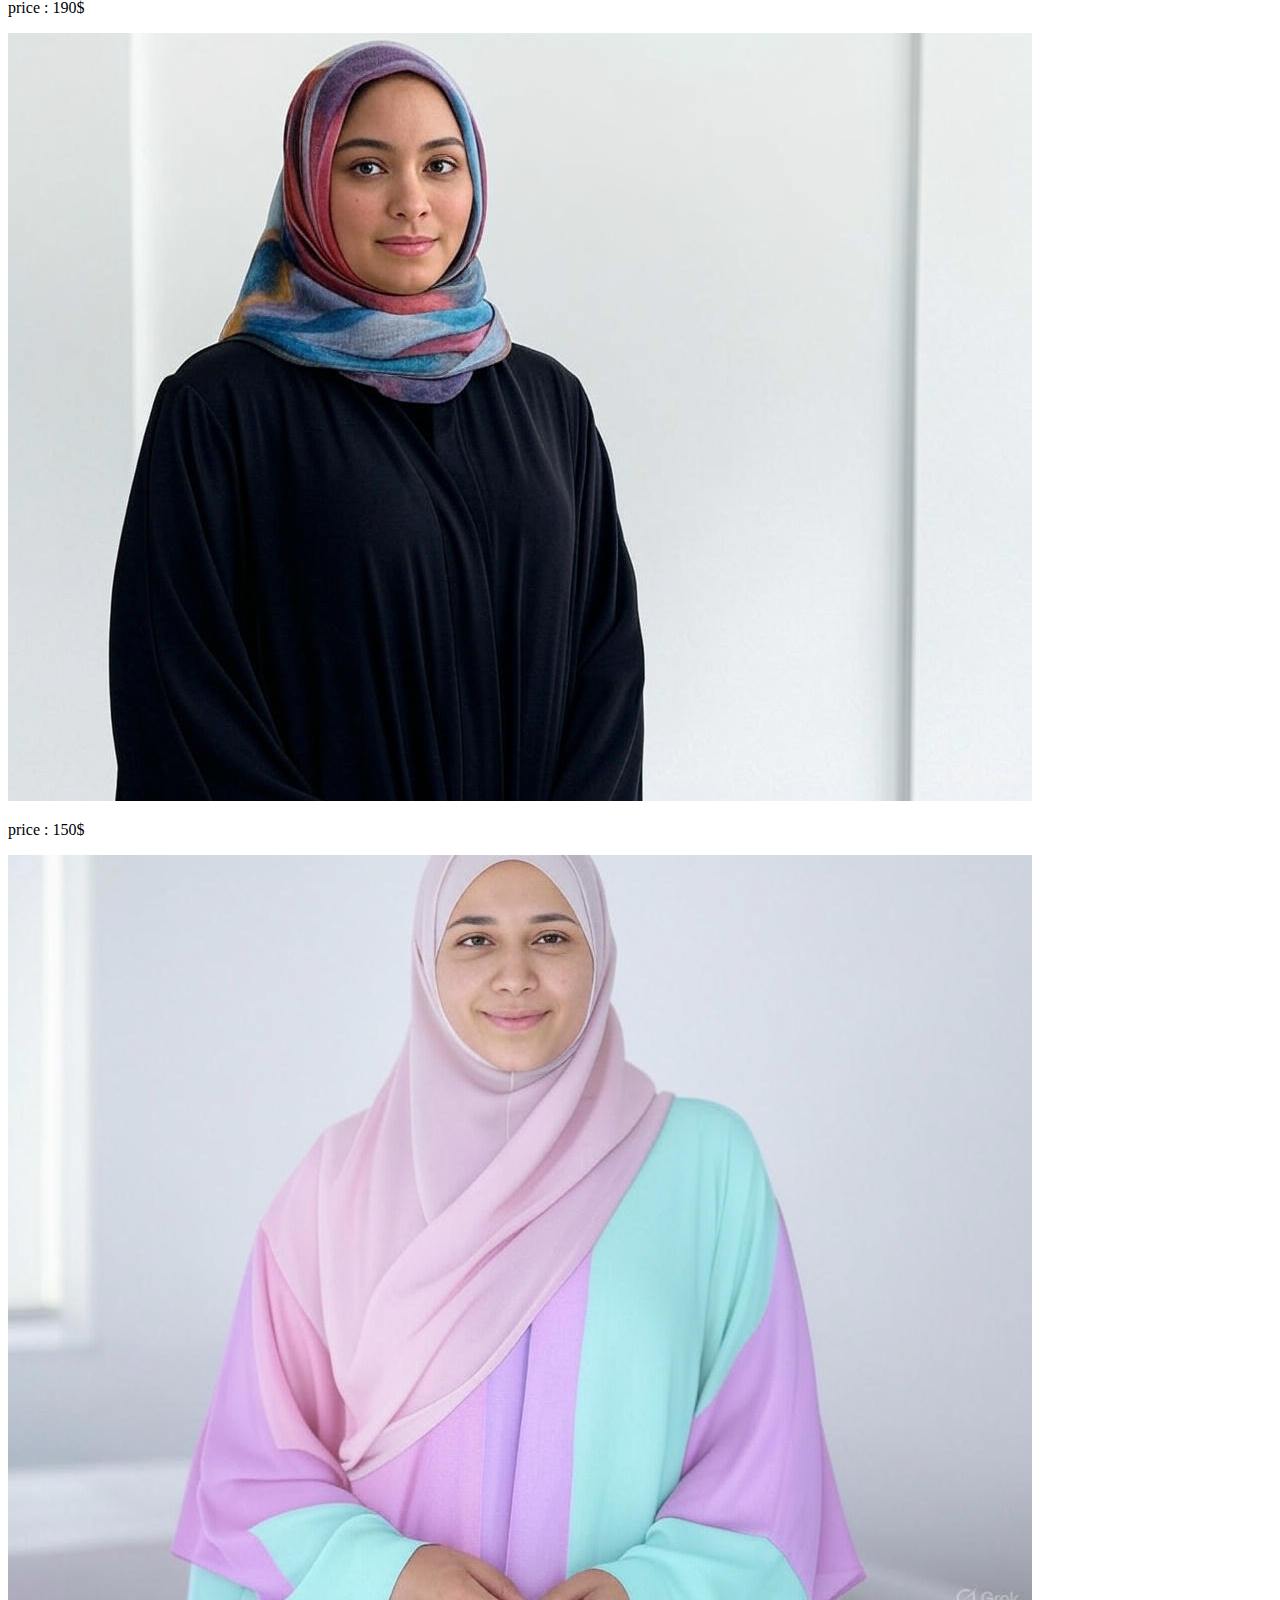
<file: woman/woman.html>
<!DOCTYPE html>
<html>
  <head>
    <meta charset="UTF-8" />
    <meta name="viewport" content="width=device-width, initial-scale=1.0" />
    <meta name="description" content="  
    Welcome to The Best – your online clothing store!
    Trendy fashion for men, women, and kids.
    Easy shopping, fast delivery, best prices!
    
     " />

    <link rel="stylesheet" href="woman.css" />

    <title>The Best</title>
  </head>
  <body>
    <div class="body">
      <div class="name">
        <h1 class="thebest">The Best</h1>
     <img src="../photo/best.png" alt="" />
      </div>

      <div class="head">

<form action="../home/home.html">

<input class="bu_home"   type="submit" value="Home">
 
</form>

<form action="../man/man.html">

    <input class="bu_home" type="submit" value="man">
</form>

<form action="../woman/woman.html">

    <input class="bu_home" id="button_chlidren" type="submit" value="woman">
</form>

<form action="../children/chlidren.html">

    <input class="bu_home" type="submit" value="children">
</form>




      </div>
      <div class="intro">

 <img src="photo/intro.jpg" alt="">
      </div>
      <div class="items">
        <div class="item1">
          <img src="photo/image (33).jpg" />

          <p>  price :<span> 160$</span> <b>120$</b>  </p>

         </div>
        <div class="item2">
          <img src="photo/image (34).jpg" />
          <p>  price :<span> 150$</span> <b>125$</b>  </p>

         </div>
        <div class="item3">
          <img src="photo/image (35).jpg" />
          <p>  price :<span> 140$</span> <b>110$</b>  </p>

         </div>
        <div class="item4">
          <img src="photo/image (36).jpg" />
          <p>  price :<span> 135$</span> <b>105$</b>  </p>

         </div>
        <div class="item5">
          <img src="photo/image (37).jpg" />
          <p>  price :<span> 90$</span> <b>80$</b>  </p>

         </div>
     
        <div class="item7">
          <img src="photo/image (39).jpg" />
          <p> price : 100$</p>

         </div>
        <div class="item8">
          <img src="photo/image (39).jpg" />
          <p>  price : 140$</p>

         </div>
        <div class="item9">
          <img src="photo/image (40).jpg" />
          <p>  price :  120$</p>

         </div>
        <div class="item10">
          <img src="photo/image (41).jpg" />
          <p>  price :  140$</p>

         </div>
        <div class="item11">
          <img src="photo/image (41).jpg" />
          <p>  price :  160$</p>

         </div>
        <div class="item12">
          <img src="photo/image (42).jpg" />
          <p>  price :  200$</p>

         </div>
        <div class="item13">
          <img src="photo/image (43).jpg" />
          <p>  price :  220$</p>

         </div>
        <div class="item14">
          <img src="photo/image (44).jpg" />
          <p> price :  90$</p>

         </div>
        <div class="item15">
          <img src="photo/image (45).jpg" />
          <p> price :  55$</p>

         </div>
        <div class="item16">
          <img src="photo/image (46).jpg" />
          <p> price :  65$</p>

         </div>
        <div class="item1">
          <img src="photo/image (43).jpg" />
          <p> price :  210$</p>

         </div>
        <div class="item1">
          <img src="photo/image (63).jpg" />
          <p>  price :  190$</p>

         </div>
        <div class="item1">
          <img src="photo/image (62).jpg" />
          <p> price :  150$</p>

         </div>
        <div class="item2">
          <img src="photo/image (61).jpg" />
          <p>  price :  110$</p>

         </div>
        <div class="item2">
          <img src="photo/image (59).jpg" />
          <p>  price :  99$</p>

         </div>
        <div class="item2">
          <img src="photo/image (60).jpg" />
          <p>  price :  165$</p>

         </div>
        <div class="item2">
          <img src="photo/image (55).jpg" />
          <p>  price :  144$</p>

         </div>
        <div class="item2">
          <img src="photo/image (50).jpg" />
          <p> price :  155$</p>

         </div>
        <div class="item2">
          <img src="photo/image (52).jpg" />
          <p>  price :  100$</p>

         </div>
    </div>
  </body>
</html>
</file>
<file: index.css>
@import url('https://fonts.googleapis.com/css2?family=Cairo:wght@400;700;900&display=swap');


:root {
  --main-color: #000000f1;
  --secondary-color: #55c9fb;
}
d70000f1
FFA500
ffaa0d
html {
  scroll-behavior: smooth;
}
* {
  -webkit-box-sizing: border-box;
  -moz-box-sizing: border-box;
  box-sizing: border-box;
}

body {
  background-color: var(--main-color);
  width: 100%;
}
.container {
  width: 90%;
  /* padding-left: 15px; */
  /* padding-right: 15px; */
  /* margin-right: auto; */
  margin: auto;
}

 @media (max-width: 300px) {
  /* .container {
    width: 360px;
  } */
}

/* small  */

@media (min-width: 768px) {
  /* .container {
    width: 750px;
  } */
}

/* medium*/

@media (min-width: 992px) {
  /* .container {
    width: 970px;
  } */
}

/* large */

@media (min-width: 1200px) {
  /* .container {
    width: 900px;
  } */
}

/* start header */
/* start header */
/* start header */
.header {
  background-color: #beebfe;
}

.header .container {
  display: flex;
  justify-content: space-between;

  align-items: center;
}

.header img {
  width: 110px;
  margin: 1px;
  padding: 0px;

  animation-name: thebest;
  animation-duration: 2s;
  animation-iteration-count: infinite;
  
}

@keyframes thebest {
  0% {
    translate: 0 0;
  }
  50% {
    translate: 20px 0;
  }

  100% {
    translate: 0 0;
  }
}

.header .container .name {
  color: #000000 ;
}

.header .container .name span {
 }

@media (max-width: 768px) {
  .header {
     height: 50px;
    padding-bottom: 20px;
    padding-top: -200px;
    margin-top: 0px;
  }

  .header img {
    width: 40px;
  }

  .header .container .name {
    font-size: 14px;
   }
}

 

/* start  profile */
/* start  profile */
/* start  profile */

.profile {
  background-color: var(--main-color);
  text-align: center;
  color: #ffffff ;
  padding-top: 20px;
  padding-bottom: 20px;
  font-weight: 900;
    font-weight: lighter;

}

.profile .image img {
  width: 200px;
  border-radius: 50%;
}

.profile .text {
  padding-top: 10px;
  font-size: 30px;
  font-weight: 900;
    font-weight: lighter;

 }
  .profile .text p {
     font-size: 35px;
        font-weight: lighter;
 margin-top: -30px;

   }
@media (max-width: 500px) {
  .profile .text p {
    padding-top: 10px;
    font-size: 20px;
        font-weight: lighter;
 margin-bottom: -0px;

   }
}

.profile .text span {
  font-size: 35px;
  font-weight: 800;
          font-weight: lighter;
          font-weight: unset;
 

}

.profile .icon {
  padding-top: 20px;
  word-spacing: 15px;
          font-weight: lighter;
 

}
 
.profile .icon i {
  font-size: 35px;
  color: #55c9fb ;
  
}
@media (max-width: 500px) {
.profile .icon {
  padding-top: 20px;
  word-spacing: 15px;
          font-weight: lighter;
 margin-bottom: -30px;
}
.profile .icon i {
  font-size: 30px;
  color: #55c9fb ;
  
}
}
.profile .icon i:hover {
  font-size: 45px;
  color:  #ffffff;
}

/* start   contant */
/* start   contant */
/* start   contant */

.contant {
 
  padding-top: 50px;

  background-color: var(--main-color);

  text-align: center;
  padding-bottom: 48px;
    font-weight: lighter;

}

.contant a {
  width: 100%;
  font-size: 25px;
  color: #ffffff ;
  text-decoration: none;
  font-weight: lighter;
 
}

.contant .col span {
  display: none;
}

.contant .col {
  height: 50px;
  width: 100%;
  display: flex;
  justify-content: center;
  align-items: center;
  border:     #55c9fb  2px solid;
  border-radius: 100px;
 
}

.contant .col:hover span {
  display: inline;
  color: var(--secondary-color);
    font-weight: lighter;

}

.contant .col:hover {
  height: 50px;
  width: 110%;
  display: flex;
  justify-content: center;
  align-items: center;
  border:var(--secondary-color)  2px solid;
  border-radius: 100px;
 
}

.contant .col:hover i {
 
  color: var(--secondary-color);
}

@media (min-width: 500px) {
  .contant {
    padding-top: 30px;

    background-color: var(--main-color);

    text-align: center;
    padding-bottom: 48px;
  }
  .contant .col {
    height: 50px;
    width: 65%;
    margin: auto;
    display: flex;
    justify-content: center;
    align-items: center;
     border-radius: 100px;
  }

  .contant a {
    width: 100%;
    font-size: 20px;
     text-decoration: none;
  }

  .contant .col:hover {
    height: 50px;
    width: 75%;
    display: flex;
    justify-content: center;
    align-items: center;
    border: #ffffff 2px solid;
    border-radius: 100px;
  }
}

@media (max-width: 500px) {
  .contant {
    padding-left: 0px;
    width: 350px;

    background-color: var(--main-color);

    text-align: center;
    padding-bottom: 150px;
  }

  .contant .col {
    height: 50px;
    width: 100%;
    display: flex;
    justify-content: center;
    align-items: center;
     border-radius: 100px;
  }

  .contant a {
    font-size: 15px;
     text-decoration: none;
  }
  .contant .col:hover {
    height: 50px;
    width: 100%;
    display: flex;
    justify-content: center;
    align-items: center;
     border-radius: 100px;
  }

  .contant .col:hover span {
    display: none;
    color: var(--secondary-color);
  }
}
</file>
<file: children/chlidren.css>
.body {
    width: 100%;
   
   
  
    display: grid;
    gap: 10px;
  
    grid-template-areas:
      "name name name name"
      "head head head head"
      "     . intro intro .    "
      " items items items items"
      " items items items items"
      " items items items items"
      " items items items items"
      " items items items items"
      " items items items items"
      " items items items items"
      " items items items items";
  }
  
 
  .name {
    grid-area: name;
    text-align: left;
    text-decoration-color: rgb(168, 229, 255);
    text-shadow: 8px 8px 5px rgb(14, 136, 189);
    font: 20px "Roboto";
    background-color: #bdebff;
    display: flex;
  
    justify-content: space-between;
  }
  .name img {
    width: 120px;
  }
  
  .head {
  display: flex;
    justify-content: space-around;
    grid-area: head;
    input{

      border: none;
      background-color: #ddeffe2b;
      
      }
  }
  .head form{
      width: 20%;
      display:  inline;
  
  }
   
  .bu_home{
      width: 100%;
      font-size: 25px;
   
  }
  .bu_home:hover{
  
      font-size: 30px;
      border: 3px black solid;
  
  }
 
  #button_chlidren{
  
background-color: rgba(0, 255, 255, 0);
      border-bottom: 10px solid  #55c9fb ;
  
  
  }
  .intro {
    grid-area: intro;

    display: flex;
justify-content: center;



  }
  .intro img{
    width: 70%;
        border-bottom: #55c9fb 10px solid;
        border-right: #a8e5ff 10px solid;
    }
  
  .items {
    grid-area: items;
  }
</file>
<file: login/login.css>
.body {
  width: 100%;

  background-color: rgba(127, 255, 212, 0);

  display: grid;

  grid-template-areas:
    "head  head head"
    " .   login . "
    " .  . . "
    " .  . . "
    " .  . . "
    "  .   form . "
    " .   form . "
    " .   form ."
    " .   form . ";

  gap: 10px;
}

.body div {
  text-align: center;
 
  background-color: rgba(0, 0, 255, 0);
  font-size: 30px;
}

.head {
  grid-area: head;
  display: flex;
  justify-content: center;
}
.head img {
  width: 200px;
}

.login {
  grid-area: login;

  font: bold 24px/20px "Cairo";
}
.form {
  grid-area: form;
  display: flex;
  justify-content: center;
 
}
.form .submit {
  
 width: 50%;
  font-size: 20px;
   
  background-color:   rgb(168, 229, 255);
  
}

.form .submit:hover{
  
 
  font-size: 22px;
  border: 2px black solid;
 
  
}

.form .submit:active{
  
 
 
  border: 2px black solid;
 
  
}

.form input:focus {
  
 
  
  border: 3px  blue solid;
 
  
}
</file>
<file: man/man.css>
.body {
    width: 100%;
  
    display: grid;
    gap: 10px;
  
    grid-template-areas:
      "name name name name"
      "head head head head"
      "     . intro intro .    "
      " items items items items"
      " items items items items"
      " items items items items"
      " items items items items"
      " items items items items"
      " items items items items"
      " items items items items"
      " items items items items";
  }
  
  .name {
    grid-area: name;
    text-align: left;
    text-decoration-color: rgb(191, 234, 253);
    text-shadow: 8px 8px 5px rgb(14, 136, 189);
    font: 18px "Roboto";
  
    display: flex;
  
    justify-content: space-between;
    background-color: #bdebff;
    border-bottom: 3px #a8e5ff solid;
  }
  .name img {
    width: 120px;
    
  }
  
  .thebest{
  
  animation-name: thebest;
  animation-duration: 2s;
  animation-iteration-count: infinite;
  
  }
  
  @keyframes thebest{
  
  0%{
  
  translate: 0 0;
  
  }
   50%{
  
    translate: 20px 0;
   }
  
  100%{
  
    translate: 0 0;
  }
  
  
  }
  .head {
    display: flex;
    justify-content: space-around;
    grid-area: head;
  
    input {
      border: none;
      background-color: #ddeffe2b;
      font-size: 22px;
    }
  }
  
  .head form {
    width: 20%;
    display: inline;
  }
  
  .bu_home {
    width: 100%;
    font-size: 20px;
  }
  .bu_home:hover {
    font-size: 27px;
    border: 3px black solid;
    border-bottom: 10px solid #55c9fb;
  }
  #button_man {
    background-color: rgba(0, 255, 255, 0);
    border-bottom: 6px solid #55c9fb;
  }
  .intro {
    grid-area: intro;
  
    display: flex;
    justify-content: center;
  }
  
  .intro img {
    width: 100%;
    border-bottom: #55c9fb 10px solid;
    border-right: #a8e5ff 10px solid;
  }
  
  .intro img:hover {
    
    border-bottom: #07b4fe 10px solid;
    border-right: #43c6fe 10px solid;
  }
  
  
  .items {
    grid-area: items;
    width: 100%;
    display: flex;
    flex-direction: row;
    justify-content: space-around;
    flex-wrap: wrap;
  
    gap: 15px;
  }
  
  .items div {
    width: 200px;
    height: 360px;
  
   
    box-shadow: 0 0 6px 5px rgb(127, 123, 123);
    border: 1px rgb(80, 80, 80) solid;
    border-radius: 10px;
  
    display: flex;
  flex-direction: column;
   
  justify-content: space-around;
   align-content: center;
   flex-wrap: wrap;
  
  
  
   font: 20px "Roboto";
  
   button {
  
    width: 80%;
    height: 7%;
  
    background-color: #7ed6fc ;
    
    border: black 1px solid;
    }
  
    button:hover {
  
      width: 85%;
      height: 8%;
    
      background-color: #21b6f6 ;
      
      border: black 2px solid;
      }
  
      button:focus {
  
        width: 80%;
        height: 7%;
      
        background-color: green ;
        
        border: black 1px solid;
        }
      
  
  
  
  
      
  }
  
  .items > div > img {
    width: 90%;
    padding-top: 10px;
    border-bottom: #55c9fb 10px solid;
  }
  
  .items > div > img:hover {
    width: 95%;
    padding-top: 0px;
    border-bottom: #55c9fb 10px solid;
  }
  
   
   .items div p span{
  text-decoration-line: line-through;
   color: rgb(73, 61, 61);
   
  text-decoration-color: rgb(0, 0, 0);
   }
  
   .items div p b{
  
    color: red;
    
   
    }
   
  
  
  
  
  
  @media    (max-width:500px) {
    
    
    .name {
      grid-area: name;
      text-align: left;
      text-decoration-color: rgb(191, 234, 253);
      text-shadow: 8px 8px 5px rgb(14, 136, 189);
      font: 10px "Roboto";
    
      display: flex;
    
      justify-content: space-between;
      background-color: #bdebff;
      border-bottom: 3px #a8e5ff solid;
    }
    .name img {
      width: 50px;
      
    }
    
    .thebest{
    
    animation-name: thebest;
    animation-duration: 5s;
    animation-iteration-count: infinite;
    
    }
    
    @keyframes thebest{
    
    0%{
    
    translate: 0 0;
    
    }
     50%{
    
      translate: 20px 0;
     }
    
    100%{
    
      translate: 0 0;
    }
    
    
    }
    .head {
      display: flex;
      justify-content: space-around;
      grid-area: head;
    
      input {
        border: none;
        background-color: #ddeffe2b;
        font-size: 13px;
      }
    }
    
    .head form {
      width: 20%;
      display: inline;
    }
    
    .bu_home {
      width: 100%;
      font-size: 15px;
    }
    .bu_home:hover {
      font-size: 15px;
      border: 3px black solid;
    }
    #button_home {
      background-color: rgba(0, 255, 255, 0);
      border-bottom: 5px solid #55c9fb;
    }
    .intro {
      grid-area: intro;
    
      display: flex;
      justify-content: center;
    }
    
    .intro img {
      width: 300px;
      border-bottom: #55c9fb 10px solid;
      border-right: #a8e5ff 10px solid;
    }
    
   
    
    
    .items {
      grid-area: items;
      width: 100%;
      display: flex;
      flex-direction: row;
      justify-content: space-around;
      flex-wrap: wrap;
    
      gap: 10px;
    }
    
    .items div {
      width: 150px;
      height: 250px;
    
     
      box-shadow: 0 0 6px 5px rgb(127, 123, 123);
      border: 1px rgb(80, 80, 80) solid;
      border-radius: 10px;
    
      display: flex;
    flex-direction: column;
     
    justify-content: space-around;
     align-content: center;
     flex-wrap: wrap;
    
    
    
     font: 15px "Roboto";
    
     button {
    
      width: 80%;
      height: 7%;
    
      background-color: #7ed6fc ;
      
      border: black 1px solid;
      }
    
      button:hover {
    
        width: 85%;
        height: 10%;
      
        background-color: #21b6f6 ;
        
        border: black 3px solid;
        }
    
        button:focus {
    
          width: 80%;
          height: 7%;
        
          background-color: green ;
          
          border: black 1px solid;
          }
        
    
    
    
    
        
    }
    
    .items > div > img {
      width: 80%;
      padding-top: 7px;
      border-bottom: #55c9fb 10px solid;
    }
    
    .items > div > img:hover {
      width: 80%;
      padding-top: 7px;
      border-bottom: #128cc1 10px solid;
    }
    
     
     .items div p span{
    text-decoration-line: line-through;
     color: rgb(73, 61, 61);
     
    text-decoration-color: rgb(0, 0, 0);
     }
    
     .items div p b{
    
      color: red;
      
     
      }
     
    
    
    
    
   
    
  }
</file>
<file: woman/woman.css>
.body {
    width: 100%;
   
   
  
    display: grid;
    gap: 10px;
  
    grid-template-areas:
      "name name name name"
      "head head head head"
      "     . intro intro .    "
      " items items items items"
      " items items items items"
      " items items items items"
      " items items items items"
      " items items items items"
      " items items items items"
      " items items items items"
      " items items items items";
  }
  
 
  .name {
    grid-area: name;
    text-align: left;
    text-decoration-color: rgb(168, 229, 255);
    text-shadow: 8px 8px 5px rgb(14, 136, 189);
    font: 20px "Roboto";
    background-color: #bdebff;
    display: flex;
  
    justify-content: space-between;
  }
  .name img {
    width: 120px;
  }
  
  .head {
  display: flex;
    justify-content: space-around;
    grid-area: head;

    input{

      border: none;
      background-color: #ddeffe2b;
      
      }
  }
  .head form{
      width: 20%;
      display:  inline;
  
  }
   
  .bu_home{
      width: 100%;
      font-size: 25px;
   
  }
  .bu_home:hover{
  
      font-size: 30px;
      border: 3px black solid;
  
  }

 

  input{

    border: none;
    
    }

  #button_woman{
  
      
background-color: rgba(0, 255, 255, 0);
      border-bottom: 10px solid #55c9fb ;
  
  
  }
  .intro {
    grid-area: intro;
  
    display: flex;
    justify-content: center;
  
   
  }
  
  .intro img{
  width: 70%;
      border-bottom: #55c9fb 10px solid;
      border-right: #a8e5ff 10px solid;
  }
  .items {
    grid-area: items;
  }
</file>
<file: home/home.css>
/* Reset */
* {
  box-sizing: border-box;
  margin: 0;
  padding: 0;
}

/* General Body */
body {
  width: 100%;
  font-family: "Roboto", sans-serif;
  overflow-x: hidden;
}

/* Logo Section */
.name {
  display: flex;
  justify-content: space-between;
  align-items: center;
  background-color: #bdebff;
  border-bottom: 3px #a8e5ff solid;
  padding: 10px;
  text-shadow: 8px 8px 5px rgb(14, 136, 189);
}

.name img {
  width: 120px;
}

.thebest {
  animation: thebest 2s infinite;
}

@keyframes thebest {
  0%, 100% { translate: 0 0; }
  50% { translate: 20px 0; }
}

/* Navigation */
.head {
  display: flex;
  justify-content: space-around;
  flex-wrap: wrap;
  padding: 10px 0;
  gap: 10px;
  width: 100%;
}

.head form {
  flex: 1;
  min-width: 100px;
}

.bu_home {
  width: 100%;
  font-size: 20px;
  border: none;
  background-color: #ddeffe2b;
}

.bu_home:hover {
  font-size: 24px;
  border: 3px solid black;
  border-bottom: 10px solid #55c9fb;
}

#button_chlidren {
  background-color: transparent;
  border-bottom: 6px solid #55c9fb;
}

/* Intro */
.intro {
  width: 90%;
  margin: 20px auto;
  text-align: center;
}

.intro img {
  width: 50%;
  border-bottom: #55c9fb 10px solid;
  border-right: #a8e5ff 10px solid;
  border-radius: 20px;
}

/* Items */
.items {
  display: grid;
  grid-template-columns: repeat(auto-fill, minmax(230px, 1fr));
  gap: 15px;
  width: 90%;
  margin: 0 auto 30px;
}

.items div {
  display: flex;
  flex-direction: column;
  justify-content: space-around;
  align-items: center;
  height: 300px;
  border: 1px solid rgb(80, 80, 80);
  border-radius: 10px;
  box-shadow: 0 0 6px 5px rgb(127, 123, 123);
  padding: 10px;
  text-align: center;
  height: 400px;
}

.items div img {
  width: 98%;
  border-bottom: 10px solid #00b3ff5b;
  border-radius: 15px;
}

.items div img:hover {
  width: 105%;
  border-bottom: 10px solid #00aaf3;
}

.items div p {
  margin: 10px 0 0;
}

.items div p span {
  text-decoration: line-through;
  color: rgb(73, 61, 61);
}

.items div p b {
  color: red;
}

/* Responsive - Mobile */
@media (max-width: 500px) {
  .name {
    font-size: 10px;
  }

  .name img {
    width: 50px;
  }

  .intro img {
    width: 90%;
  }

  .items {
    grid-template-columns: repeat(auto-fill, minmax(160px, 1fr));
    width: 95%;
    gap: 10px;
  }

  .items div {
  height: 250px;
    font-size: 16px;
  }

  .items div img {
    width: 105%;
  }

  .items div img:hover {
    width: 110%;
  }

  .items div p {
    margin: 5px;
    padding: 0 5px;
  }

  /* تعديل الزرار في الموبايل */
  .head {
    display: flex;
    justify-content: space-between;
    align-items: center;
    flex-wrap: nowrap;
    width: 95%;
    margin: auto;
    padding: 5px 0;
    overflow-x: auto;
    box-sizing: border-box;
  }

  .head form {
    flex: 1 1 23%;
    min-width: 60px;
    margin: 0 2px;
  }

  .bu_home {
    width: 100%;
    font-size: 13px;
    padding: 5px 0;
    white-space: nowrap;
    text-align: center;
    box-sizing: border-box;
  }

  .bu_home:hover {
    font-size: 14px;
  }
}
</file>
